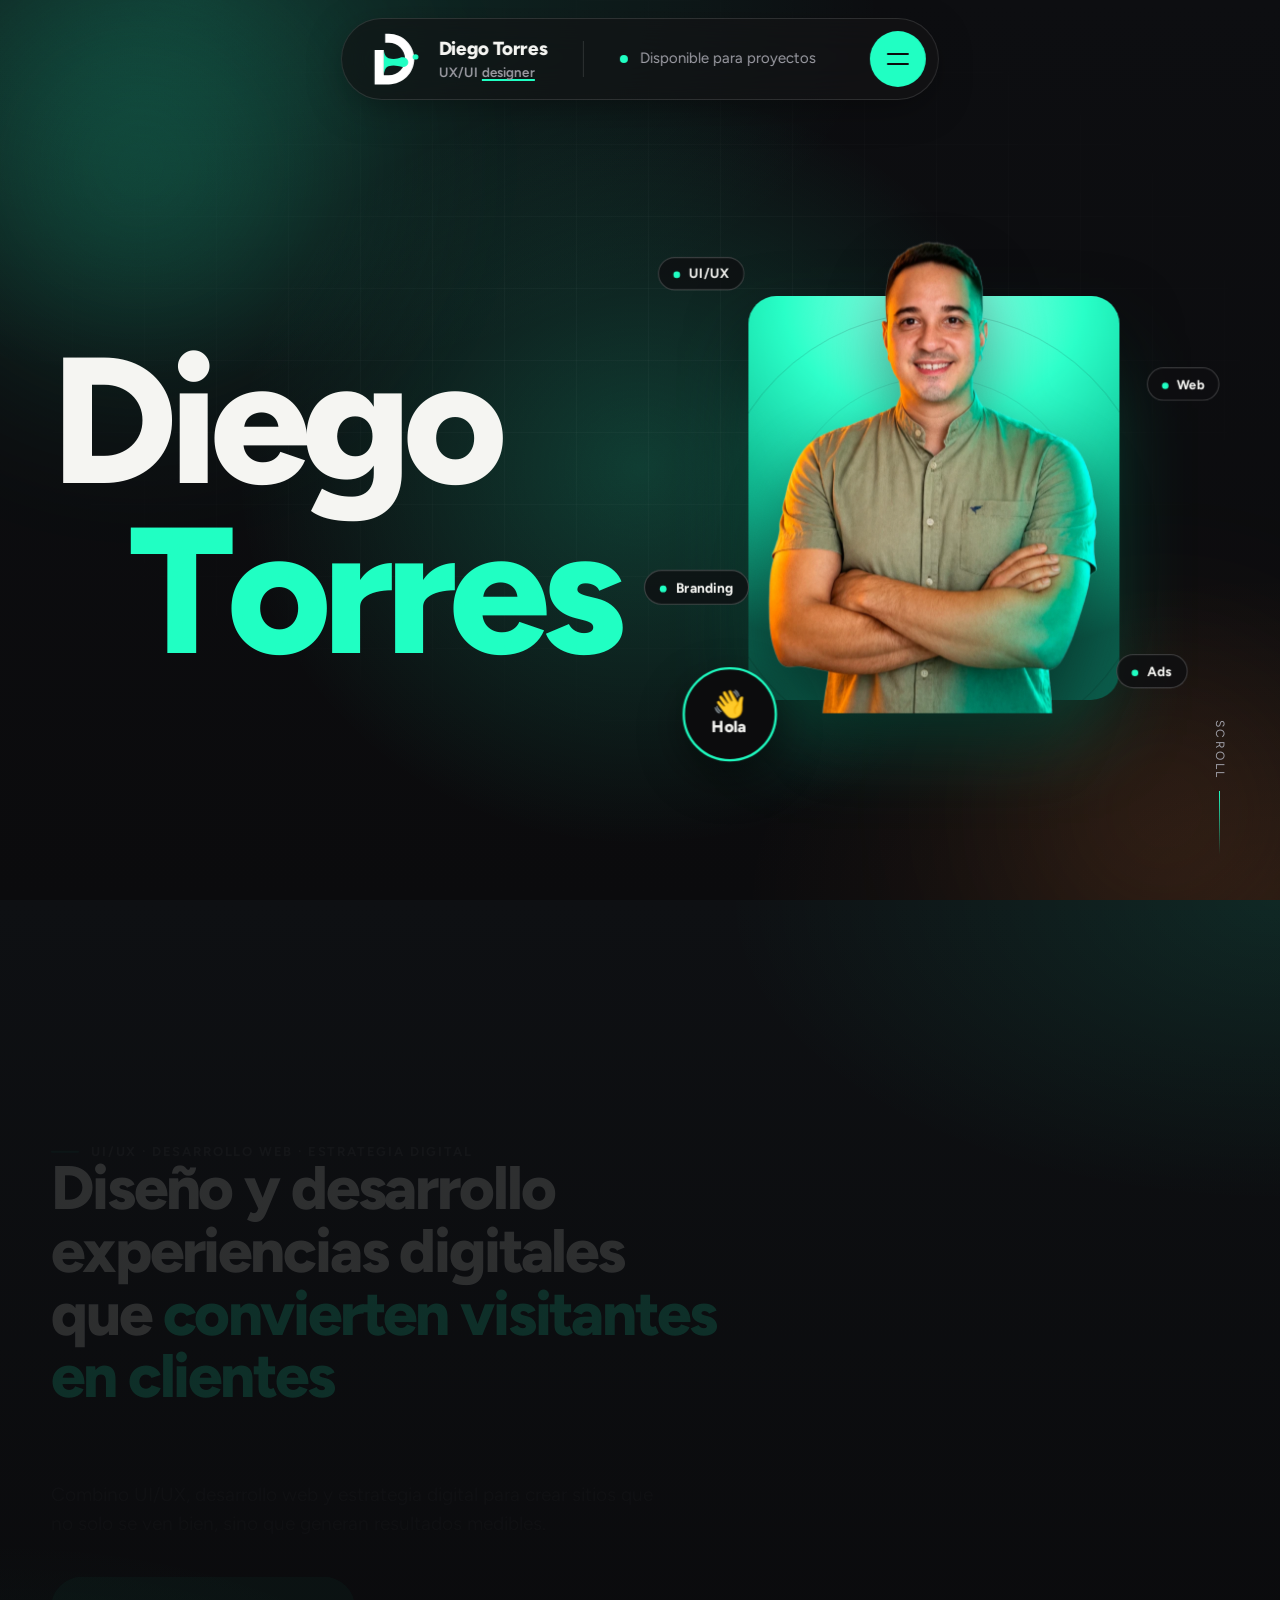
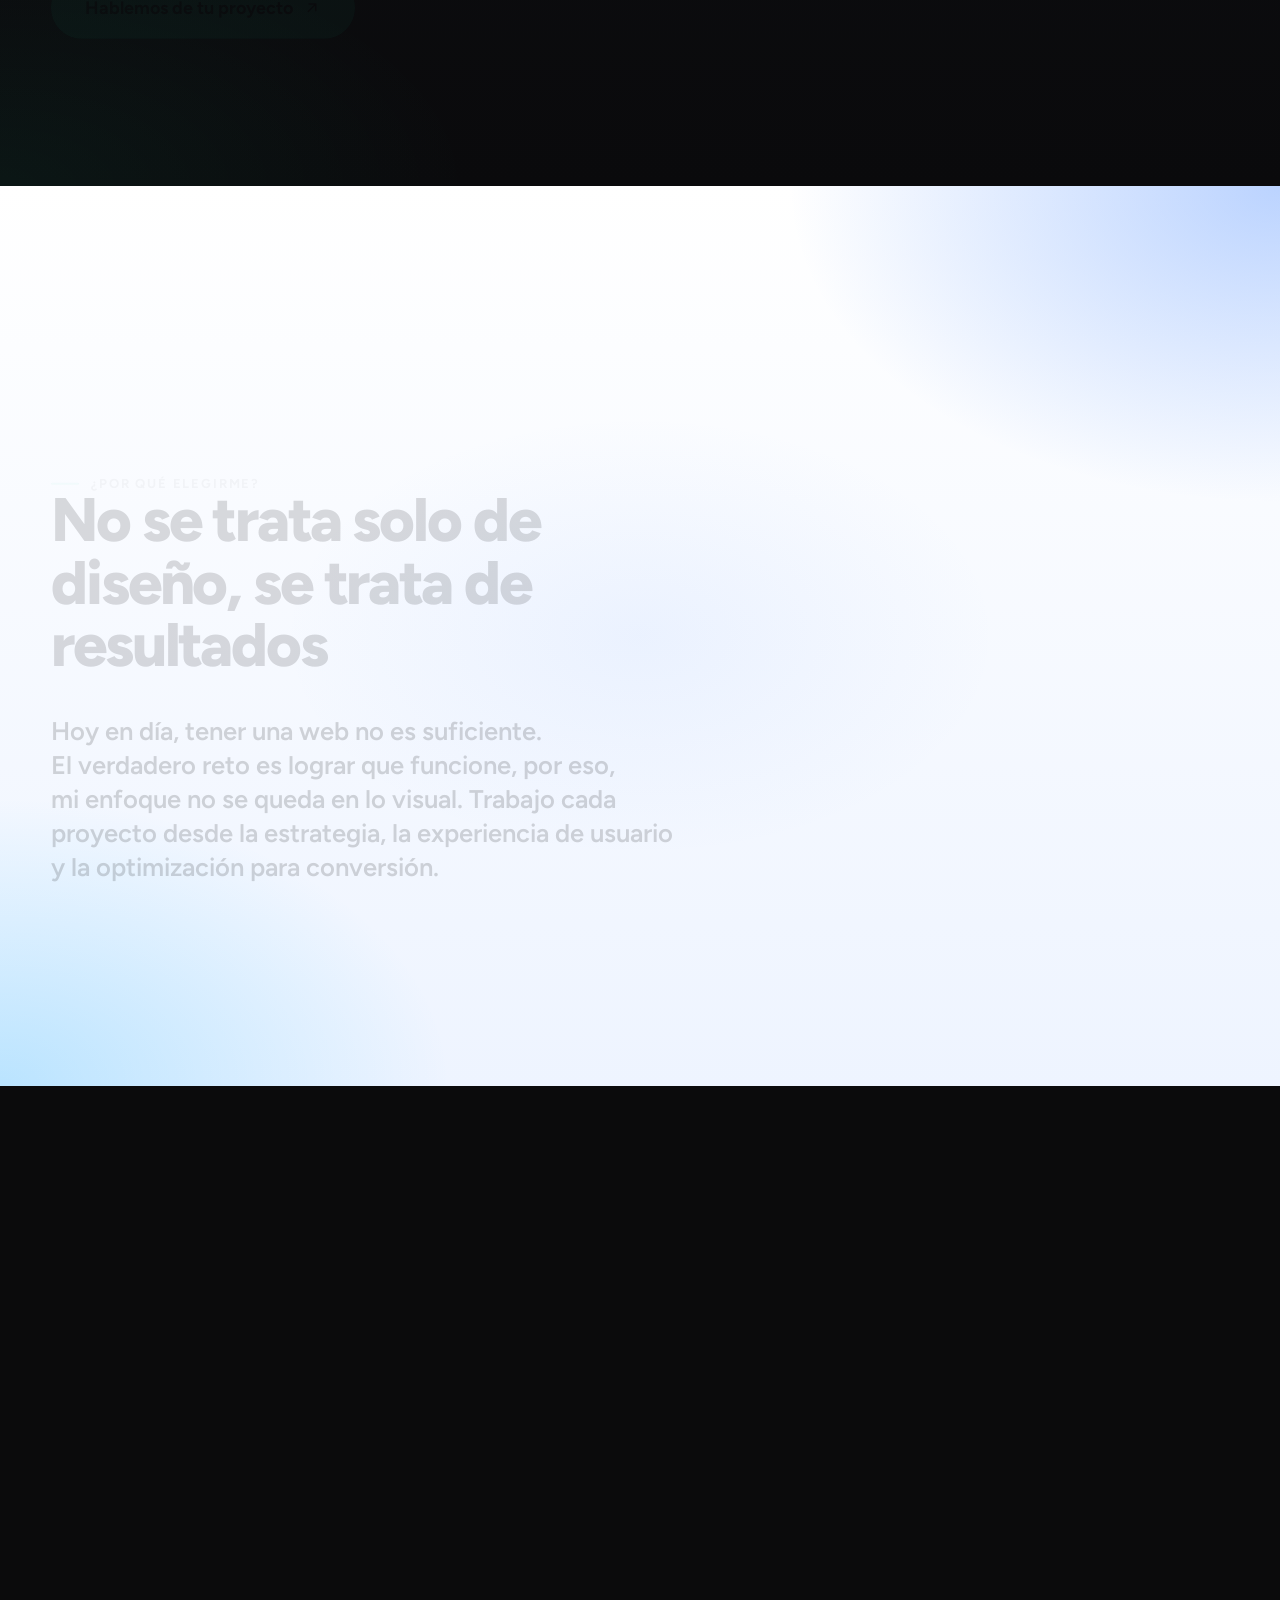
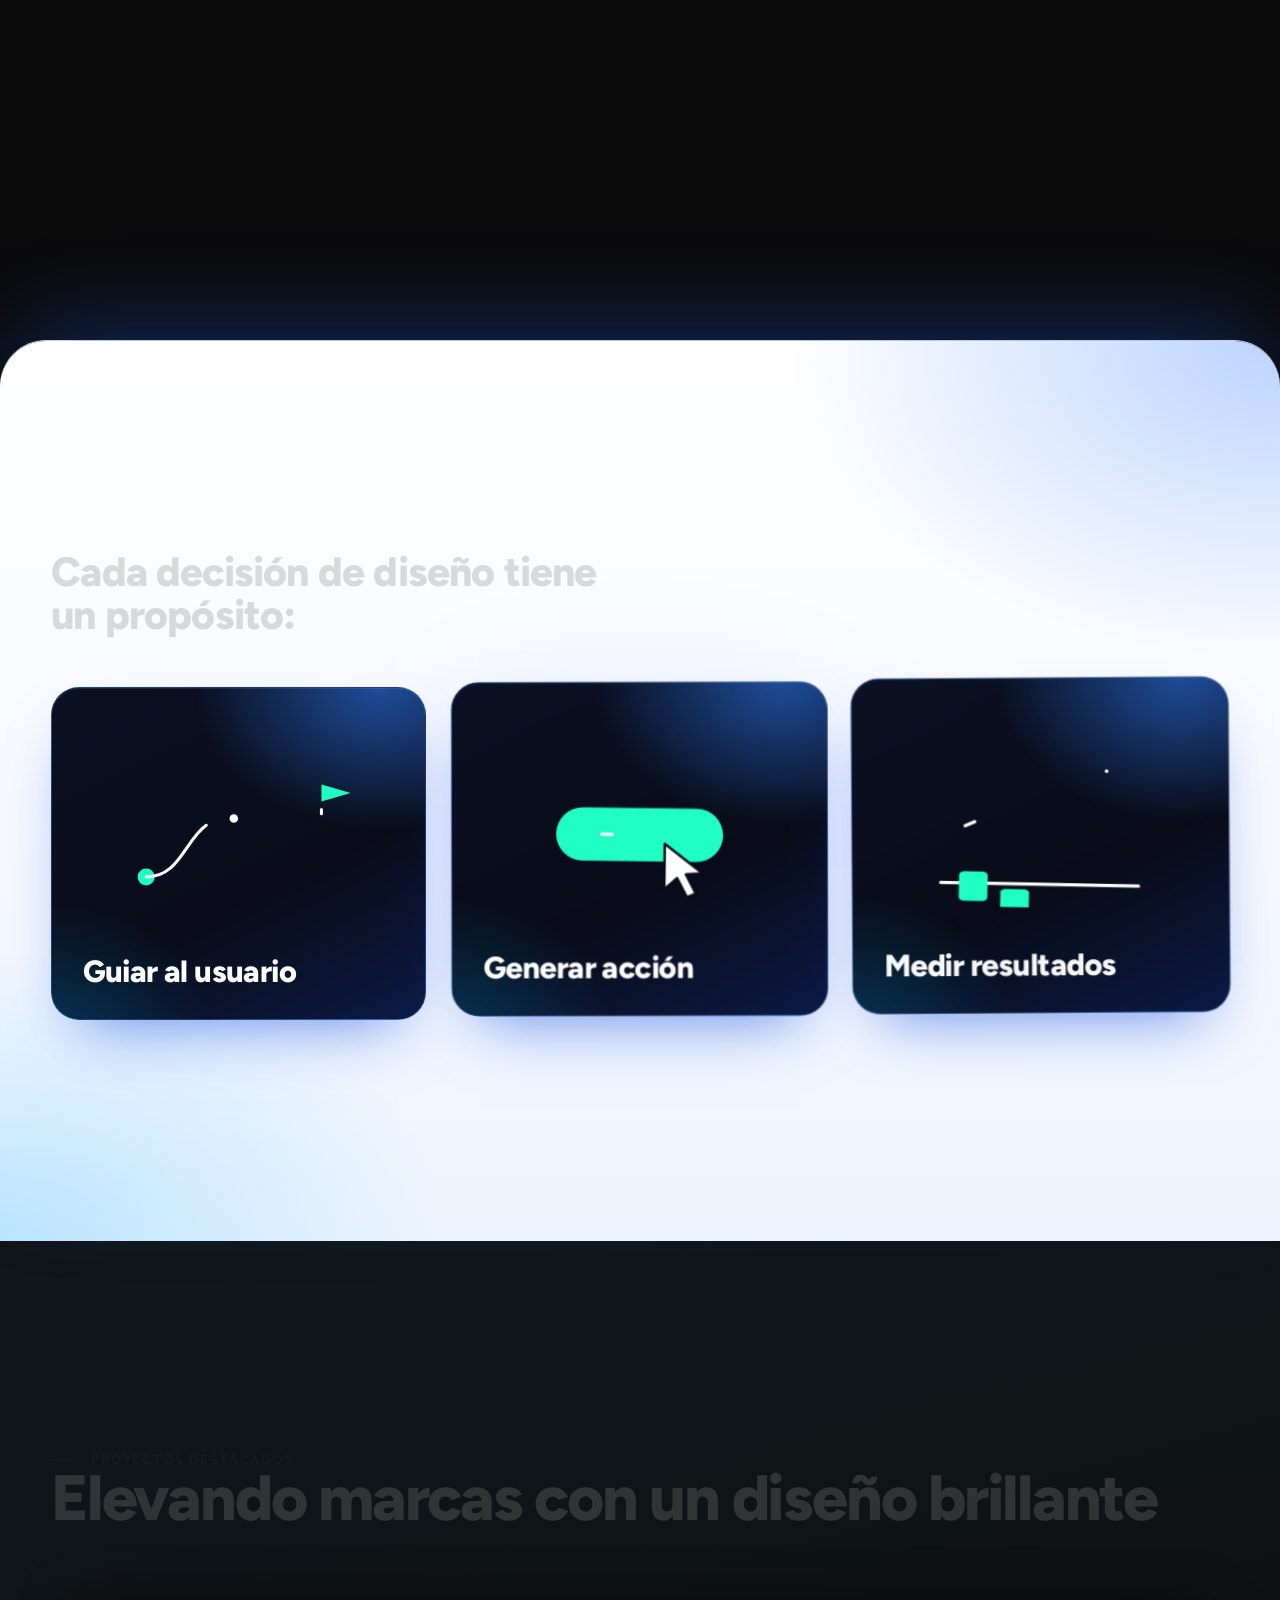
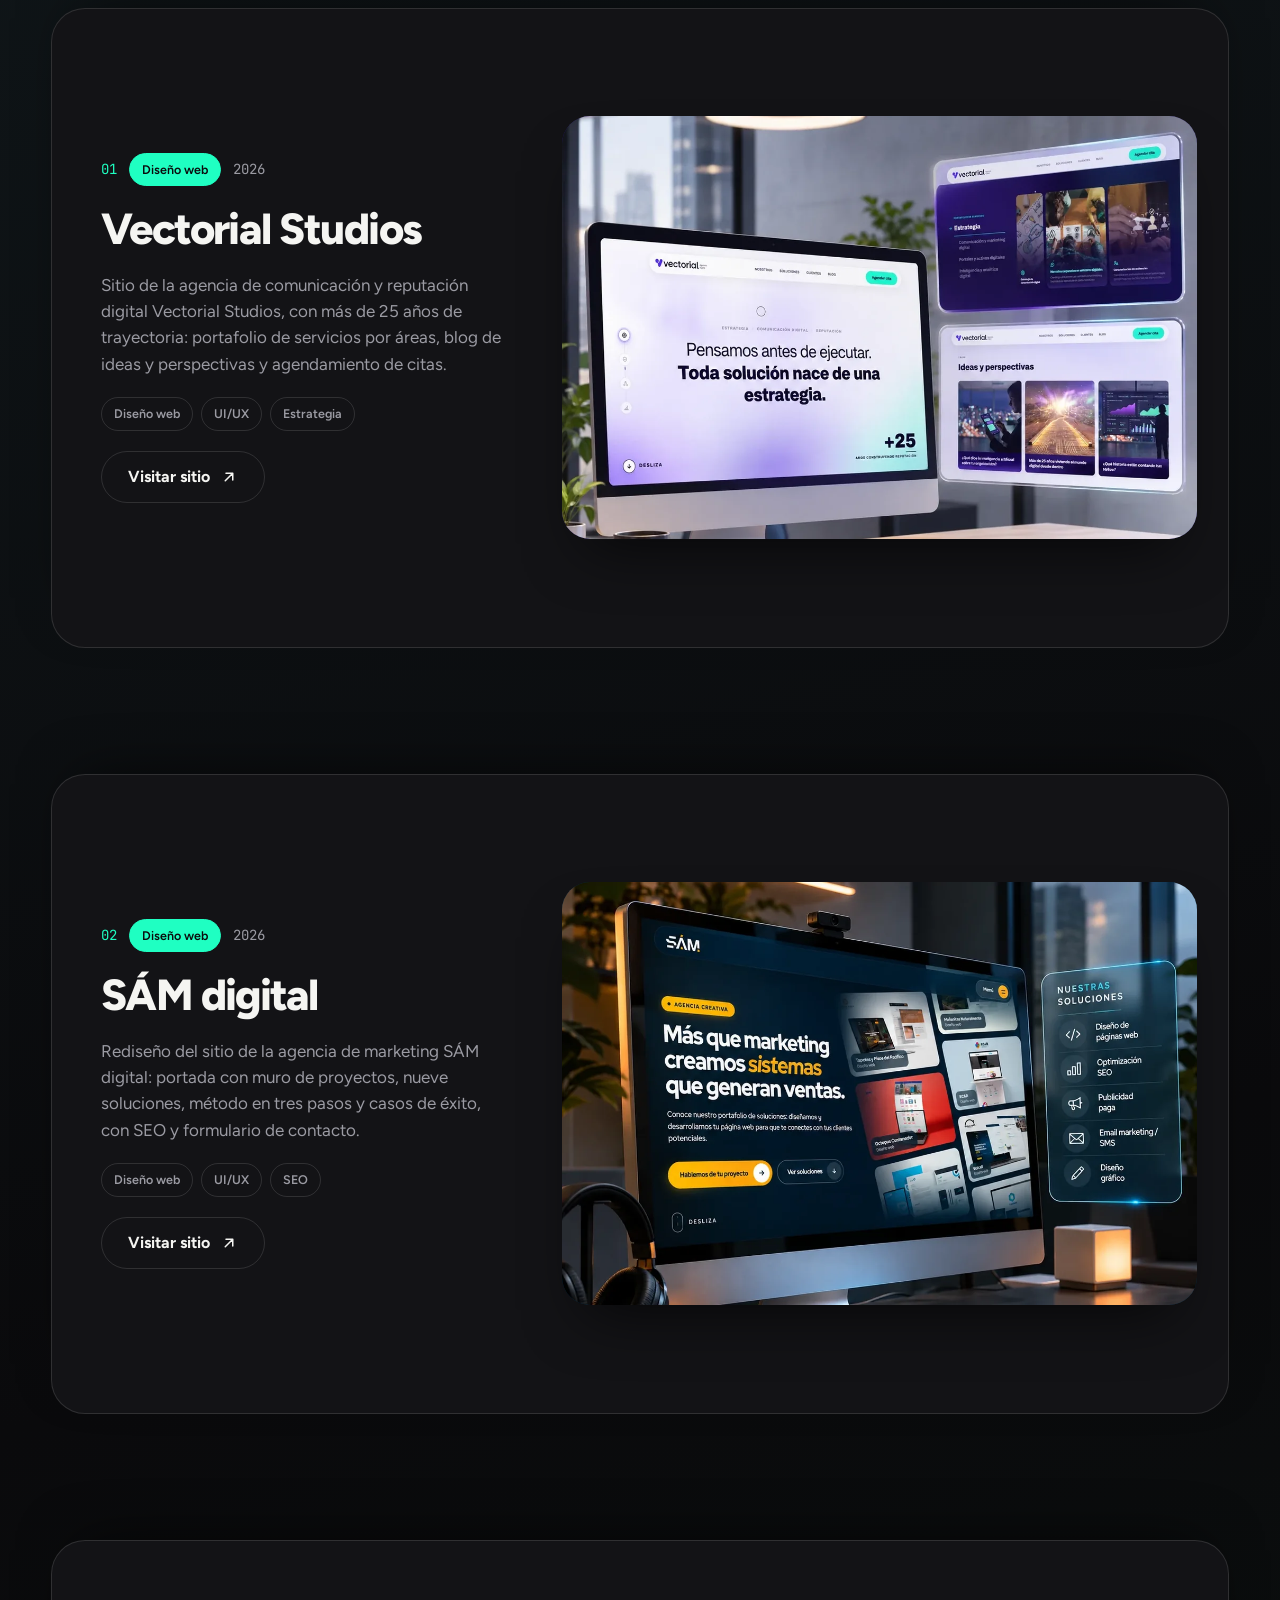
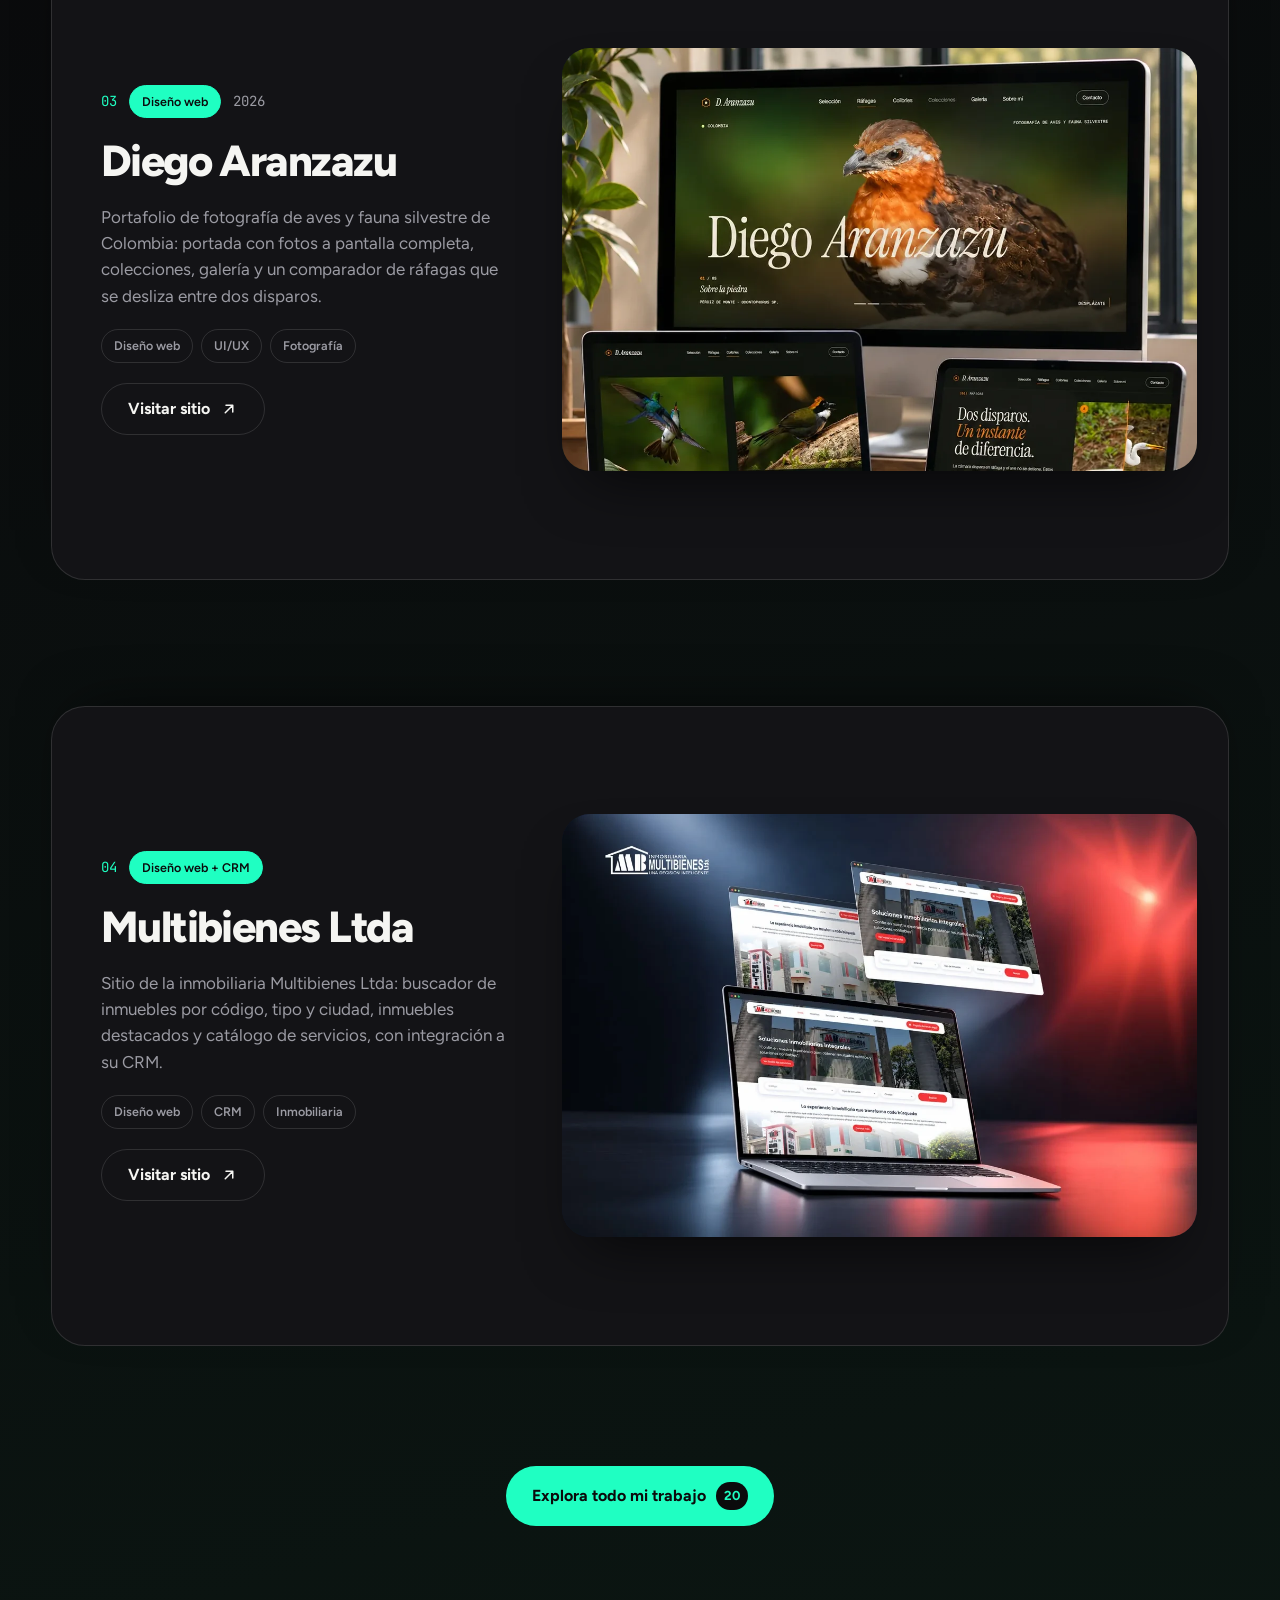
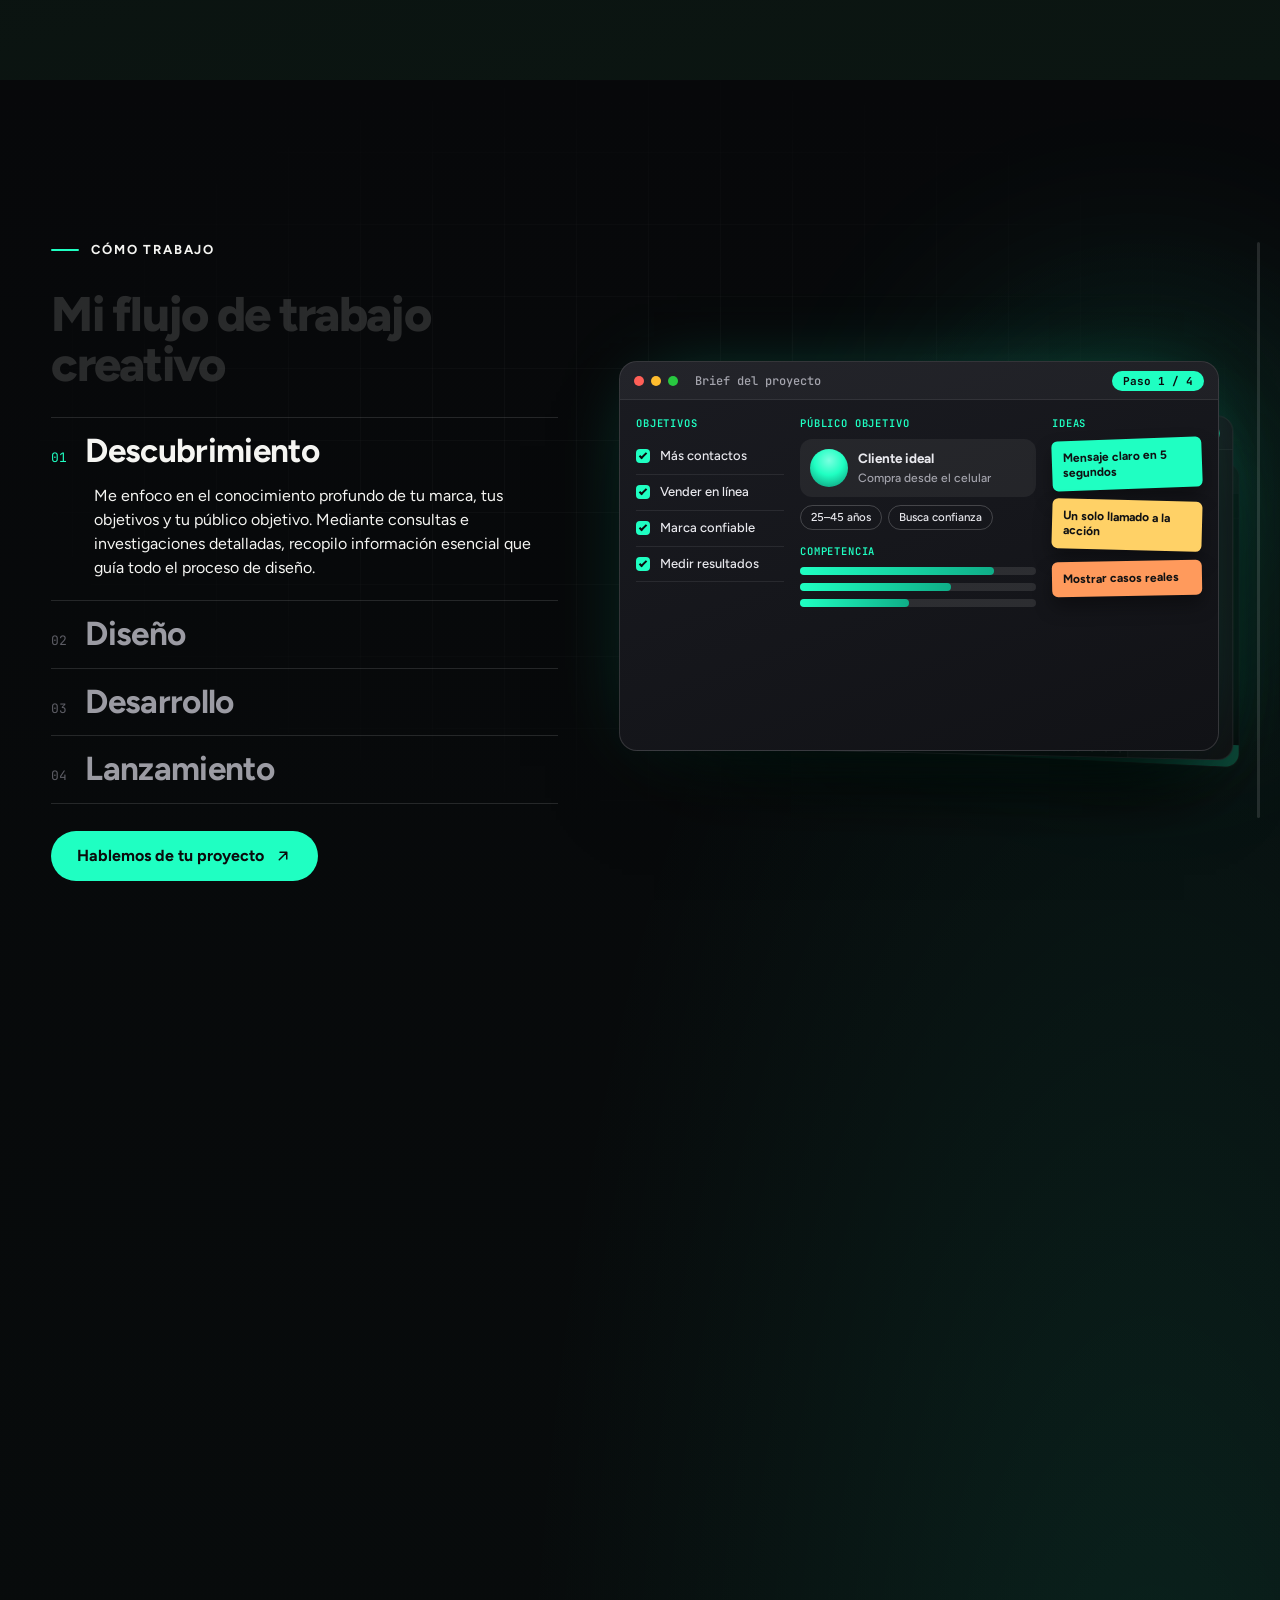
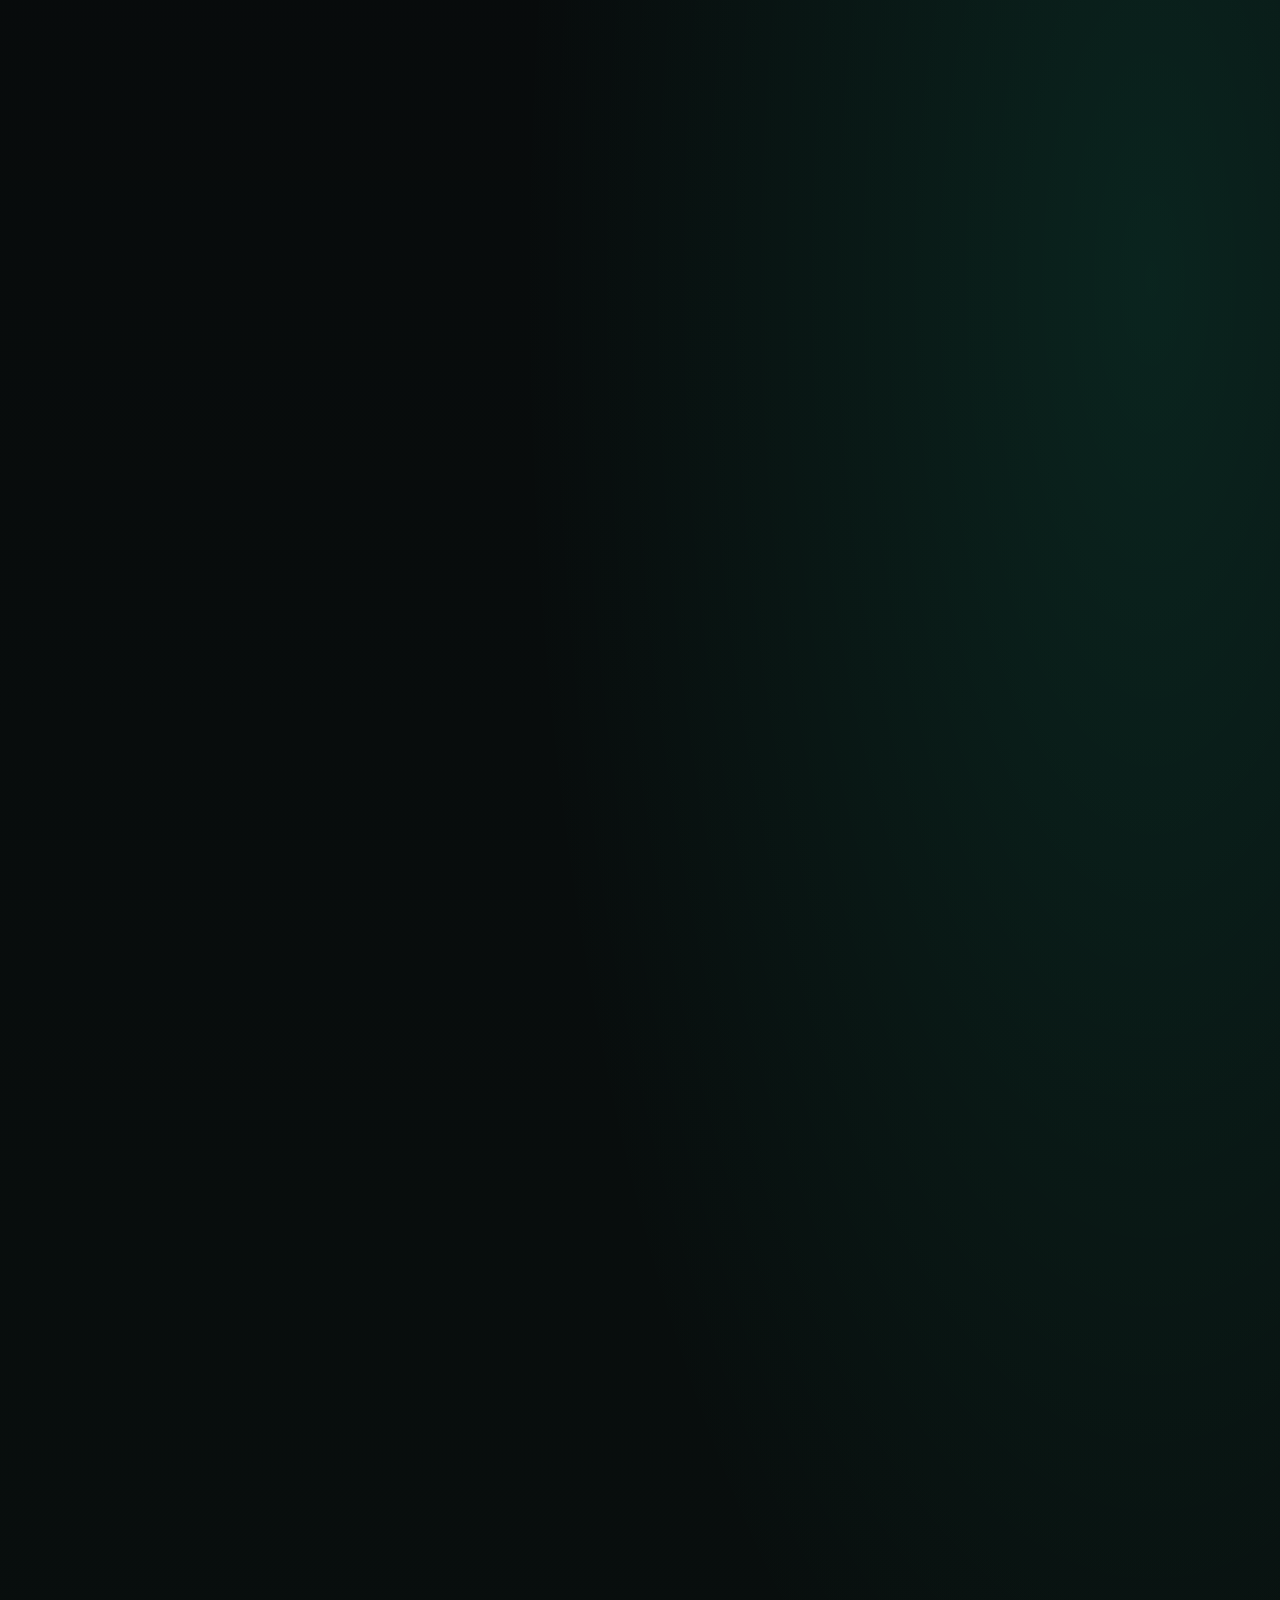
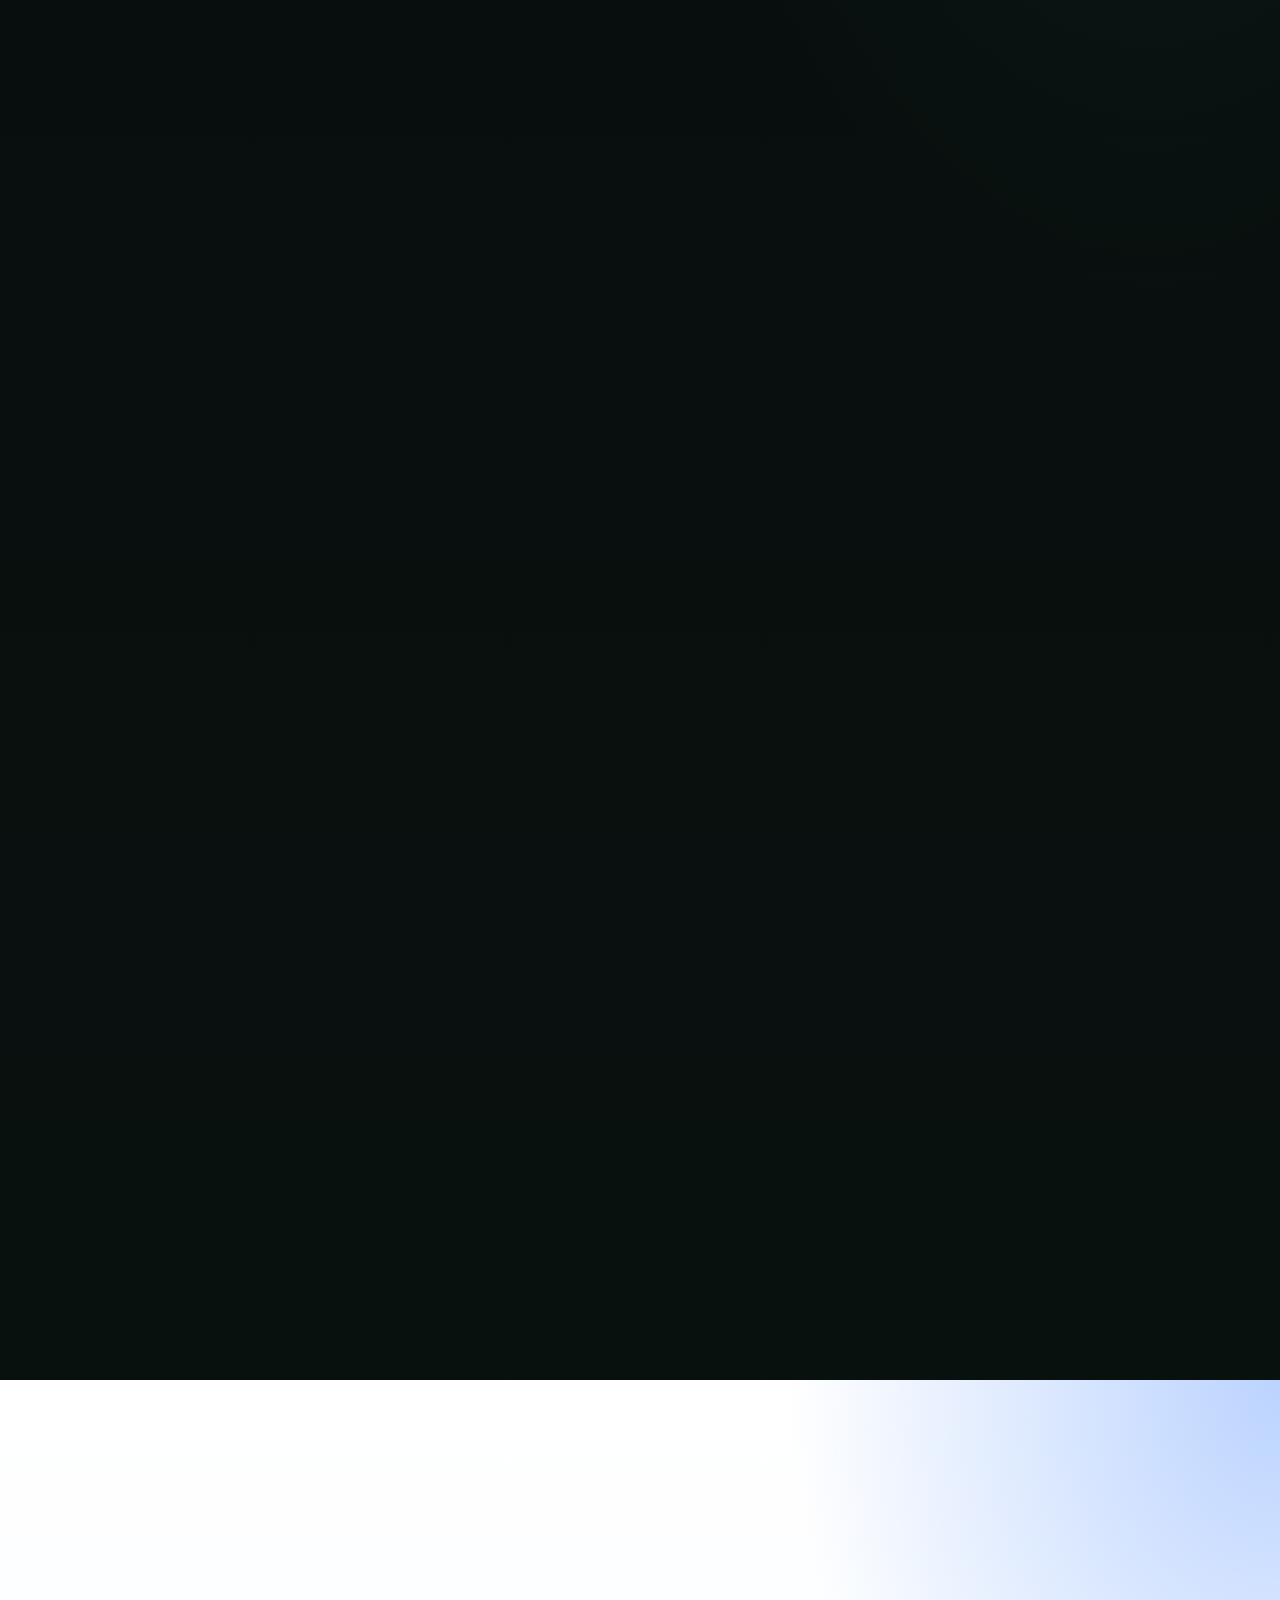
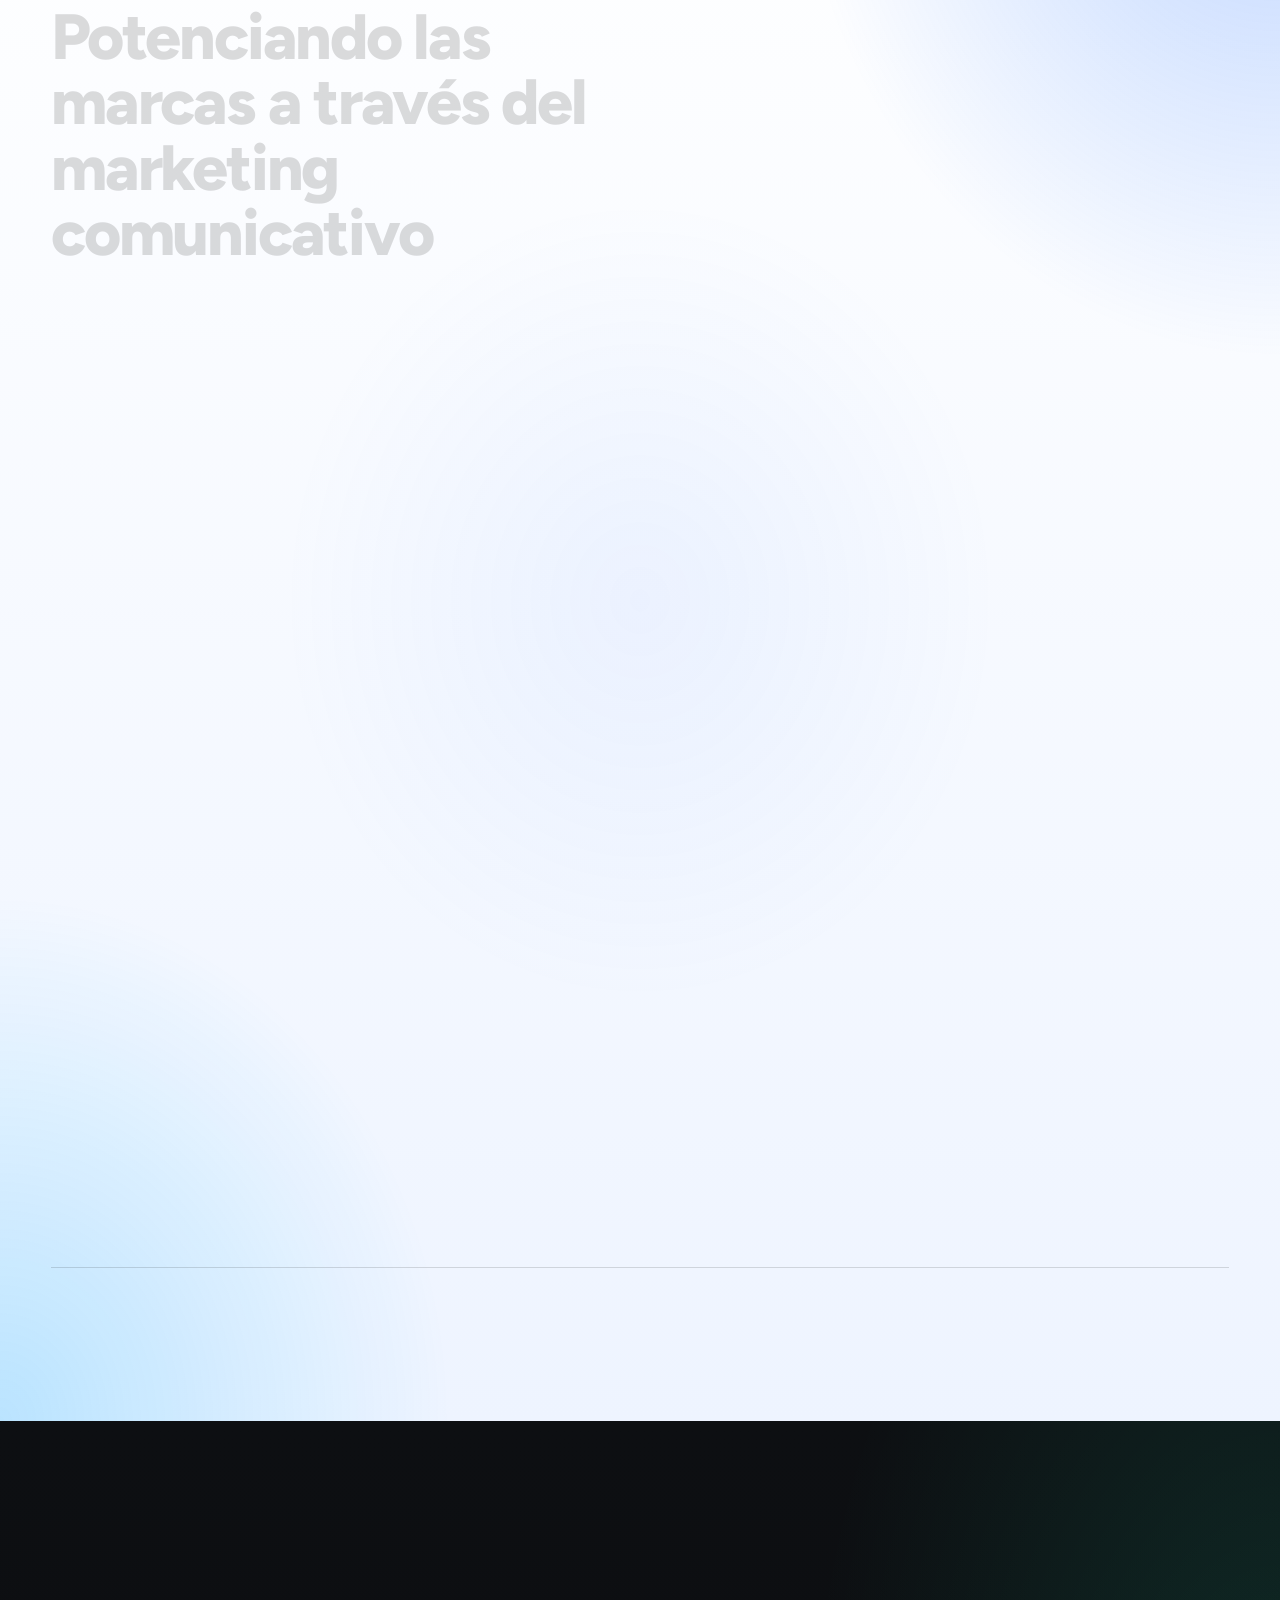
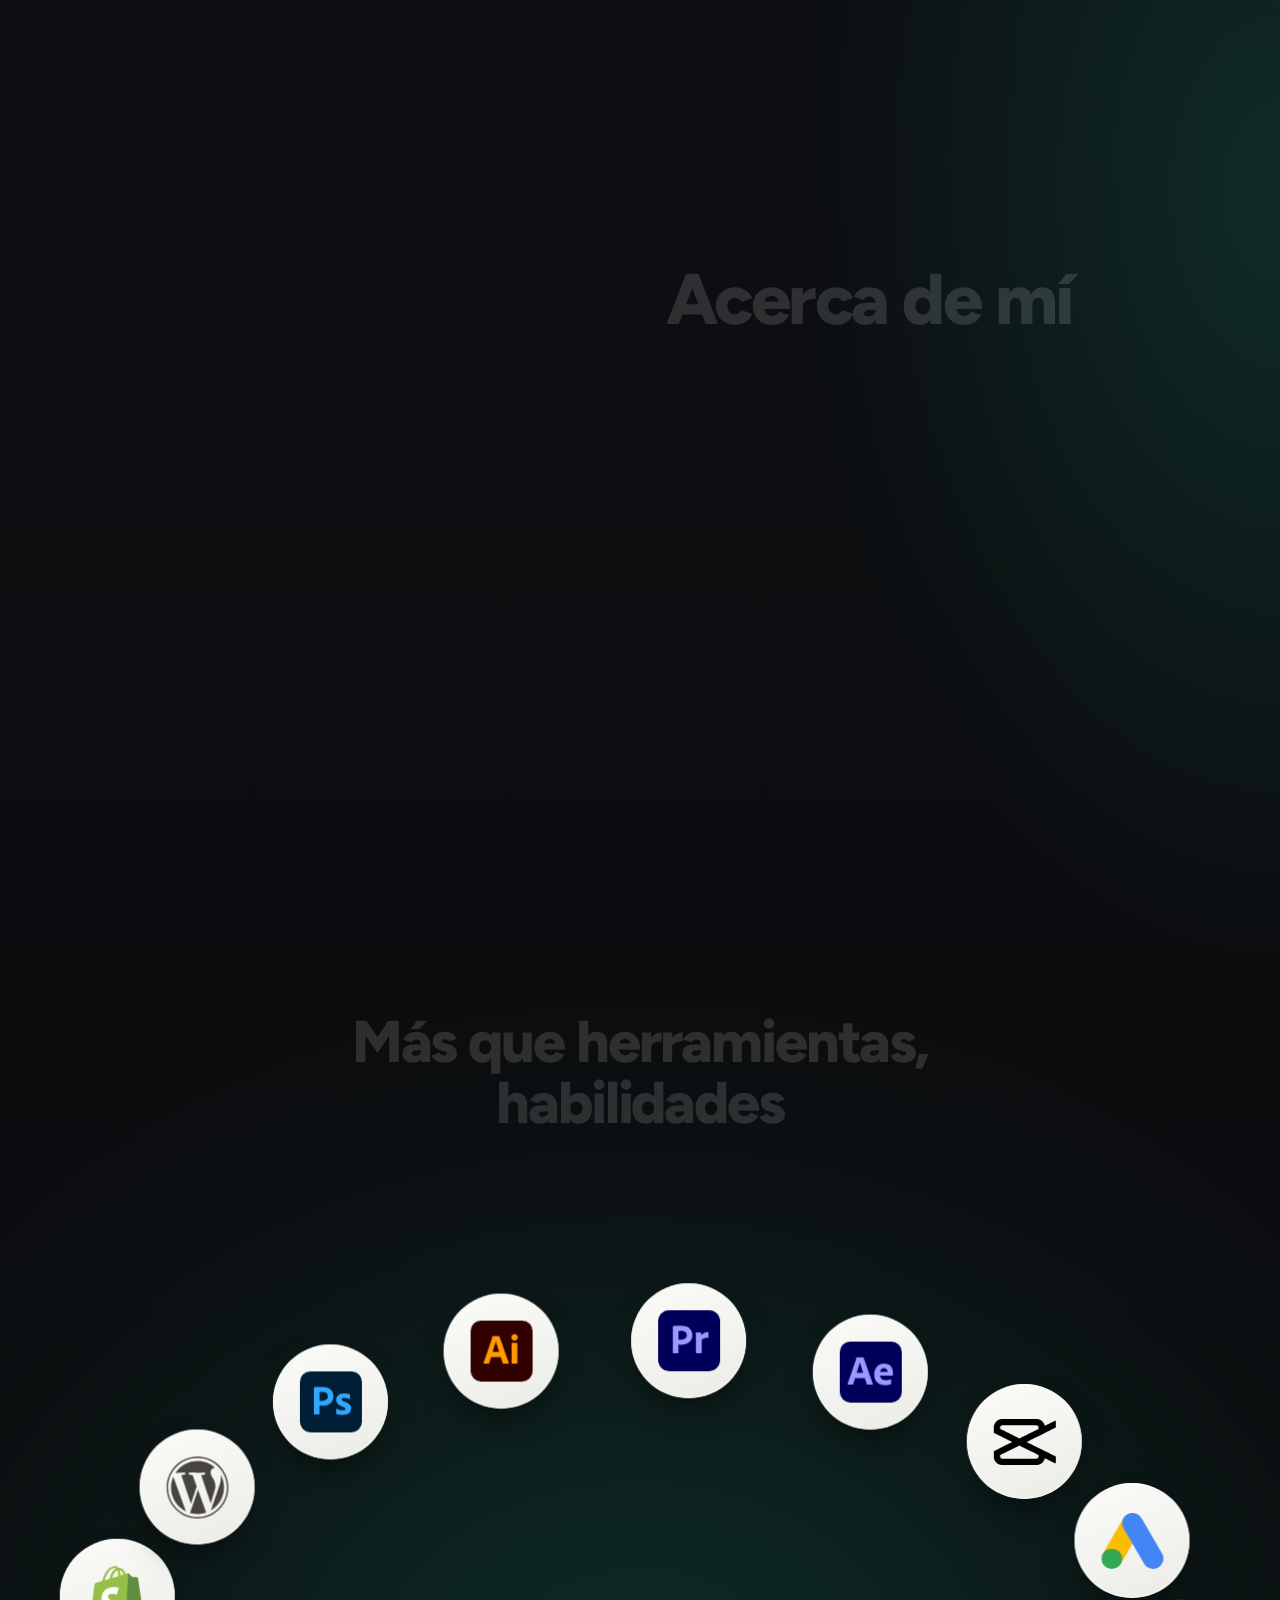
<file: index.html>
<!doctype html>
<html lang="es">
<head>
<meta charset="utf-8">
<meta name="viewport" content="width=device-width,initial-scale=1">
<title>Diego Torres | Diseñador UX/UI y Marketing digital</title>
<meta name="description" content="Diseñador UX/UI y especialista en marketing digital. Creo sitios web, tiendas online y marcas que convierten visitantes en clientes.">
<link rel="canonical" href="https://diegotdesigner.com/">
<link rel="alternate" hreflang="es-CO" href="https://diegotdesigner.com/">
<link rel="alternate" hreflang="x-default" href="https://diegotdesigner.com/">
<meta name="theme-color" content="#0b0b0c">
<meta name="author" content="Diego Torres">
<meta name="robots" content="index,follow,max-image-preview:large">
<meta property="og:type" content="website">
<meta property="og:locale" content="es_CO">
<meta property="og:site_name" content="Diego Torres — UX/UI">
<meta property="og:title" content="Diego Torres | Diseñador UX/UI y Marketing digital">
<meta property="og:description" content="Diseñador UX/UI y especialista en marketing digital. Creo sitios web, tiendas online y marcas que convierten visitantes en clientes.">
<meta property="og:url" content="https://diegotdesigner.com/">
<meta property="og:image" content="https://diegotdesigner.com/assets/img/og-diego-torres.jpg">
<meta property="og:image:width" content="1200">
<meta property="og:image:height" content="630">
<meta property="og:image:type" content="image/jpeg">
<meta property="og:image:alt" content="Diego Torres, diseñador UX/UI y especialista en marketing digital">
<meta name="twitter:card" content="summary_large_image">
<meta name="twitter:title" content="Diego Torres | Diseñador UX/UI y Marketing digital">
<meta name="twitter:description" content="Diseñador UX/UI y especialista en marketing digital. Creo sitios web, tiendas online y marcas que convierten visitantes en clientes.">
<meta name="twitter:image" content="https://diegotdesigner.com/assets/img/og-diego-torres.jpg">
<meta name="twitter:image:alt" content="Diego Torres, diseñador UX/UI y especialista en marketing digital">
<link rel="icon" type="image/png" sizes="32x32" href="assets/img/favicon-32.png?v=2">
<link rel="icon" type="image/png" sizes="48x48" href="assets/img/favicon-48.png?v=2">
<link rel="icon" type="image/png" sizes="192x192" href="assets/img/favicon-192.png?v=2">
<link rel="apple-touch-icon" href="assets/img/apple-touch-icon.png?v=2">
<link rel="preconnect" href="https://fonts.googleapis.com">
<link rel="preconnect" href="https://fonts.gstatic.com" crossorigin>
<link rel="stylesheet" href="https://fonts.googleapis.com/css2?family=Figtree:wght@300..900&family=JetBrains+Mono:wght@400;500&display=swap">
<link rel="stylesheet" href="assets/css/style.css?v=d522aec2">
<script>document.documentElement.classList.add('js','is-loading');setTimeout(function(){document.documentElement.classList.remove('is-loading')},8000)</script>
<script type="application/ld+json">
{"@context":"https://schema.org","@graph":[{"@type":"WebSite","@id":"https://diegotdesigner.com/#website","url":"https://diegotdesigner.com/","name":"Diego Torres — Diseñador UX/UI","inLanguage":"es-CO","publisher":{"@id":"https://diegotdesigner.com/#diego"}},{"@type":"Person","@id":"https://diegotdesigner.com/#diego","name":"Diego Torres","url":"https://diegotdesigner.com/","image":"https://diegotdesigner.com/assets/img/og-diego-torres.jpg","jobTitle":"Diseñador UX/UI y Especialista en Marketing digital","description":"Diseñador UX/UI y especialista en marketing digital en Colombia. Diseño sitios web, tiendas online e identidades de marca que convierten visitantes en clientes.","address":{"@type":"PostalAddress","addressCountry":"CO"},"hasOccupation":[{"@type":"Occupation","name":"Diseñador UX/UI"},{"@type":"Occupation","name":"Especialista en marketing digital"}],"sameAs":["https://www.linkedin.com/in/diegotorres-mktdigital/"],"knowsAbout":["UI/UX","Experiencia de usuario","Diseño de interfaces","Diseño web","Diseño gráfico","Branding","Marketing digital","Estrategia digital","Publicidad digital","Google Ads","Meta Ads","Figma","WordPress","Shopify"]},{"@type":"ProfessionalService","@id":"https://diegotdesigner.com/#servicio","name":"Diego Torres — Diseñador UX/UI y Especialista en Marketing digital","url":"https://diegotdesigner.com/","image":"https://diegotdesigner.com/assets/img/og-diego-torres.jpg","description":"Diseño de experiencias digitales que convierten visitantes en clientes: UI/UX, sitios web, identidad de marca y publicidad digital.","founder":{"@id":"https://diegotdesigner.com/#diego"},"areaServed":"CO","sameAs":["https://www.linkedin.com/in/diegotorres-mktdigital/"],"hasOfferCatalog":{"@type":"OfferCatalog","name":"Servicios de Diego Torres","itemListElement":[{"@type":"Offer","itemOffered":{"@type":"Service","name":"Diseño UX/UI"}},{"@type":"Offer","itemOffered":{"@type":"Service","name":"Diseño web"}},{"@type":"Offer","itemOffered":{"@type":"Service","name":"Identidad de marca"}},{"@type":"Offer","itemOffered":{"@type":"Service","name":"Diseño gráfico"}},{"@type":"Offer","itemOffered":{"@type":"Service","name":"Marketing estratégico"}},{"@type":"Offer","itemOffered":{"@type":"Service","name":"Publicidad digital en Google y Meta"}}]}},{"@type":"ItemList","@id":"https://diegotdesigner.com/proyectos/#lista","name":"Proyectos de diseño web y UX/UI de Diego Torres","numberOfItems":20,"itemListElement":[{"@type":"ListItem","position":1,"item":{"@type":"CreativeWork","name":"Vectorial Studios","url":"https://www.vectorial.co/","image":"https://diegotdesigner.com/assets/img/projects/vectorial.webp","creator":{"@id":"https://diegotdesigner.com/#diego"}}},{"@type":"ListItem","position":2,"item":{"@type":"CreativeWork","name":"SÁM digital","url":"https://samdigital.com.co/","image":"https://diegotdesigner.com/assets/img/projects/sam-digital.webp","creator":{"@id":"https://diegotdesigner.com/#diego"}}},{"@type":"ListItem","position":3,"item":{"@type":"CreativeWork","name":"Diego Aranzazu","url":"https://aranzazuphotos.com/","image":"https://diegotdesigner.com/assets/img/projects/diego-aranzazu.webp","creator":{"@id":"https://diegotdesigner.com/#diego"}}},{"@type":"ListItem","position":4,"item":{"@type":"CreativeWork","name":"Multibienes Ltda","url":"https://multibienesltda.com/","image":"https://diegotdesigner.com/assets/img/projects/multibienes.webp","creator":{"@id":"https://diegotdesigner.com/#diego"}}},{"@type":"ListItem","position":5,"item":{"@type":"CreativeWork","name":"Invest Pacific","url":"https://www.figma.com/proto/sOx7dur0wTKNmjbSGj4dV0/Invest-pacific?node-id=1774-7216&viewport=1929%2C1130%2C0.5&t=XPaAkTiLe54LVL4k-8&scaling=min-zoom&content-scaling=fixed&starting-point-node-id=1%3A2&show-proto-sidebar=1&page-id=0%3A1&hide-ui=1","image":"https://diegotdesigner.com/assets/img/projects/invest-pacific.webp","creator":{"@id":"https://diegotdesigner.com/#diego"}}},{"@type":"ListItem","position":6,"item":{"@type":"CreativeWork","name":"Fundación Valle del Lili","url":"https://www.figma.com/proto/NyMrCUp5XNS313tJBj2rNl/FVL-portal?node-id=793-4711&viewport=-1527%2C283%2C1&t=C5K0bnlIVfkAiIBC-8&scaling=min-zoom&content-scaling=fixed&starting-point-node-id=2%3A91&show-proto-sidebar=1&page-id=2%3A90&hide-ui=1","image":"https://diegotdesigner.com/assets/img/projects/fundacion-valle-del-lili.webp","creator":{"@id":"https://diegotdesigner.com/#diego"}}},{"@type":"ListItem","position":7,"item":{"@type":"CreativeWork","name":"Tapetes y Pisos del Pacífico","url":"https://tapetesypisos.com.co/","image":"https://diegotdesigner.com/assets/img/projects/tapetes-y-pisos.webp","creator":{"@id":"https://diegotdesigner.com/#diego"}}},{"@type":"ListItem","position":8,"item":{"@type":"CreativeWork","name":"Asoclicper","url":"https://asoclicper.com/","image":"https://diegotdesigner.com/assets/img/projects/asoclicper.webp","creator":{"@id":"https://diegotdesigner.com/#diego"}}},{"@type":"ListItem","position":9,"item":{"@type":"CreativeWork","name":"Volcali","url":"https://volcali.com/","image":"https://diegotdesigner.com/assets/img/projects/volcali.webp","creator":{"@id":"https://diegotdesigner.com/#diego"}}},{"@type":"ListItem","position":10,"item":{"@type":"CreativeWork","name":"Innova Systems","url":"https://innova.com.co/wp/","image":"https://diegotdesigner.com/assets/img/projects/innova-systems.webp","creator":{"@id":"https://diegotdesigner.com/#diego"}}},{"@type":"ListItem","position":11,"item":{"@type":"CreativeWork","name":"Docunet Web","url":"https://docunetweb.com.co/","image":"https://diegotdesigner.com/assets/img/projects/docunet-web.webp","creator":{"@id":"https://diegotdesigner.com/#diego"}}},{"@type":"ListItem","position":12,"item":{"@type":"CreativeWork","name":"Especialistas en Recubrimientos","url":"https://especialistascyr.com/","image":"https://diegotdesigner.com/assets/img/projects/especialistas-en-recubrimientos.webp","creator":{"@id":"https://diegotdesigner.com/#diego"}}},{"@type":"ListItem","position":13,"item":{"@type":"CreativeWork","name":"Mañanitas Naturalmente","url":"https://lasmananitasnaturalmente.com/","image":"https://diegotdesigner.com/assets/img/projects/mananitas-naturalmente.webp","creator":{"@id":"https://diegotdesigner.com/#diego"}}},{"@type":"ListItem","position":14,"item":{"@type":"CreativeWork","name":"Masnadal","url":"https://elmasnadal.com/es/","image":"https://diegotdesigner.com/assets/img/projects/masnadal.webp","creator":{"@id":"https://diegotdesigner.com/#diego"}}},{"@type":"ListItem","position":15,"item":{"@type":"CreativeWork","name":"Servipeugeot","url":"http://servipeugeot.com/","image":"https://diegotdesigner.com/assets/img/projects/servipeugeot.webp","creator":{"@id":"https://diegotdesigner.com/#diego"}}},{"@type":"ListItem","position":16,"item":{"@type":"CreativeWork","name":"La Llar de Foccachella","url":"https://lallardefoccalella.com/es/","image":"https://diegotdesigner.com/assets/img/projects/la-llar-de-foccachella.webp","creator":{"@id":"https://diegotdesigner.com/#diego"}}},{"@type":"ListItem","position":17,"item":{"@type":"CreativeWork","name":"Octopus Contenedor","url":"https://octopuscontenedor.com/","image":"https://diegotdesigner.com/assets/img/projects/octopus-contenedor.webp","creator":{"@id":"https://diegotdesigner.com/#diego"}}},{"@type":"ListItem","position":18,"item":{"@type":"CreativeWork","name":"Del Alto Valle Coffee","url":"https://delvallecoffee.com/","image":"https://diegotdesigner.com/assets/img/projects/del-alto-valle-coffee.webp","creator":{"@id":"https://diegotdesigner.com/#diego"}}},{"@type":"ListItem","position":19,"item":{"@type":"CreativeWork","name":"Almore Coffee","url":"https://almorecoffee.com/","image":"https://diegotdesigner.com/assets/img/projects/almore-coffee.webp","creator":{"@id":"https://diegotdesigner.com/#diego"}}},{"@type":"ListItem","position":20,"item":{"@type":"CreativeWork","name":"Tuyo","url":"https://www.tuyoshop.com/","image":"https://diegotdesigner.com/assets/img/projects/tuyo.webp","creator":{"@id":"https://diegotdesigner.com/#diego"}}}]}]}
</script>

</head>
<body data-page="home">
<noscript><style>.loader{display:none}.is-loading{overflow:auto}</style></noscript>

<div class="loader" aria-hidden="true">
  <div class="loader__inner">
    <span class="loader__label">Diego Torres · UX/UI</span>
    <span class="loader__count"><b>0</b><i>%</i></span>
  </div>
  <span class="loader__bar"><i></i></span>
</div>

<a class="skip" href="#main">Saltar al contenido</a>
<div class="noise" aria-hidden="true"></div>
<div class="progress" aria-hidden="true"><i></i></div>
<div class="cursor" aria-hidden="true"><span class="cursor__dot"></span><span class="cursor__ring"><b class="cursor__label"></b></span></div>

<header class="pill" id="top">
  <a class="pill__brand" href="" aria-label="Diego Torres, UX/UI designer: inicio" data-cursor="Inicio">
    <img class="pill__mark" src="assets/img/mark.svg" alt="" width="29" height="34">
    <span class="pill__name"><b>Diego Torres</b><small>UX/UI <u>designer</u></small></span>
  </a>
  <span class="pill__status"><i class="dot dot--pulse"></i><span>Disponible para proyectos</span></span>
  <button class="pill__toggle" type="button" aria-expanded="false" aria-controls="menu" aria-label="Abrir menú">
    <span></span><span></span>
  </button>
</header>

<nav class="menu" id="menu" aria-label="Menú principal" aria-hidden="true">
  <div class="menu__inner">
    <a class="menu__brand" href="" data-menu aria-label="Diego Torres, UX/UI designer: inicio"><img src="assets/img/logo.svg" alt="Diego Torres UX/UI designer" width="210" height="78"></a>
    <ul class="menu__list">
      <li><a href="" data-menu><span class="menu__n">01</span><span class="menu__t">Inicio</span></a></li>
      <li><a href="proyectos/" data-menu><span class="menu__n">02</span><span class="menu__t">Proyectos</span></a></li>
      <li><a href="#servicios" data-menu><span class="menu__n">03</span><span class="menu__t">Servicios</span></a></li>
      <li><a href="#proceso" data-menu><span class="menu__n">04</span><span class="menu__t">Proceso</span></a></li>
      <li><a href="#sobre-mi" data-menu><span class="menu__n">05</span><span class="menu__t">Sobre mí</span></a></li>
      <li><a href="#contacto" data-menu><span class="menu__n">06</span><span class="menu__t">Contacto</span></a></li>
    </ul>
    <div class="menu__foot">
      <a class="btn btn--mint" href="https://wa.link/ydvb9j" target="_blank" rel="noopener noreferrer">Hablemos de tu proyecto <svg class="ico" viewBox="0 0 24 24" aria-hidden="true"><path d="M7 17 17 7M8 7h9v9" fill="none" stroke="currentColor" stroke-width="2" stroke-linecap="round" stroke-linejoin="round"/></svg></a>
      <a class="link-u" href="https://www.linkedin.com/in/diegotorres-mktdigital/" target="_blank" rel="me noopener noreferrer">LinkedIn</a>
    </div>
  </div>
</nav>

<a class="wa" href="https://wa.link/ydvb9j" target="_blank" rel="noopener noreferrer" aria-label="Escríbeme por WhatsApp">
  <span class="wa__label">Escríbeme por WhatsApp</span>
  <span class="wa__ico" aria-hidden="true"><svg viewBox="0 0 24 24" focusable="false"><path d="M17.472 14.382c-.297-.149-1.758-.867-2.03-.967-.273-.099-.471-.148-.67.15-.197.297-.767.966-.94 1.164-.173.199-.347.223-.644.075-.297-.15-1.255-.463-2.39-1.475-.883-.788-1.48-1.761-1.653-2.059-.173-.297-.018-.458.13-.606.134-.133.298-.347.446-.52.149-.174.198-.298.298-.497.099-.198.05-.371-.025-.52-.075-.149-.669-1.612-.916-2.207-.242-.579-.487-.5-.669-.51-.173-.008-.371-.01-.57-.01-.198 0-.52.074-.792.372-.272.297-1.04 1.016-1.04 2.479 0 1.462 1.065 2.875 1.213 3.074.149.198 2.096 3.2 5.077 4.487.709.306 1.262.489 1.694.625.712.227 1.36.195 1.871.118.571-.085 1.758-.719 2.006-1.413.248-.694.248-1.289.173-1.413-.074-.124-.272-.198-.57-.347m-5.421 7.403h-.004a9.87 9.87 0 01-5.031-1.378l-.361-.214-3.741.982.998-3.648-.235-.374a9.86 9.86 0 01-1.51-5.26c.001-5.45 4.436-9.884 9.888-9.884 2.64 0 5.122 1.03 6.988 2.898a9.825 9.825 0 012.893 6.994c-.003 5.45-4.437 9.884-9.885 9.884m8.413-18.297A11.815 11.815 0 0012.05 0C5.495 0 .16 5.335.157 11.892c0 2.096.547 4.142 1.588 5.945L.057 24l6.305-1.654a11.882 11.882 0 005.683 1.448h.005c6.554 0 11.89-5.335 11.893-11.893a11.821 11.821 0 00-3.48-8.413Z"/></svg></span>
</a>


<!-- Tarjeta 3D que acompaña toda la historia (se mueve y gira con el scroll) -->
<div class="stage" aria-hidden="true">
  <div class="scard">
    <div class="scard__tilt">
      <div class="scard__flip">
        <div class="scard__face scard__face--front">
          <div class="scard__plate"><span class="scard__ring scard__ring--a"></span><span class="scard__ring scard__ring--b"></span><span class="scard__shine"></span></div>
          <img class="scard__cutout" src="assets/img/diego-front.webp" alt="" width="800" height="991" fetchpriority="high">
          <span class="scard__chip scard__chip--a">UI/UX</span>
          <span class="scard__chip scard__chip--b">Web</span>
          <span class="scard__chip scard__chip--c">Branding</span>
          <span class="scard__chip scard__chip--d">Ads</span>
        </div>
        <div class="scard__face scard__face--back">
          <div class="scard__plate"><span class="scard__ring scard__ring--a"></span><span class="scard__ring scard__ring--b"></span><span class="scard__shine"></span></div>
          <img class="scard__cutout" src="assets/img/diego-about.webp" alt="" width="800" height="1000">
          <span class="scard__chip scard__chip--e">Diseño</span>
          <span class="scard__chip scard__chip--f">Tecnología</span>
          <span class="scard__chip scard__chip--g">Marketing</span>
          <span class="scard__chip scard__chip--h">Resultados</span>
        </div>
      </div>
      <div class="scard__hi"><span class="scard__wave">👋</span><b>Hola</b></div>
    </div>
  </div>
</div>

<main id="main">

  <!-- ───────────── HERO ───────────── -->
  <section class="hero sec--dark" id="inicio" data-section="hero">
    <div class="hero__bg" aria-hidden="true"><span class="orb orb--a"></span><span class="orb orb--b"></span><span class="hero__grid"></span></div>
    <div class="hero__inner">
      <p class="hero__tag" data-hero-in><i class="dot dot--pulse"></i> Especialista en diseño UX/UI</p>
      <h1 class="hero__title" aria-label="Diego Torres, diseñador UX/UI y especialista en marketing digital en Colombia">
        <span class="hero__word hero__word--a" aria-hidden="true" data-chars>Diego</span>
        <span class="hero__word hero__word--b" aria-hidden="true" data-chars>Torres</span>
        <span class="hero__caret" aria-hidden="true"></span>
        <span class="sr-only">— diseñador UX/UI y especialista en marketing digital en Colombia</span>
      </h1>
      <figure class="hero__photo" aria-hidden="true"><img src="assets/img/diego-front.webp" alt="" width="800" height="991" decoding="async"></figure>
      <div class="hero__scroll" aria-hidden="true" data-hero-in><span>Scroll</span><i></i></div>
    </div>
  </section>

  <!-- ───────────── INTRO (texto que antes estaba en el hero) ───────────── -->
  <section class="intro sec--dark" id="intro" data-section="intro">
    <div class="wrap intro__inner" data-card-stop="manifesto">
      <p class="chip chip--dark" data-reveal><i class="dot"></i> UI/UX · Desarrollo web · Estrategia digital</p>
      <h2 class="intro__lead" data-split>Diseño y desarrollo experiencias digitales que <em>convierten visitantes en clientes</em></h2>
      <p class="intro__sub" data-reveal>Combino UI/UX, desarrollo web y estrategia digital para crear sitios que no solo se ven bien, sino que generan resultados medibles.</p>
      <div class="intro__cta" data-reveal><a class="btn btn--mint btn--lg" href="https://wa.link/ydvb9j" target="_blank" rel="noopener noreferrer" data-magnetic>Hablemos de tu proyecto <svg class="ico" viewBox="0 0 24 24" aria-hidden="true"><path d="M7 17 17 7M8 7h9v9" fill="none" stroke="currentColor" stroke-width="2" stroke-linecap="round" stroke-linejoin="round"/></svg></a></div>
    </div>
  </section>

  <!-- ───────────── ¿POR QUÉ ELEGIRME? ───────────── -->
  <section class="manifesto sec--light" id="por-que" data-section="manifesto">
    <div class="wrap manifesto__lead">
      <p class="chip" data-reveal><i class="dot"></i> ¿Por qué elegirme?</p>
      <h2 class="h2" data-split>No se trata solo de diseño, se trata de resultados</h2>
      <p class="manifesto__text" data-scrub-words>Hoy en día, tener una web no es suficiente. El verdadero reto es lograr que funcione, por eso, mi enfoque no se queda en lo visual. Trabajo cada proyecto desde la estrategia, la experiencia de usuario y la optimización para conversión.</p>
    </div>
  </section>

  <!-- ───────────── PRINCIPIOS (sube y tapa al manifiesto, que queda fijo) ───────────── -->
  <section class="principles-sec sec--light" data-section="principles">
    <div class="wrap principles" data-card-stop="away1">
      <h3 class="principles__title" data-split>Cada decisión de diseño tiene un propósito:</h3>
      <div class="principles__grid">
        <article class="pr" data-tilt>
          <svg class="pr__art" viewBox="0 0 200 120" fill="none" stroke="currentColor" stroke-width="2.5" stroke-linecap="round" stroke-linejoin="round" aria-hidden="true">
            <circle cx="24" cy="92" r="7" fill="var(--mint)" stroke="none"/>
            <path class="draw" d="M24 92C60 92 56 40 96 44S140 88 168 40"/>
            <circle cx="96" cy="44" r="3.5" fill="currentColor" stroke="none"/>
            <path class="draw" d="M168 40V16"/>
            <path d="M168 16l24 7-24 7z" fill="var(--mint)" stroke="none"/>
          </svg>
          <h4 class="pr__t">Guiar al usuario</h4>
          <span class="glare"></span>
        </article>
        <article class="pr" data-tilt>
          <svg class="pr__art" viewBox="0 0 200 120" fill="none" stroke="currentColor" stroke-width="2.5" stroke-linecap="round" stroke-linejoin="round" aria-hidden="true">
            <rect x="34" y="40" width="132" height="42" rx="21" fill="var(--mint)" stroke="none"/>
            <path class="draw" d="M70 61h60"/>
            <circle class="ripple" cx="126" cy="76" r="8"/>
            <circle class="ripple ripple--2" cx="126" cy="76" r="8"/>
            <path d="M120 68v36l10-9 8 15 7-3-8-15 13-1z" fill="currentColor" stroke="var(--paper)" stroke-width="2"/>
          </svg>
          <h4 class="pr__t">Generar acción</h4>
          <span class="glare"></span>
        </article>
        <article class="pr" data-tilt>
          <svg class="pr__art" viewBox="0 0 200 120" fill="none" stroke="currentColor" stroke-width="2.5" stroke-linecap="round" stroke-linejoin="round" aria-hidden="true">
            <path d="M24 102h152"/>
            <rect class="bar" x="38" y="74" width="22" height="28" rx="4" fill="var(--mint)" stroke="none"/>
            <rect class="bar" x="70" y="58" width="22" height="44" rx="4" fill="var(--mint)" stroke="none"/>
            <rect class="bar" x="102" y="42" width="22" height="60" rx="4" fill="var(--mint)" stroke="none"/>
            <rect class="bar" x="134" y="22" width="22" height="80" rx="4" fill="var(--mint)" stroke="none"/>
            <path class="draw" d="M42 58l32-14 32-14 40-20"/>
            <path class="draw" d="M150 14h-14M150 14v14"/>
          </svg>
          <h4 class="pr__t">Medir resultados</h4>
          <span class="glare"></span>
        </article>
      </div>
    </div>
  </section>

  <!-- ───────────── PROYECTOS DESTACADOS ───────────── -->
  <section class="work sec--dark" id="proyectos" data-section="work">
    <div class="wrap work__head">
      <p class="chip chip--dark" data-reveal><i class="dot"></i> Proyectos destacados</p>
      <h2 class="h2" data-split>Elevando marcas con un diseño brillante</h2>
    </div>
    <div class="wrap work__stack">
<article class="pcard" style="--accent:#2a1a6e">
  <div class="pcard__inner">
    <div class="pcard__info">
      <div class="pcard__top"><span class="pcard__num">01</span><span class="badge">Diseño web</span><span class="pcard__year">2026</span></div>
      <h3 class="pcard__title">Vectorial Studios</h3>
      <p class="pcard__desc">Sitio de la agencia de comunicación y reputación digital Vectorial Studios, con más de 25 años de trayectoria: portafolio de servicios por áreas, blog de ideas y perspectivas y agendamiento de citas.</p>
      <ul class="tags"><li>Diseño web</li><li>UI/UX</li><li>Estrategia</li></ul>
      <a class="btn btn--line" href="https://www.vectorial.co/" target="_blank" rel="noopener noreferrer" data-cursor="Abrir">Visitar sitio <svg class="ico" viewBox="0 0 24 24" aria-hidden="true"><path d="M7 17 17 7M8 7h9v9" fill="none" stroke="currentColor" stroke-width="2" stroke-linecap="round" stroke-linejoin="round"/></svg></a>
    </div>
    <a class="pcard__media" href="https://www.vectorial.co/" target="_blank" rel="noopener noreferrer" data-tilt data-cursor="Ver" tabindex="-1" aria-hidden="true">
      <img src="assets/img/projects/vectorial.webp" alt="Sitio web de Vectorial Studios en un monitor y dos pantallas flotantes: portada «Pensamos antes de ejecutar», portafolio de servicios y blog «Ideas y perspectivas»" width="1200" height="800" loading="eager" decoding="async">
      <span class="glare"></span>
    </a>
  </div>
</article>
<article class="pcard" style="--accent:#06304C">
  <div class="pcard__inner">
    <div class="pcard__info">
      <div class="pcard__top"><span class="pcard__num">02</span><span class="badge">Diseño web</span><span class="pcard__year">2026</span></div>
      <h3 class="pcard__title">SÁM digital</h3>
      <p class="pcard__desc">Rediseño del sitio de la agencia de marketing SÁM digital: portada con muro de proyectos, nueve soluciones, método en tres pasos y casos de éxito, con SEO y formulario de contacto.</p>
      <ul class="tags"><li>Diseño web</li><li>UI/UX</li><li>SEO</li></ul>
      <a class="btn btn--line" href="https://samdigital.com.co/" target="_blank" rel="noopener noreferrer" data-cursor="Abrir">Visitar sitio <svg class="ico" viewBox="0 0 24 24" aria-hidden="true"><path d="M7 17 17 7M8 7h9v9" fill="none" stroke="currentColor" stroke-width="2" stroke-linecap="round" stroke-linejoin="round"/></svg></a>
    </div>
    <a class="pcard__media" href="https://samdigital.com.co/" target="_blank" rel="noopener noreferrer" data-tilt data-cursor="Ver" tabindex="-1" aria-hidden="true">
      <img src="assets/img/projects/sam-digital.webp" alt="Sitio web de SÁM digital en un monitor sobre un escritorio, con la portada «Más que marketing creamos sistemas que generan ventas» y el menú de soluciones" width="1200" height="800" loading="eager" decoding="async">
      <span class="glare"></span>
    </a>
  </div>
</article>
<article class="pcard" style="--accent:#16241a">
  <div class="pcard__inner">
    <div class="pcard__info">
      <div class="pcard__top"><span class="pcard__num">03</span><span class="badge">Diseño web</span><span class="pcard__year">2026</span></div>
      <h3 class="pcard__title">Diego Aranzazu</h3>
      <p class="pcard__desc">Portafolio de fotografía de aves y fauna silvestre de Colombia: portada con fotos a pantalla completa, colecciones, galería y un comparador de ráfagas que se desliza entre dos disparos.</p>
      <ul class="tags"><li>Diseño web</li><li>UI/UX</li><li>Fotografía</li></ul>
      <a class="btn btn--line" href="https://aranzazuphotos.com/" target="_blank" rel="noopener noreferrer" data-cursor="Abrir">Visitar sitio <svg class="ico" viewBox="0 0 24 24" aria-hidden="true"><path d="M7 17 17 7M8 7h9v9" fill="none" stroke="currentColor" stroke-width="2" stroke-linecap="round" stroke-linejoin="round"/></svg></a>
    </div>
    <a class="pcard__media" href="https://aranzazuphotos.com/" target="_blank" rel="noopener noreferrer" data-tilt data-cursor="Ver" tabindex="-1" aria-hidden="true">
      <img src="assets/img/projects/diego-aranzazu.webp" alt="Sitio web del fotógrafo Diego Aranzazu en monitor, portátil y tableta, con una perdiz de monte en la portada y el comparador «Dos disparos. Un instante de diferencia»" width="1200" height="800" loading="eager" decoding="async">
      <span class="glare"></span>
    </a>
  </div>
</article>
<article class="pcard" style="--accent:#12182b">
  <div class="pcard__inner">
    <div class="pcard__info">
      <div class="pcard__top"><span class="pcard__num">04</span><span class="badge">Diseño web + CRM</span></div>
      <h3 class="pcard__title">Multibienes Ltda</h3>
      <p class="pcard__desc">Sitio de la inmobiliaria Multibienes Ltda: buscador de inmuebles por código, tipo y ciudad, inmuebles destacados y catálogo de servicios, con integración a su CRM.</p>
      <ul class="tags"><li>Diseño web</li><li>CRM</li><li>Inmobiliaria</li></ul>
      <a class="btn btn--line" href="https://multibienesltda.com/" target="_blank" rel="noopener noreferrer" data-cursor="Abrir">Visitar sitio <svg class="ico" viewBox="0 0 24 24" aria-hidden="true"><path d="M7 17 17 7M8 7h9v9" fill="none" stroke="currentColor" stroke-width="2" stroke-linecap="round" stroke-linejoin="round"/></svg></a>
    </div>
    <a class="pcard__media" href="https://multibienesltda.com/" target="_blank" rel="noopener noreferrer" data-tilt data-cursor="Ver" tabindex="-1" aria-hidden="true">
      <img src="assets/img/projects/multibienes.webp" alt="Sitio web de la Inmobiliaria Multibienes Ltda en laptop y pantallas, con buscador de inmuebles" width="1200" height="800" loading="eager" decoding="async">
      <span class="glare"></span>
    </a>
  </div>
</article>
    </div>
    <div class="wrap work__more">
      <a class="btn btn--mint" href="proyectos/" data-magnetic>Explora todo mi trabajo <span class="btn__count">20</span></a>
    </div>
  </section>

  <!-- ───────────── PROCESO (escena 3D) ───────────── -->
  <section class="process sec--dark" id="proceso" data-section="process">
    <div class="process__pin">
      <div class="process__bg" aria-hidden="true"><span class="orb orb--c"></span><span class="hero__grid"></span></div>
      <div class="wrap process__grid">
        <div class="process__copy">
          <p class="chip chip--dark"><i class="dot"></i> Cómo trabajo</p>
          <h2 class="h2" data-split>Mi flujo de trabajo creativo</h2>
          <ol class="steps">
            <li class="step is-active">
              <div class="step__head"><span class="step__n">01</span><h3 class="step__t">Descubrimiento</h3></div>
              <div class="step__body"><p>Me enfoco en el conocimiento profundo de tu marca, tus objetivos y tu público objetivo. Mediante consultas e investigaciones detalladas, recopilo información esencial que guía todo el proceso de diseño.</p></div>
            </li>
            <li class="step">
              <div class="step__head"><span class="step__n">02</span><h3 class="step__t">Diseño</h3></div>
              <div class="step__body"><p>Comienzo creando diseños visualmente atractivos y estratégicos. Este paso se centra en traducir ideas en conceptos visuales tangibles que se alineen con tu marca.</p></div>
            </li>
            <li class="step">
              <div class="step__head"><span class="step__n">03</span><h3 class="step__t">Desarrollo</h3></div>
              <div class="step__body"><p>Transformo los elementos visuales en un sitio web completamente funcional. Esta fase implica una codificación e integración meticulosas para garantizar que tu sitio sea adaptable y funcione a la perfección en todos los dispositivos.</p></div>
            </li>
            <li class="step">
              <div class="step__head"><span class="step__n">04</span><h3 class="step__t">Lanzamiento</h3></div>
              <div class="step__body"><p>Realizo pruebas exhaustivas del sitio web para garantizar su perfecto funcionamiento antes de su lanzamiento. Tras el lanzamiento, ofrezco asistencia y asesoramiento para ayudarte a maximizar tu presencia online.</p></div>
            </li>
          </ol>
          <a class="btn btn--mint" href="https://wa.link/ydvb9j" target="_blank" rel="noopener noreferrer">Hablemos de tu proyecto <svg class="ico" viewBox="0 0 24 24" aria-hidden="true"><path d="M7 17 17 7M8 7h9v9" fill="none" stroke="currentColor" stroke-width="2" stroke-linecap="round" stroke-linejoin="round"/></svg></a>
        </div>

        <div class="process__scene" aria-hidden="true">
          <div class="pscene">
            <div class="pcar">

              <!-- 01 · Descubrimiento: brief, público y competencia -->
              <div class="sc3d"><div class="sc sc--1">
                <div class="sc__bar"><i></i><i></i><i></i><span class="sc__title">Brief del proyecto</span><b class="sc__step">Paso 1 / 4</b></div>
                <div class="sc__body">
                  <div class="s1__goals">
                    <h6>Objetivos</h6>
                    <ul><li>Más contactos</li><li>Vender en línea</li><li>Marca confiable</li><li>Medir resultados</li></ul>
                  </div>
                  <div class="s1__persona">
                    <h6>Público objetivo</h6>
                    <div class="s1__card"><span class="s1__av"></span><div><b>Cliente ideal</b><em>Compra desde el celular</em></div></div>
                    <div class="s1__tags"><span>25–45 años</span><span>Busca confianza</span></div>
                    <h6>Competencia</h6>
                    <div class="s1__bars"><i style="--w:82%"></i><i style="--w:64%"></i><i style="--w:46%"></i></div>
                  </div>
                  <div class="s1__notes">
                    <h6>Ideas</h6>
                    <div class="s1__sticky s1__sticky--a">Mensaje claro en 5 segundos</div>
                    <div class="s1__sticky s1__sticky--b">Un solo llamado a la acción</div>
                    <div class="s1__sticky s1__sticky--c">Mostrar casos reales</div>
                  </div>
                </div>
              </div></div>

              <!-- 02 · Diseño: lienzo tipo Figma -->
              <div class="sc3d"><div class="sc sc--2">
                <div class="sc__bar"><i></i><i></i><i></i><span class="sc__title">Figma · Home</span><b class="sc__step">Paso 2 / 4</b></div>
                <div class="sc__body">
                  <div class="s2__layers"><h6>Capas</h6><ul><li class="on">Hero</li><li>Navegación</li><li>Servicios</li><li>Proyectos</li><li>Contacto</li></ul></div>
                  <div class="s2__canvas">
                    <span class="s2__label">Home · 1440 × 900</span>
                    <div class="s2__frame">
                      <div class="s2__nav"><i></i><b></b><b></b><b></b></div>
                      <div class="s2__hero">
                        <div class="s2__copy"><h5>Tu marca,<br>en línea.</h5><p></p><p class="short"></p><span class="s2__btn">Hablemos</span></div>
                        <div class="s2__img"></div>
                      </div>
                      <div class="s2__cards"><i></i><i></i><i></i></div>
                      <span class="s2__h s2__h--a"></span><span class="s2__h s2__h--b"></span><span class="s2__h s2__h--c"></span><span class="s2__h s2__h--d"></span>
                    </div>
                    <span class="s2__cursor"><svg viewBox="0 0 24 24" width="22" height="22"><path d="M4 2l16 9-7 2-3 7z" fill="#fff" stroke="#0b0b0c" stroke-width="1.5" stroke-linejoin="round"/></svg><em>Diego</em></span>
                  </div>
                  <div class="s2__props"><h6>Diseño</h6><div class="s2__sw"><i style="--c:#1fffc2"></i><i style="--c:#0b0b0c"></i><i style="--c:#f3f1ec"></i></div><p>Figtree · 32</p><p>Radio · 24</p><p>Grid · 8 pt</p></div>
                </div>
              </div></div>

              <!-- 03 · Desarrollo: editor de código -->
              <div class="sc3d"><div class="sc sc--3">
                <div class="sc__bar"><i></i><i></i><i></i><span class="sc__title">Editor de código</span><b class="sc__step">Paso 3 / 4</b></div>
                <div class="sc__tabs"><span class="on">index.html</span><span>style.css</span><span>main.js</span></div>
                <div class="s3__body">
                  <code class="s3__code"><span class="l"><span class="k">&lt;section</span> <span class="a">class</span>=<span class="s">"hero"</span><span class="k">&gt;</span></span><span class="l">  <span class="k">&lt;h1&gt;</span>Tu marca, en línea.<span class="k">&lt;/h1&gt;</span></span><span class="l">  <span class="k">&lt;a</span> <span class="a">class</span>=<span class="s">"btn"</span> <span class="a">href</span>=<span class="s">"#contacto"</span><span class="k">&gt;</span></span><span class="l">    Hablemos</span><span class="l">  <span class="k">&lt;/a&gt;</span></span><span class="l"><span class="k">&lt;/section&gt;</span></span><span class="l"></span><span class="l"><span class="a">.hero</span> { <span class="p">display</span>: grid; <span class="p">min-height</span>: 100svh; }</span><span class="l"><span class="a">.btn</span>  { <span class="p">background</span>: <span class="s">var(--mint)</span>; }</span><span class="l"><span class="k">@media</span> (max-width: 900px) {</span><span class="l">  <span class="a">.hero</span> { <span class="p">padding</span>: 24px; }</span><span class="l">}<span class="caret"></span></span></code>
                  <div class="s3__devices"><h6>Responsive</h6><div class="s3__row"><span class="dv dv--d"></span><span class="dv dv--t"></span><span class="dv dv--m"></span></div></div>
                </div>
                <div class="s3__status"><span>✓ Responsive</span><span>✓ Accesible</span><span>✓ Rápido</span></div>
              </div></div>

              <!-- 04 · Lanzamiento: sitio publicado -->
              <div class="sc3d"><div class="sc sc--4">
                <div class="sc__bar"><i></i><i></i><i></i><span class="sc__title">tumarca.com</span><b class="sc__step">Paso 4 / 4</b></div>
                <div class="sc__body">
                  <div class="s4__site">
                    <div class="s4__nav"><i></i><b></b><b></b><b></b></div>
                    <div class="s4__hero"><h5>Tu marca,<br>en línea.</h5><span class="s4__btn">Hablemos</span></div>
                    <div class="s4__img"></div>
                  </div>
                  <div class="s4__panel">
                    <span class="s4__live"><i class="dot dot--pulse"></i> En línea</span>
                    <ul><li>Pruebas en todos los dispositivos</li><li>Publicación y dominio</li><li>Asistencia y asesoría</li></ul>
                    <div class="s4__chart"><i style="--h:26%"></i><i style="--h:34%"></i><i style="--h:30%"></i><i style="--h:48%"></i><i style="--h:56%"></i><i style="--h:70%"></i><i style="--h:84%"></i><i style="--h:100%"></i></div>
                  </div>
                </div>
              </div></div>

            </div>
          </div>
        </div>
      </div>
      <div class="process__progress" aria-hidden="true"><i></i></div>
    </div>
  </section>

  <!-- ───────────── SERVICIOS ───────────── -->
  <section class="services sec--light" id="servicios" data-section="services">
    <div class="wrap">
      <p class="chip" data-reveal><i class="dot"></i> Lo que ofrezco</p>
      <h2 class="h2" data-split>Potenciando las marcas a través del marketing comunicativo</h2>

      <ul class="svc-list">
        <li class="svc is-open" data-reveal>
          <h3 class="svc__head"><button class="svc__btn" type="button" aria-expanded="true" aria-controls="svc-1" id="svc-b1" data-cursor="Abrir">
            <span class="svc__n">01</span><span class="svc__t">Diseño web</span><span class="svc__plus" aria-hidden="true"></span>
          </button></h3>
          <div class="svc__panel" id="svc-1" role="region" aria-labelledby="svc-b1"><div class="svc__in">
            <p>Crear sitios web visualmente impactantes y fáciles de usar es la esencia de mi trabajo.</p>
            <ul class="checks"><li>Diseño personalizado a medida</li><li>Diseños adaptables</li></ul>
            <a class="btn btn--mint" href="https://wa.link/ydvb9j" target="_blank" rel="noopener noreferrer">Hablemos de tu proyecto <svg class="ico" viewBox="0 0 24 24" aria-hidden="true"><path d="M7 17 17 7M8 7h9v9" fill="none" stroke="currentColor" stroke-width="2" stroke-linecap="round" stroke-linejoin="round"/></svg></a>
          </div></div>
        </li>
        <li class="svc" data-reveal>
          <h3 class="svc__head"><button class="svc__btn" type="button" aria-expanded="false" aria-controls="svc-2" id="svc-b2" data-cursor="Abrir">
            <span class="svc__n">02</span><span class="svc__t">Desarrollo</span><span class="svc__plus" aria-hidden="true"></span>
          </button></h3>
          <div class="svc__panel" id="svc-2" role="region" aria-labelledby="svc-b2"><div class="svc__in">
            <p>Doy vida a tus diseños con CMS (WordPress - Shopify), eficiente y de alto rendimiento.</p>
            <ul class="checks"><li>HTML, CSS, hosting y dominio</li><li>Compatibilidad con diferentes navegadores</li><li>Tiempos de carga más rápidos</li></ul>
            <a class="btn btn--mint" href="https://wa.link/ydvb9j" target="_blank" rel="noopener noreferrer">Hablemos de tu proyecto <svg class="ico" viewBox="0 0 24 24" aria-hidden="true"><path d="M7 17 17 7M8 7h9v9" fill="none" stroke="currentColor" stroke-width="2" stroke-linecap="round" stroke-linejoin="round"/></svg></a>
          </div></div>
        </li>
        <li class="svc" data-reveal>
          <h3 class="svc__head"><button class="svc__btn" type="button" aria-expanded="false" aria-controls="svc-3" id="svc-b3" data-cursor="Abrir">
            <span class="svc__n">03</span><span class="svc__t">Identidad de marca</span><span class="svc__plus" aria-hidden="true"></span>
          </button></h3>
          <div class="svc__panel" id="svc-3" role="region" aria-labelledby="svc-b3"><div class="svc__in">
            <p>Crear una identidad de marca sólida es esencial para destacar en un mercado saturado.</p>
            <ul class="checks"><li>Diseño de logotipos</li><li>Paletas de colores coherentes</li><li>Directrices de marca</li></ul>
            <a class="btn btn--mint" href="https://wa.link/ydvb9j" target="_blank" rel="noopener noreferrer">Hablemos de tu proyecto <svg class="ico" viewBox="0 0 24 24" aria-hidden="true"><path d="M7 17 17 7M8 7h9v9" fill="none" stroke="currentColor" stroke-width="2" stroke-linecap="round" stroke-linejoin="round"/></svg></a>
          </div></div>
        </li>
        <li class="svc" data-reveal>
          <h3 class="svc__head"><button class="svc__btn" type="button" aria-expanded="false" aria-controls="svc-4" id="svc-b4" data-cursor="Abrir">
            <span class="svc__n">04</span><span class="svc__t">Diseño gráfico</span><span class="svc__plus" aria-hidden="true"></span>
          </button></h3>
          <div class="svc__panel" id="svc-4" role="region" aria-labelledby="svc-b4"><div class="svc__in">
            <p>Creo piezas gráficas pensadas para captar la atención y fortalecer la identidad visual de tu negocio, tanto en digital como en físico.</p>
            <ul class="checks"><li>Diseño de piezas para redes sociales</li><li>Diseño de piezas para páginas web</li><li>Diseño para impresos en gran formato</li></ul>
            <a class="btn btn--mint" href="https://wa.link/ydvb9j" target="_blank" rel="noopener noreferrer">Hablemos de tu proyecto <svg class="ico" viewBox="0 0 24 24" aria-hidden="true"><path d="M7 17 17 7M8 7h9v9" fill="none" stroke="currentColor" stroke-width="2" stroke-linecap="round" stroke-linejoin="round"/></svg></a>
          </div></div>
        </li>
        <li class="svc" data-reveal>
          <h3 class="svc__head"><button class="svc__btn" type="button" aria-expanded="false" aria-controls="svc-5" id="svc-b5" data-cursor="Abrir">
            <span class="svc__n">05</span><span class="svc__t">Marketing estratégico</span><span class="svc__plus" aria-hidden="true"></span>
          </button></h3>
          <div class="svc__panel" id="svc-5" role="region" aria-labelledby="svc-b5"><div class="svc__in">
            <p>Diseñamos la estrategia de marketing que tu negocio necesita para crecer.</p>
            <ul class="checks"><li>Diseño de la estrategia</li><li>Implementación con acompañamiento</li><li>Análisis y ajustes</li></ul>
            <a class="btn btn--mint" href="https://wa.link/ydvb9j" target="_blank" rel="noopener noreferrer">Hablemos de tu proyecto <svg class="ico" viewBox="0 0 24 24" aria-hidden="true"><path d="M7 17 17 7M8 7h9v9" fill="none" stroke="currentColor" stroke-width="2" stroke-linecap="round" stroke-linejoin="round"/></svg></a>
          </div></div>
        </li>
        <li class="svc" data-reveal>
          <h3 class="svc__head"><button class="svc__btn" type="button" aria-expanded="false" aria-controls="svc-6" id="svc-b6" data-cursor="Abrir">
            <span class="svc__n">06</span><span class="svc__t">Publicidad Ads</span><span class="svc__plus" aria-hidden="true"></span>
          </button></h3>
          <div class="svc__panel" id="svc-6" role="region" aria-labelledby="svc-b6"><div class="svc__in">
            <p>Lleva tu negocio al siguiente nivel con campañas de publicidad paga que sí funcionan.</p>
            <ul class="checks"><li>Meta Ads (Facebook e Instagram)</li><li>TikTok Ads</li><li>Google Ads (Búsqueda, Display, YouTube)</li></ul>
            <a class="btn btn--mint" href="https://wa.link/ydvb9j" target="_blank" rel="noopener noreferrer">Hablemos de tu proyecto <svg class="ico" viewBox="0 0 24 24" aria-hidden="true"><path d="M7 17 17 7M8 7h9v9" fill="none" stroke="currentColor" stroke-width="2" stroke-linecap="round" stroke-linejoin="round"/></svg></a>
          </div></div>
        </li>
      </ul>
    </div>
  </section>

  <!-- ───────────── SOBRE MÍ ───────────── -->
  <section class="about sec--dark" id="sobre-mi" data-section="about">
    <div class="wrap about__main" data-card-stop="about">
      <figure class="about__photo">
        <div class="scard__plate"><span class="scard__ring scard__ring--a"></span><span class="scard__ring scard__ring--b"></span><span class="scard__shine"></span></div>
        <img class="about__cut" src="assets/img/diego-about.webp" alt="Retrato de Diego Torres, diseñador UX/UI y especialista en marketing digital" width="800" height="1000" loading="lazy">
      </figure>
      <div class="about__copy">
        <p class="chip chip--dark" data-reveal><i class="dot"></i> ¿Quién soy?</p>
        <h2 class="h2" data-split>Acerca de mí</h2>
        <p class="about__lead" data-reveal>Soy diseñador UI/UX y especialista en marketing digital con enfoque en estrategia.</p>
        <p data-reveal>Trabajo creando experiencias que conectan diseño, tecnología y marketing, con un objetivo claro: generar resultados reales.</p>
        <p data-reveal>He participado en proyectos donde el diseño no solo cumple una función estética, sino que impacta directamente en la forma en que los usuarios interactúan, compran o toman decisiones.</p>
      </div>
    </div>

    <div class="skills" id="skills" data-card-stop="away2">
      <div class="wrap skills__head">
        <p class="chip chip--dark" data-reveal><i class="dot"></i> Skills</p>
        <h3 class="skills__title" data-split>Más que herramientas, habilidades</h3>
        <p class="skills__lead" data-reveal>Son las habilidades que utilizo para diseñar, desarrollar y optimizar experiencias digitales enfocadas en resultados.</p>
      </div>
      <div class="arc" data-arc>
        <ul class="arc__track" aria-label="Herramientas y plataformas que uso">
          <li class="arc__item" data-name="Figma"><img src="assets/img/skills/figma.svg" alt="Figma" width="64" height="64" loading="lazy" decoding="async"></li>
          <li class="arc__item" data-name="Shopify"><img src="assets/img/skills/shopify.svg" alt="Shopify" width="64" height="64" loading="lazy" decoding="async"></li>
          <li class="arc__item" data-name="WordPress"><img src="assets/img/skills/wordpress.svg" alt="WordPress" width="64" height="64" loading="lazy" decoding="async"></li>
          <li class="arc__item" data-name="Adobe Photoshop"><img src="assets/img/skills/photoshop.svg" alt="Adobe Photoshop" width="64" height="64" loading="lazy" decoding="async"></li>
          <li class="arc__item" data-name="Adobe Illustrator"><img src="assets/img/skills/illustrator.svg" alt="Adobe Illustrator" width="64" height="64" loading="lazy" decoding="async"></li>
          <li class="arc__item" data-name="Adobe Premiere"><img src="assets/img/skills/premiere.svg" alt="Adobe Premiere" width="64" height="64" loading="lazy" decoding="async"></li>
          <li class="arc__item" data-name="Adobe After Effects"><img src="assets/img/skills/after-effects.svg" alt="Adobe After Effects" width="64" height="64" loading="lazy" decoding="async"></li>
          <li class="arc__item" data-name="CapCut"><img src="assets/img/skills/capcut.svg?v=2" alt="CapCut" width="64" height="64" loading="lazy" decoding="async"></li>
          <li class="arc__item" data-name="Google Ads"><img src="assets/img/skills/google-ads.svg" alt="Google Ads" width="64" height="64" loading="lazy" decoding="async"></li>
          <li class="arc__item" data-name="Google Tag Manager"><img src="assets/img/skills/google-tag-manager.svg" alt="Google Tag Manager" width="64" height="64" loading="lazy" decoding="async"></li>
          <li class="arc__item" data-name="Meta Ads"><img src="assets/img/skills/meta.svg" alt="Meta Ads" width="64" height="64" loading="lazy" decoding="async"></li>
        </ul>
        <div class="arc__core" aria-hidden="true"><img class="arc__logo" src="assets/img/logo.svg" alt="" width="640" height="239"></div>
        <div class="arc__caption"><b>Todo conectado, de la idea al resultado</b><span>Diseño, desarrollo y estrategia en un mismo flujo.</span></div>
      </div>
    </div>

    <div class="wrap stats">
      <div class="stat" data-reveal><b class="stat__n" data-count="12" data-suffix="+">12+</b><span class="stat__l">Años de experiencia</span><p>En la realización y acompañamiento de proyectos excepcionales.</p></div>
      <div class="stat" data-reveal><b class="stat__n" data-count="30" data-suffix="+">30+</b><span class="stat__l">Proyectos entregados</span><p>Con éxito en diferentes sectores.</p></div>
      <div class="stat" data-reveal><b class="stat__n" data-count="98" data-suffix="%">98%</b><span class="stat__l">Clientes satisfechos</span><p>Un enfoque centrado en resultados.</p></div>
    </div>
  </section>

  <!-- ───────────── CONTACTO ───────────── -->
  <section class="contact sec--contact" id="contacto" data-section="contact">
    <div class="wrap contact__inner" data-card-stop="contact">
      <p class="chip chip--dark" data-reveal><i class="dot"></i> Trabajemos juntos</p>
      <h2 class="contact__title" data-split>¿Tienes un proyecto en mente?</h2>
      <p class="contact__text" data-reveal>Si estás buscando mejorar tu sitio web, lanzar un nuevo proyecto o trabajar en la optimización de tu presencia digital, podemos hablar.</p>
      <div class="contact__actions" data-reveal>
        <a class="btn btn--mint btn--lg" href="https://wa.link/ydvb9j" target="_blank" rel="noopener noreferrer" data-magnetic>Hablemos de tu proyecto <svg class="ico" viewBox="0 0 24 24" aria-hidden="true"><path d="M7 17 17 7M8 7h9v9" fill="none" stroke="currentColor" stroke-width="2" stroke-linecap="round" stroke-linejoin="round"/></svg></a>
        <a class="link-u" href="https://www.linkedin.com/in/diegotorres-mktdigital/" target="_blank" rel="me noopener noreferrer">LinkedIn</a>
      </div>
    </div>
    <div class="contact__marquee" aria-hidden="true">
      <div class="marquee__track" data-dir="-1"><span>¿Hablamos?</span><span>Let’s talk</span><span>¿Hablamos?</span><span>Let’s talk</span></div>
    </div>
  </section>

</main>

<footer class="foot sec--dark" data-card-stop="foot">
  <div class="wrap foot__grid">
    <a class="foot__logo" href="" aria-label="Diego Torres, UX/UI designer"><img src="assets/img/logo.svg" alt="Diego Torres UX/UI designer" width="260" height="97" loading="lazy"></a>
    <nav class="foot__nav" aria-label="Pie de página">
      <a href="proyectos/">Proyectos</a>
      <a href="#servicios">Servicios</a>
      <a href="#proceso">Proceso</a>
      <a href="#sobre-mi">Sobre mí</a>
      <a href="#contacto">Contacto</a>
    </nav>
    <div class="foot__links">
      <a class="link-u" href="https://www.linkedin.com/in/diegotorres-mktdigital/" target="_blank" rel="me noopener noreferrer">LinkedIn</a>
      <a class="link-u" href="https://wa.link/ydvb9j" target="_blank" rel="noopener noreferrer">WhatsApp</a>
    </div>
  </div>
  <div class="wrap foot__bar">
    <p>© 2026 Diego Torres · Diseñador UX/UI y Especialista en Marketing digital</p>
    <a href="#top" class="foot__up" data-scroll-top>Volver arriba <span aria-hidden="true">↑</span></a>
  </div>
</footer>


<script src="assets/vendor/gsap.min.js"></script>
<script src="assets/vendor/ScrollTrigger.min.js"></script>
<script src="assets/vendor/lenis.min.js"></script>
<script src="assets/js/main.js?v=d522aec2"></script>
</body>
</html>
</file>
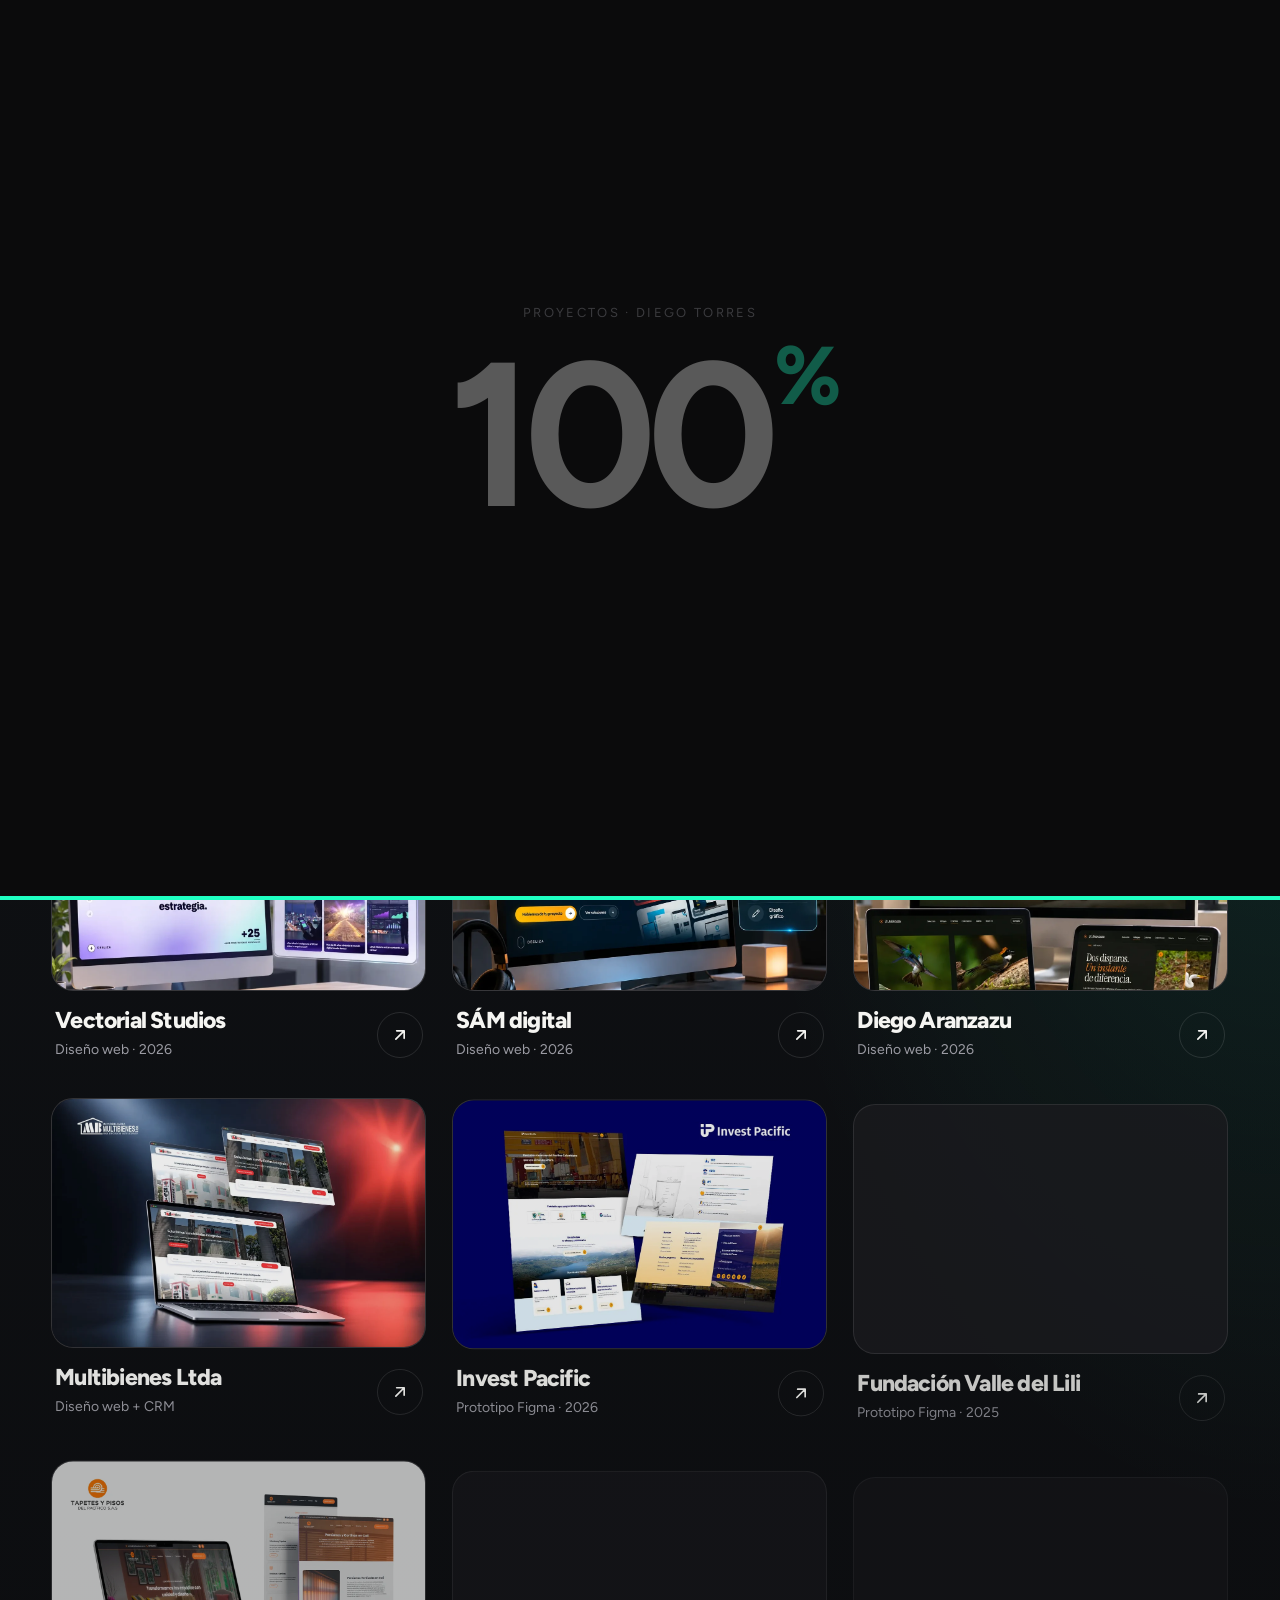
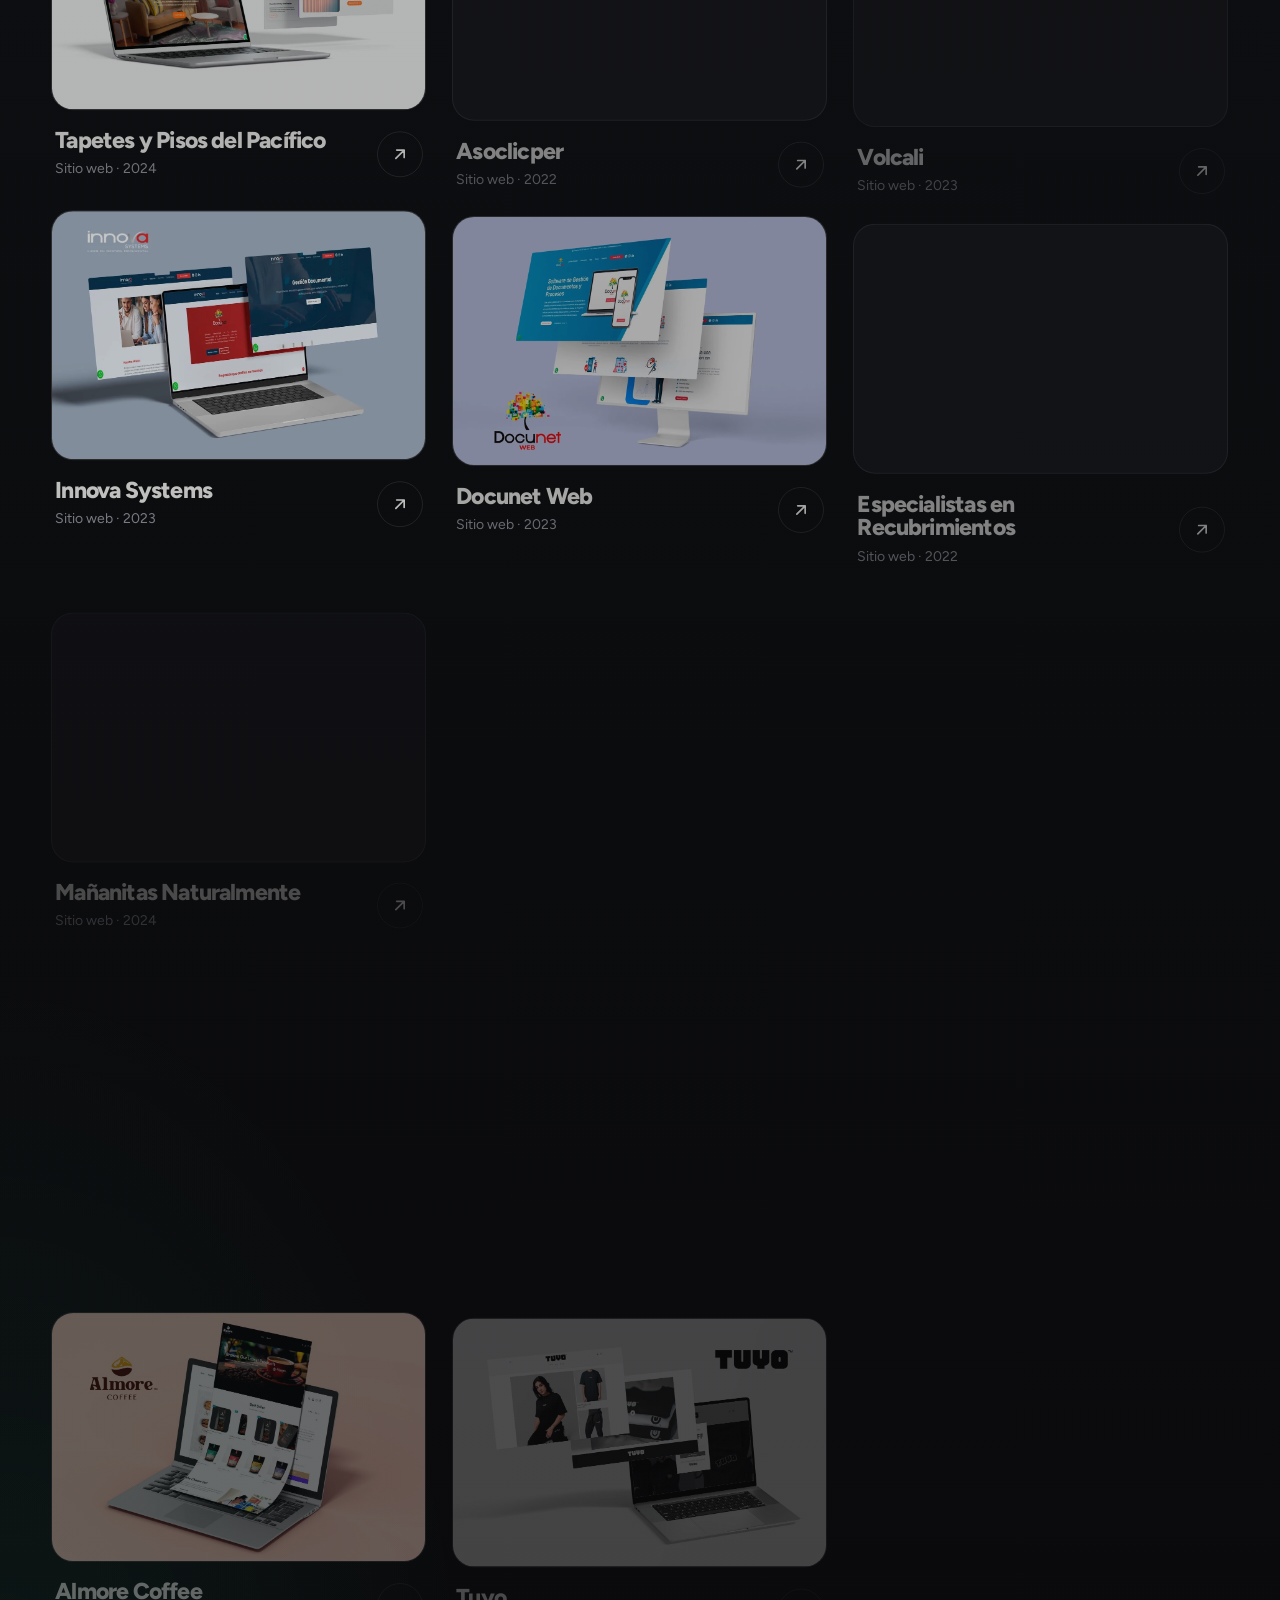
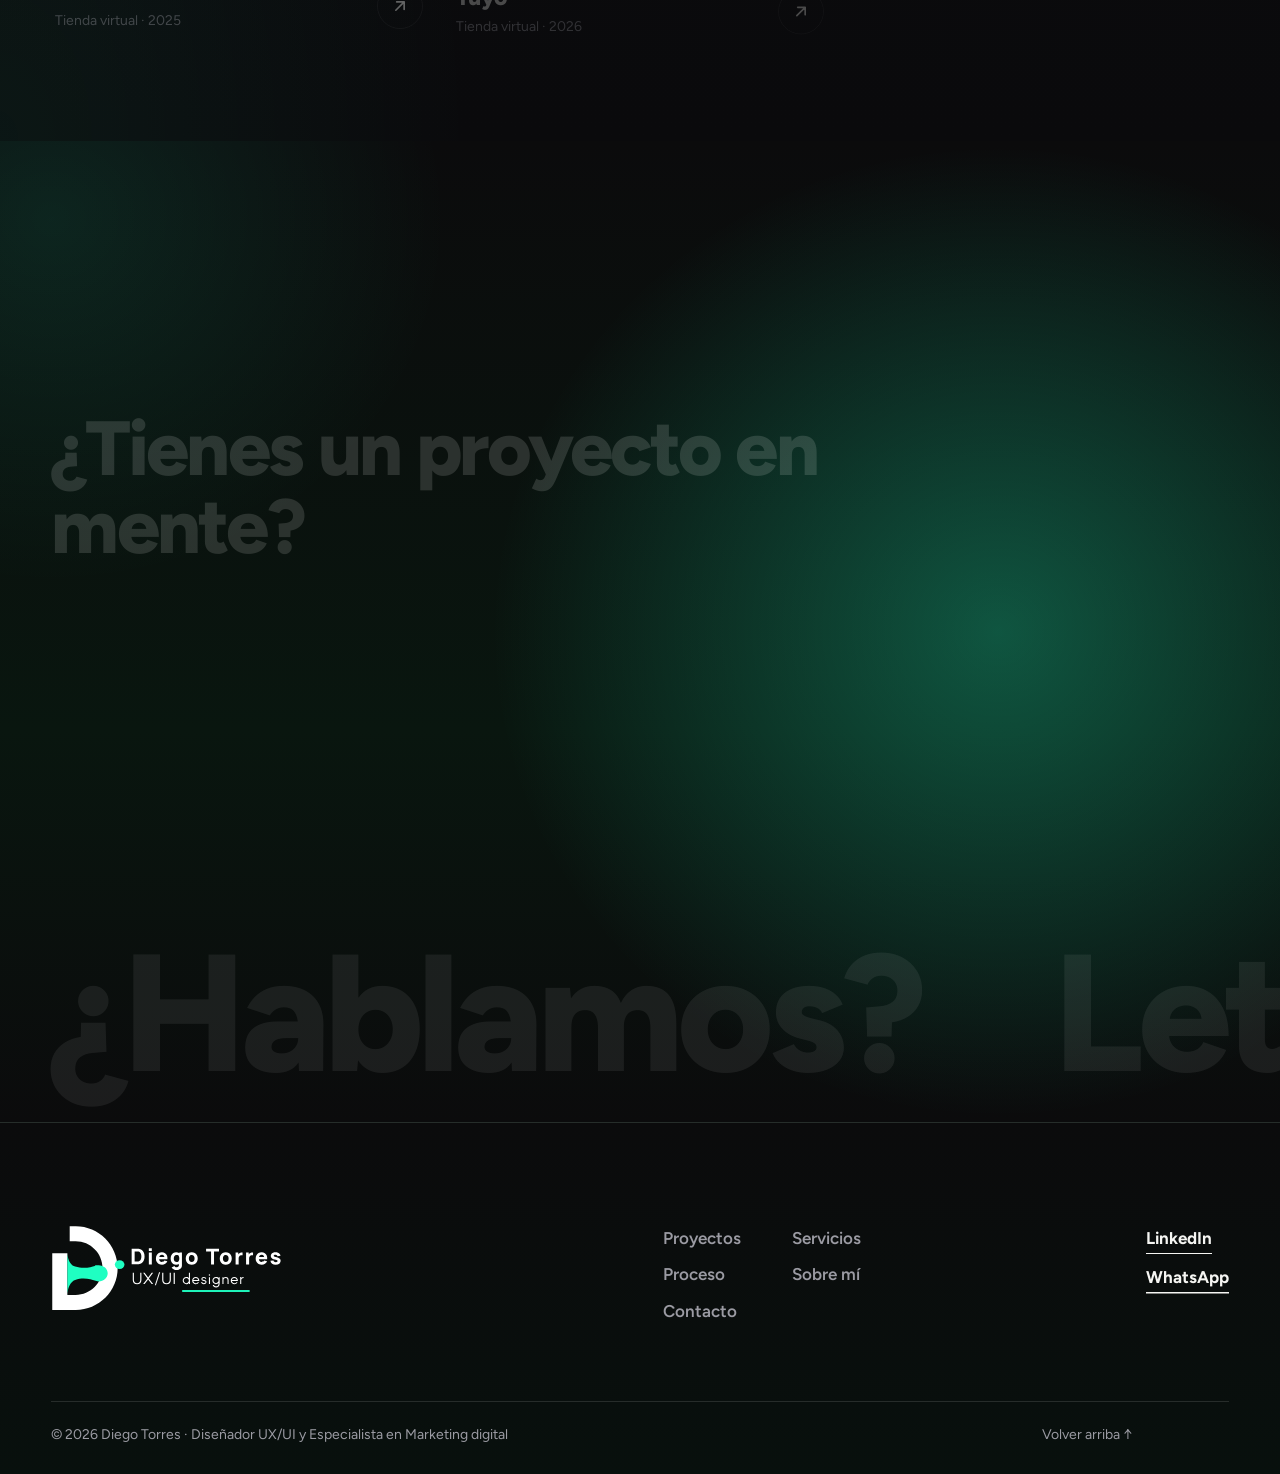
<file: proyectos/index.html>
<!doctype html>
<html lang="es">
<head>
<meta charset="utf-8">
<meta name="viewport" content="width=device-width,initial-scale=1">
<title>Proyectos de diseño web y UX/UI | Diego Torres</title>
<meta name="description" content="Sitios web, tiendas virtuales y prototipos en Figma diseñados por Diego Torres. Explora el portafolio completo.">
<link rel="canonical" href="https://diegotdesigner.com/proyectos/">
<link rel="alternate" hreflang="es-CO" href="https://diegotdesigner.com/proyectos/">
<link rel="alternate" hreflang="x-default" href="https://diegotdesigner.com/proyectos/">
<meta name="theme-color" content="#0b0b0c">
<meta name="author" content="Diego Torres">
<meta name="robots" content="index,follow,max-image-preview:large">
<meta property="og:type" content="website">
<meta property="og:locale" content="es_CO">
<meta property="og:site_name" content="Diego Torres — UX/UI">
<meta property="og:title" content="Proyectos de diseño web y UX/UI | Diego Torres">
<meta property="og:description" content="Sitios web, tiendas virtuales y prototipos en Figma diseñados por Diego Torres. Explora el portafolio completo.">
<meta property="og:url" content="https://diegotdesigner.com/proyectos/">
<meta property="og:image" content="https://diegotdesigner.com/assets/img/og-diego-torres.jpg">
<meta property="og:image:width" content="1200">
<meta property="og:image:height" content="630">
<meta property="og:image:type" content="image/jpeg">
<meta property="og:image:alt" content="Diego Torres, diseñador UX/UI y especialista en marketing digital">
<meta name="twitter:card" content="summary_large_image">
<meta name="twitter:title" content="Proyectos de diseño web y UX/UI | Diego Torres">
<meta name="twitter:description" content="Sitios web, tiendas virtuales y prototipos en Figma diseñados por Diego Torres. Explora el portafolio completo.">
<meta name="twitter:image" content="https://diegotdesigner.com/assets/img/og-diego-torres.jpg">
<meta name="twitter:image:alt" content="Diego Torres, diseñador UX/UI y especialista en marketing digital">
<link rel="icon" type="image/png" sizes="32x32" href="../assets/img/favicon-32.png?v=2">
<link rel="icon" type="image/png" sizes="48x48" href="../assets/img/favicon-48.png?v=2">
<link rel="icon" type="image/png" sizes="192x192" href="../assets/img/favicon-192.png?v=2">
<link rel="apple-touch-icon" href="../assets/img/apple-touch-icon.png?v=2">
<link rel="preconnect" href="https://fonts.googleapis.com">
<link rel="preconnect" href="https://fonts.gstatic.com" crossorigin>
<link rel="stylesheet" href="https://fonts.googleapis.com/css2?family=Figtree:wght@300..900&family=JetBrains+Mono:wght@400;500&display=swap">
<link rel="stylesheet" href="../assets/css/style.css?v=d522aec2">
<script>document.documentElement.classList.add('js','is-loading');setTimeout(function(){document.documentElement.classList.remove('is-loading')},8000)</script>
<script type="application/ld+json">
{"@context":"https://schema.org","@graph":[{"@type":"CollectionPage","@id":"https://diegotdesigner.com/proyectos/#pagina","url":"https://diegotdesigner.com/proyectos/","name":"Proyectos de Diego Torres","inLanguage":"es-CO","isPartOf":{"@id":"https://diegotdesigner.com/#website"},"about":{"@id":"https://diegotdesigner.com/#diego"},"mainEntity":{"@id":"https://diegotdesigner.com/proyectos/#lista"}},{"@type":"ItemList","@id":"https://diegotdesigner.com/proyectos/#lista","name":"Proyectos de diseño web y UX/UI de Diego Torres","numberOfItems":20,"itemListElement":[{"@type":"ListItem","position":1,"item":{"@type":"CreativeWork","name":"Vectorial Studios","url":"https://www.vectorial.co/","image":"https://diegotdesigner.com/assets/img/projects/vectorial.webp","creator":{"@id":"https://diegotdesigner.com/#diego"}}},{"@type":"ListItem","position":2,"item":{"@type":"CreativeWork","name":"SÁM digital","url":"https://samdigital.com.co/","image":"https://diegotdesigner.com/assets/img/projects/sam-digital.webp","creator":{"@id":"https://diegotdesigner.com/#diego"}}},{"@type":"ListItem","position":3,"item":{"@type":"CreativeWork","name":"Diego Aranzazu","url":"https://aranzazuphotos.com/","image":"https://diegotdesigner.com/assets/img/projects/diego-aranzazu.webp","creator":{"@id":"https://diegotdesigner.com/#diego"}}},{"@type":"ListItem","position":4,"item":{"@type":"CreativeWork","name":"Multibienes Ltda","url":"https://multibienesltda.com/","image":"https://diegotdesigner.com/assets/img/projects/multibienes.webp","creator":{"@id":"https://diegotdesigner.com/#diego"}}},{"@type":"ListItem","position":5,"item":{"@type":"CreativeWork","name":"Invest Pacific","url":"https://www.figma.com/proto/sOx7dur0wTKNmjbSGj4dV0/Invest-pacific?node-id=1774-7216&viewport=1929%2C1130%2C0.5&t=XPaAkTiLe54LVL4k-8&scaling=min-zoom&content-scaling=fixed&starting-point-node-id=1%3A2&show-proto-sidebar=1&page-id=0%3A1&hide-ui=1","image":"https://diegotdesigner.com/assets/img/projects/invest-pacific.webp","creator":{"@id":"https://diegotdesigner.com/#diego"}}},{"@type":"ListItem","position":6,"item":{"@type":"CreativeWork","name":"Fundación Valle del Lili","url":"https://www.figma.com/proto/NyMrCUp5XNS313tJBj2rNl/FVL-portal?node-id=793-4711&viewport=-1527%2C283%2C1&t=C5K0bnlIVfkAiIBC-8&scaling=min-zoom&content-scaling=fixed&starting-point-node-id=2%3A91&show-proto-sidebar=1&page-id=2%3A90&hide-ui=1","image":"https://diegotdesigner.com/assets/img/projects/fundacion-valle-del-lili.webp","creator":{"@id":"https://diegotdesigner.com/#diego"}}},{"@type":"ListItem","position":7,"item":{"@type":"CreativeWork","name":"Tapetes y Pisos del Pacífico","url":"https://tapetesypisos.com.co/","image":"https://diegotdesigner.com/assets/img/projects/tapetes-y-pisos.webp","creator":{"@id":"https://diegotdesigner.com/#diego"}}},{"@type":"ListItem","position":8,"item":{"@type":"CreativeWork","name":"Asoclicper","url":"https://asoclicper.com/","image":"https://diegotdesigner.com/assets/img/projects/asoclicper.webp","creator":{"@id":"https://diegotdesigner.com/#diego"}}},{"@type":"ListItem","position":9,"item":{"@type":"CreativeWork","name":"Volcali","url":"https://volcali.com/","image":"https://diegotdesigner.com/assets/img/projects/volcali.webp","creator":{"@id":"https://diegotdesigner.com/#diego"}}},{"@type":"ListItem","position":10,"item":{"@type":"CreativeWork","name":"Innova Systems","url":"https://innova.com.co/wp/","image":"https://diegotdesigner.com/assets/img/projects/innova-systems.webp","creator":{"@id":"https://diegotdesigner.com/#diego"}}},{"@type":"ListItem","position":11,"item":{"@type":"CreativeWork","name":"Docunet Web","url":"https://docunetweb.com.co/","image":"https://diegotdesigner.com/assets/img/projects/docunet-web.webp","creator":{"@id":"https://diegotdesigner.com/#diego"}}},{"@type":"ListItem","position":12,"item":{"@type":"CreativeWork","name":"Especialistas en Recubrimientos","url":"https://especialistascyr.com/","image":"https://diegotdesigner.com/assets/img/projects/especialistas-en-recubrimientos.webp","creator":{"@id":"https://diegotdesigner.com/#diego"}}},{"@type":"ListItem","position":13,"item":{"@type":"CreativeWork","name":"Mañanitas Naturalmente","url":"https://lasmananitasnaturalmente.com/","image":"https://diegotdesigner.com/assets/img/projects/mananitas-naturalmente.webp","creator":{"@id":"https://diegotdesigner.com/#diego"}}},{"@type":"ListItem","position":14,"item":{"@type":"CreativeWork","name":"Masnadal","url":"https://elmasnadal.com/es/","image":"https://diegotdesigner.com/assets/img/projects/masnadal.webp","creator":{"@id":"https://diegotdesigner.com/#diego"}}},{"@type":"ListItem","position":15,"item":{"@type":"CreativeWork","name":"Servipeugeot","url":"http://servipeugeot.com/","image":"https://diegotdesigner.com/assets/img/projects/servipeugeot.webp","creator":{"@id":"https://diegotdesigner.com/#diego"}}},{"@type":"ListItem","position":16,"item":{"@type":"CreativeWork","name":"La Llar de Foccachella","url":"https://lallardefoccalella.com/es/","image":"https://diegotdesigner.com/assets/img/projects/la-llar-de-foccachella.webp","creator":{"@id":"https://diegotdesigner.com/#diego"}}},{"@type":"ListItem","position":17,"item":{"@type":"CreativeWork","name":"Octopus Contenedor","url":"https://octopuscontenedor.com/","image":"https://diegotdesigner.com/assets/img/projects/octopus-contenedor.webp","creator":{"@id":"https://diegotdesigner.com/#diego"}}},{"@type":"ListItem","position":18,"item":{"@type":"CreativeWork","name":"Del Alto Valle Coffee","url":"https://delvallecoffee.com/","image":"https://diegotdesigner.com/assets/img/projects/del-alto-valle-coffee.webp","creator":{"@id":"https://diegotdesigner.com/#diego"}}},{"@type":"ListItem","position":19,"item":{"@type":"CreativeWork","name":"Almore Coffee","url":"https://almorecoffee.com/","image":"https://diegotdesigner.com/assets/img/projects/almore-coffee.webp","creator":{"@id":"https://diegotdesigner.com/#diego"}}},{"@type":"ListItem","position":20,"item":{"@type":"CreativeWork","name":"Tuyo","url":"https://www.tuyoshop.com/","image":"https://diegotdesigner.com/assets/img/projects/tuyo.webp","creator":{"@id":"https://diegotdesigner.com/#diego"}}}]},{"@type":"BreadcrumbList","itemListElement":[{"@type":"ListItem","position":1,"name":"Inicio","item":"https://diegotdesigner.com/"},{"@type":"ListItem","position":2,"name":"Proyectos","item":"https://diegotdesigner.com/proyectos/"}]}]}
</script>

</head>
<body data-page="projects">
<noscript><style>.loader{display:none}.is-loading{overflow:auto}</style></noscript>

<div class="loader" aria-hidden="true">
  <div class="loader__inner">
    <span class="loader__label">Proyectos · Diego Torres</span>
    <span class="loader__count"><b>0</b><i>%</i></span>
  </div>
  <span class="loader__bar"><i></i></span>
</div>

<a class="skip" href="#main">Saltar al contenido</a>
<div class="noise" aria-hidden="true"></div>
<div class="progress" aria-hidden="true"><i></i></div>
<div class="cursor" aria-hidden="true"><span class="cursor__dot"></span><span class="cursor__ring"><b class="cursor__label"></b></span></div>

<header class="pill" id="top">
  <a class="pill__brand" href="../" aria-label="Diego Torres, UX/UI designer: inicio" data-cursor="Inicio">
    <img class="pill__mark" src="../assets/img/mark.svg" alt="" width="29" height="34">
    <span class="pill__name"><b>Diego Torres</b><small>UX/UI <u>designer</u></small></span>
  </a>
  <span class="pill__status"><i class="dot dot--pulse"></i><span>Disponible para proyectos</span></span>
  <button class="pill__toggle" type="button" aria-expanded="false" aria-controls="menu" aria-label="Abrir menú">
    <span></span><span></span>
  </button>
</header>

<nav class="menu" id="menu" aria-label="Menú principal" aria-hidden="true">
  <div class="menu__inner">
    <a class="menu__brand" href="../" data-menu aria-label="Diego Torres, UX/UI designer: inicio"><img src="../assets/img/logo.svg" alt="Diego Torres UX/UI designer" width="210" height="78"></a>
    <ul class="menu__list">
      <li><a href="../" data-menu><span class="menu__n">01</span><span class="menu__t">Inicio</span></a></li>
      <li><a href="../proyectos/" data-menu><span class="menu__n">02</span><span class="menu__t">Proyectos</span></a></li>
      <li><a href="../#servicios" data-menu><span class="menu__n">03</span><span class="menu__t">Servicios</span></a></li>
      <li><a href="../#proceso" data-menu><span class="menu__n">04</span><span class="menu__t">Proceso</span></a></li>
      <li><a href="../#sobre-mi" data-menu><span class="menu__n">05</span><span class="menu__t">Sobre mí</span></a></li>
      <li><a href="../#contacto" data-menu><span class="menu__n">06</span><span class="menu__t">Contacto</span></a></li>
    </ul>
    <div class="menu__foot">
      <a class="btn btn--mint" href="https://wa.link/ydvb9j" target="_blank" rel="noopener noreferrer">Hablemos de tu proyecto <svg class="ico" viewBox="0 0 24 24" aria-hidden="true"><path d="M7 17 17 7M8 7h9v9" fill="none" stroke="currentColor" stroke-width="2" stroke-linecap="round" stroke-linejoin="round"/></svg></a>
      <a class="link-u" href="https://www.linkedin.com/in/diegotorres-mktdigital/" target="_blank" rel="me noopener noreferrer">LinkedIn</a>
    </div>
  </div>
</nav>

<a class="wa" href="https://wa.link/ydvb9j" target="_blank" rel="noopener noreferrer" aria-label="Escríbeme por WhatsApp">
  <span class="wa__label">Escríbeme por WhatsApp</span>
  <span class="wa__ico" aria-hidden="true"><svg viewBox="0 0 24 24" focusable="false"><path d="M17.472 14.382c-.297-.149-1.758-.867-2.03-.967-.273-.099-.471-.148-.67.15-.197.297-.767.966-.94 1.164-.173.199-.347.223-.644.075-.297-.15-1.255-.463-2.39-1.475-.883-.788-1.48-1.761-1.653-2.059-.173-.297-.018-.458.13-.606.134-.133.298-.347.446-.52.149-.174.198-.298.298-.497.099-.198.05-.371-.025-.52-.075-.149-.669-1.612-.916-2.207-.242-.579-.487-.5-.669-.51-.173-.008-.371-.01-.57-.01-.198 0-.52.074-.792.372-.272.297-1.04 1.016-1.04 2.479 0 1.462 1.065 2.875 1.213 3.074.149.198 2.096 3.2 5.077 4.487.709.306 1.262.489 1.694.625.712.227 1.36.195 1.871.118.571-.085 1.758-.719 2.006-1.413.248-.694.248-1.289.173-1.413-.074-.124-.272-.198-.57-.347m-5.421 7.403h-.004a9.87 9.87 0 01-5.031-1.378l-.361-.214-3.741.982.998-3.648-.235-.374a9.86 9.86 0 01-1.51-5.26c.001-5.45 4.436-9.884 9.888-9.884 2.64 0 5.122 1.03 6.988 2.898a9.825 9.825 0 012.893 6.994c-.003 5.45-4.437 9.884-9.885 9.884m8.413-18.297A11.815 11.815 0 0012.05 0C5.495 0 .16 5.335.157 11.892c0 2.096.547 4.142 1.588 5.945L.057 24l6.305-1.654a11.882 11.882 0 005.683 1.448h.005c6.554 0 11.89-5.335 11.893-11.893a11.821 11.821 0 00-3.48-8.413Z"/></svg></span>
</a>


<main id="main">
  <section class="phead sec--dark">
    <div class="hero__bg" aria-hidden="true"><span class="orb orb--a"></span><span class="hero__grid"></span></div>
    <div class="wrap phead__inner">
      <p class="chip chip--dark" data-hero-in><i class="dot"></i> Portafolio</p>
      <h1 class="phead__title" aria-label="Proyectos de diseño web y UX/UI de Diego Torres"><span data-chars aria-hidden="true">Proyectos</span><span class="sr-only"> de diseño web y UX/UI de Diego Torres</span><sup class="phead__count" data-hero-in>20</sup></h1>
      <p class="phead__lead" data-hero-in>Sitios web, tiendas virtuales y prototipos pensados para guiar al usuario, generar acción y medir resultados.</p>
    </div>
  </section>

  <section class="pgrid sec--dark">
    <div class="wrap">
      <div class="filters" role="group" aria-label="Filtrar proyectos">
        <button class="filter is-active" type="button" data-filter="all" aria-pressed="true">Todos</button>
        <button class="filter" type="button" data-filter="figma" aria-pressed="false">Prototipos Figma</button>
        <button class="filter" type="button" data-filter="web" aria-pressed="false">Sitios web informativos</button>
        <button class="filter" type="button" data-filter="shop" aria-pressed="false">E-commerce</button>
        <span class="filters__count" aria-live="polite"><b data-visible-count>20</b> proyectos</span>
      </div>
      <div class="gcards">
<article class="gcard" data-kind="web">
  <a class="gcard__link" href="https://www.vectorial.co/" target="_blank" rel="noopener noreferrer" data-cursor="Ver">
    <div class="gcard__media" data-tilt><img src="../assets/img/projects/vectorial.webp" alt="Sitio web de Vectorial Studios en un monitor y dos pantallas flotantes: portada «Pensamos antes de ejecutar», portafolio de servicios y blog «Ideas y perspectivas»" width="1200" height="800" loading="lazy" decoding="async"><span class="glare"></span></div>
    <div class="gcard__meta">
      <div><h3 class="gcard__title">Vectorial Studios</h3><p class="gcard__kind">Diseño web · 2026</p></div>
      <span class="gcard__go"><svg class="ico" viewBox="0 0 24 24" aria-hidden="true"><path d="M7 17 17 7M8 7h9v9" fill="none" stroke="currentColor" stroke-width="2" stroke-linecap="round" stroke-linejoin="round"/></svg></span>
    </div>
  </a>
</article>
<article class="gcard" data-kind="web">
  <a class="gcard__link" href="https://samdigital.com.co/" target="_blank" rel="noopener noreferrer" data-cursor="Ver">
    <div class="gcard__media" data-tilt><img src="../assets/img/projects/sam-digital.webp" alt="Sitio web de SÁM digital en un monitor sobre un escritorio, con la portada «Más que marketing creamos sistemas que generan ventas» y el menú de soluciones" width="1200" height="800" loading="lazy" decoding="async"><span class="glare"></span></div>
    <div class="gcard__meta">
      <div><h3 class="gcard__title">SÁM digital</h3><p class="gcard__kind">Diseño web · 2026</p></div>
      <span class="gcard__go"><svg class="ico" viewBox="0 0 24 24" aria-hidden="true"><path d="M7 17 17 7M8 7h9v9" fill="none" stroke="currentColor" stroke-width="2" stroke-linecap="round" stroke-linejoin="round"/></svg></span>
    </div>
  </a>
</article>
<article class="gcard" data-kind="web">
  <a class="gcard__link" href="https://aranzazuphotos.com/" target="_blank" rel="noopener noreferrer" data-cursor="Ver">
    <div class="gcard__media" data-tilt><img src="../assets/img/projects/diego-aranzazu.webp" alt="Sitio web del fotógrafo Diego Aranzazu en monitor, portátil y tableta, con una perdiz de monte en la portada y el comparador «Dos disparos. Un instante de diferencia»" width="1200" height="800" loading="lazy" decoding="async"><span class="glare"></span></div>
    <div class="gcard__meta">
      <div><h3 class="gcard__title">Diego Aranzazu</h3><p class="gcard__kind">Diseño web · 2026</p></div>
      <span class="gcard__go"><svg class="ico" viewBox="0 0 24 24" aria-hidden="true"><path d="M7 17 17 7M8 7h9v9" fill="none" stroke="currentColor" stroke-width="2" stroke-linecap="round" stroke-linejoin="round"/></svg></span>
    </div>
  </a>
</article>
<article class="gcard" data-kind="web">
  <a class="gcard__link" href="https://multibienesltda.com/" target="_blank" rel="noopener noreferrer" data-cursor="Ver">
    <div class="gcard__media" data-tilt><img src="../assets/img/projects/multibienes.webp" alt="Sitio web de la Inmobiliaria Multibienes Ltda en laptop y pantallas, con buscador de inmuebles" width="1200" height="800" loading="lazy" decoding="async"><span class="glare"></span></div>
    <div class="gcard__meta">
      <div><h3 class="gcard__title">Multibienes Ltda</h3><p class="gcard__kind">Diseño web + CRM</p></div>
      <span class="gcard__go"><svg class="ico" viewBox="0 0 24 24" aria-hidden="true"><path d="M7 17 17 7M8 7h9v9" fill="none" stroke="currentColor" stroke-width="2" stroke-linecap="round" stroke-linejoin="round"/></svg></span>
    </div>
  </a>
</article>
<article class="gcard" data-kind="figma">
  <a class="gcard__link" href="https://www.figma.com/proto/sOx7dur0wTKNmjbSGj4dV0/Invest-pacific?node-id=1774-7216&amp;viewport=1929%2C1130%2C0.5&amp;t=XPaAkTiLe54LVL4k-8&amp;scaling=min-zoom&amp;content-scaling=fixed&amp;starting-point-node-id=1%3A2&amp;show-proto-sidebar=1&amp;page-id=0%3A1&amp;hide-ui=1" target="_blank" rel="noopener noreferrer" data-cursor="Ver">
    <div class="gcard__media" data-tilt><img src="../assets/img/projects/invest-pacific.webp" alt="Prototipo en Figma del portal de Invest Pacific: home, indicadores y megamenú" width="1200" height="800" loading="lazy" decoding="async"><span class="glare"></span></div>
    <div class="gcard__meta">
      <div><h3 class="gcard__title">Invest Pacific</h3><p class="gcard__kind">Prototipo Figma · 2026</p></div>
      <span class="gcard__go"><svg class="ico" viewBox="0 0 24 24" aria-hidden="true"><path d="M7 17 17 7M8 7h9v9" fill="none" stroke="currentColor" stroke-width="2" stroke-linecap="round" stroke-linejoin="round"/></svg></span>
    </div>
  </a>
</article>
<article class="gcard" data-kind="figma">
  <a class="gcard__link" href="https://www.figma.com/proto/NyMrCUp5XNS313tJBj2rNl/FVL-portal?node-id=793-4711&amp;viewport=-1527%2C283%2C1&amp;t=C5K0bnlIVfkAiIBC-8&amp;scaling=min-zoom&amp;content-scaling=fixed&amp;starting-point-node-id=2%3A91&amp;show-proto-sidebar=1&amp;page-id=2%3A90&amp;hide-ui=1" target="_blank" rel="noopener noreferrer" data-cursor="Ver">
    <div class="gcard__media" data-tilt><img src="../assets/img/projects/fundacion-valle-del-lili.webp" alt="Prototipo en Figma del portal de la Fundación Valle del Lili" width="1200" height="800" loading="lazy" decoding="async"><span class="glare"></span></div>
    <div class="gcard__meta">
      <div><h3 class="gcard__title">Fundación Valle del Lili</h3><p class="gcard__kind">Prototipo Figma · 2025</p></div>
      <span class="gcard__go"><svg class="ico" viewBox="0 0 24 24" aria-hidden="true"><path d="M7 17 17 7M8 7h9v9" fill="none" stroke="currentColor" stroke-width="2" stroke-linecap="round" stroke-linejoin="round"/></svg></span>
    </div>
  </a>
</article>
<article class="gcard" data-kind="web">
  <a class="gcard__link" href="https://tapetesypisos.com.co/" target="_blank" rel="noopener noreferrer" data-cursor="Ver">
    <div class="gcard__media" data-tilt><img src="../assets/img/projects/tapetes-y-pisos.webp" alt="Sitio web de Tapetes y Pisos del Pacífico en computador y pantallas" width="1200" height="800" loading="lazy" decoding="async"><span class="glare"></span></div>
    <div class="gcard__meta">
      <div><h3 class="gcard__title">Tapetes y Pisos del Pacífico</h3><p class="gcard__kind">Sitio web · 2024</p></div>
      <span class="gcard__go"><svg class="ico" viewBox="0 0 24 24" aria-hidden="true"><path d="M7 17 17 7M8 7h9v9" fill="none" stroke="currentColor" stroke-width="2" stroke-linecap="round" stroke-linejoin="round"/></svg></span>
    </div>
  </a>
</article>
<article class="gcard" data-kind="web">
  <a class="gcard__link" href="https://asoclicper.com/" target="_blank" rel="noopener noreferrer" data-cursor="Ver">
    <div class="gcard__media" data-tilt><img src="../assets/img/projects/asoclicper.webp" alt="Sitio web de Asoclicper en monitor, portátil, tableta y celular" width="1200" height="800" loading="lazy" decoding="async"><span class="glare"></span></div>
    <div class="gcard__meta">
      <div><h3 class="gcard__title">Asoclicper</h3><p class="gcard__kind">Sitio web · 2022</p></div>
      <span class="gcard__go"><svg class="ico" viewBox="0 0 24 24" aria-hidden="true"><path d="M7 17 17 7M8 7h9v9" fill="none" stroke="currentColor" stroke-width="2" stroke-linecap="round" stroke-linejoin="round"/></svg></span>
    </div>
  </a>
</article>
<article class="gcard" data-kind="web">
  <a class="gcard__link" href="https://volcali.com/" target="_blank" rel="noopener noreferrer" data-cursor="Ver">
    <div class="gcard__media" data-tilt><img src="../assets/img/projects/volcali.webp" alt="Sitio web de Volcali" width="1200" height="800" loading="lazy" decoding="async"><span class="glare"></span></div>
    <div class="gcard__meta">
      <div><h3 class="gcard__title">Volcali</h3><p class="gcard__kind">Sitio web · 2023</p></div>
      <span class="gcard__go"><svg class="ico" viewBox="0 0 24 24" aria-hidden="true"><path d="M7 17 17 7M8 7h9v9" fill="none" stroke="currentColor" stroke-width="2" stroke-linecap="round" stroke-linejoin="round"/></svg></span>
    </div>
  </a>
</article>
<article class="gcard" data-kind="web">
  <a class="gcard__link" href="https://innova.com.co/wp/" target="_blank" rel="noopener noreferrer" data-cursor="Ver">
    <div class="gcard__media" data-tilt><img src="../assets/img/projects/innova-systems.webp" alt="Sitio web de Innova Systems" width="1200" height="800" loading="lazy" decoding="async"><span class="glare"></span></div>
    <div class="gcard__meta">
      <div><h3 class="gcard__title">Innova Systems</h3><p class="gcard__kind">Sitio web · 2023</p></div>
      <span class="gcard__go"><svg class="ico" viewBox="0 0 24 24" aria-hidden="true"><path d="M7 17 17 7M8 7h9v9" fill="none" stroke="currentColor" stroke-width="2" stroke-linecap="round" stroke-linejoin="round"/></svg></span>
    </div>
  </a>
</article>
<article class="gcard" data-kind="web">
  <a class="gcard__link" href="https://docunetweb.com.co/" target="_blank" rel="noopener noreferrer" data-cursor="Ver">
    <div class="gcard__media" data-tilt><img src="../assets/img/projects/docunet-web.webp" alt="Sitio web de Docunet Web" width="1200" height="800" loading="lazy" decoding="async"><span class="glare"></span></div>
    <div class="gcard__meta">
      <div><h3 class="gcard__title">Docunet Web</h3><p class="gcard__kind">Sitio web · 2023</p></div>
      <span class="gcard__go"><svg class="ico" viewBox="0 0 24 24" aria-hidden="true"><path d="M7 17 17 7M8 7h9v9" fill="none" stroke="currentColor" stroke-width="2" stroke-linecap="round" stroke-linejoin="round"/></svg></span>
    </div>
  </a>
</article>
<article class="gcard" data-kind="web">
  <a class="gcard__link" href="https://especialistascyr.com/" target="_blank" rel="noopener noreferrer" data-cursor="Ver">
    <div class="gcard__media" data-tilt><img src="../assets/img/projects/especialistas-en-recubrimientos.webp" alt="Sitio web de Especialistas en Recubrimientos" width="1200" height="800" loading="lazy" decoding="async"><span class="glare"></span></div>
    <div class="gcard__meta">
      <div><h3 class="gcard__title">Especialistas en Recubrimientos</h3><p class="gcard__kind">Sitio web · 2022</p></div>
      <span class="gcard__go"><svg class="ico" viewBox="0 0 24 24" aria-hidden="true"><path d="M7 17 17 7M8 7h9v9" fill="none" stroke="currentColor" stroke-width="2" stroke-linecap="round" stroke-linejoin="round"/></svg></span>
    </div>
  </a>
</article>
<article class="gcard" data-kind="web">
  <a class="gcard__link" href="https://lasmananitasnaturalmente.com/" target="_blank" rel="noopener noreferrer" data-cursor="Ver">
    <div class="gcard__media" data-tilt><img src="../assets/img/projects/mananitas-naturalmente.webp" alt="Sitio web de Mañanitas Naturalmente" width="1200" height="800" loading="lazy" decoding="async"><span class="glare"></span></div>
    <div class="gcard__meta">
      <div><h3 class="gcard__title">Mañanitas Naturalmente</h3><p class="gcard__kind">Sitio web · 2024</p></div>
      <span class="gcard__go"><svg class="ico" viewBox="0 0 24 24" aria-hidden="true"><path d="M7 17 17 7M8 7h9v9" fill="none" stroke="currentColor" stroke-width="2" stroke-linecap="round" stroke-linejoin="round"/></svg></span>
    </div>
  </a>
</article>
<article class="gcard" data-kind="web">
  <a class="gcard__link" href="https://elmasnadal.com/es/" target="_blank" rel="noopener noreferrer" data-cursor="Ver">
    <div class="gcard__media" data-tilt><img src="../assets/img/projects/masnadal.webp" alt="Sitio web de Masnadal" width="1200" height="800" loading="lazy" decoding="async"><span class="glare"></span></div>
    <div class="gcard__meta">
      <div><h3 class="gcard__title">Masnadal</h3><p class="gcard__kind">Sitio web · 2025</p></div>
      <span class="gcard__go"><svg class="ico" viewBox="0 0 24 24" aria-hidden="true"><path d="M7 17 17 7M8 7h9v9" fill="none" stroke="currentColor" stroke-width="2" stroke-linecap="round" stroke-linejoin="round"/></svg></span>
    </div>
  </a>
</article>
<article class="gcard" data-kind="web">
  <a class="gcard__link" href="http://servipeugeot.com/" target="_blank" rel="noopener noreferrer" data-cursor="Ver">
    <div class="gcard__media" data-tilt><img src="../assets/img/projects/servipeugeot.webp" alt="Sitio web de Servipeugeot" width="1200" height="800" loading="lazy" decoding="async"><span class="glare"></span></div>
    <div class="gcard__meta">
      <div><h3 class="gcard__title">Servipeugeot</h3><p class="gcard__kind">Sitio web · 2024</p></div>
      <span class="gcard__go"><svg class="ico" viewBox="0 0 24 24" aria-hidden="true"><path d="M7 17 17 7M8 7h9v9" fill="none" stroke="currentColor" stroke-width="2" stroke-linecap="round" stroke-linejoin="round"/></svg></span>
    </div>
  </a>
</article>
<article class="gcard" data-kind="web">
  <a class="gcard__link" href="https://lallardefoccalella.com/es/" target="_blank" rel="noopener noreferrer" data-cursor="Ver">
    <div class="gcard__media" data-tilt><img src="../assets/img/projects/la-llar-de-foccachella.webp" alt="Sitio web de La Llar de Foccachella" width="1200" height="800" loading="lazy" decoding="async"><span class="glare"></span></div>
    <div class="gcard__meta">
      <div><h3 class="gcard__title">La Llar de Foccachella</h3><p class="gcard__kind">Sitio web · 2024</p></div>
      <span class="gcard__go"><svg class="ico" viewBox="0 0 24 24" aria-hidden="true"><path d="M7 17 17 7M8 7h9v9" fill="none" stroke="currentColor" stroke-width="2" stroke-linecap="round" stroke-linejoin="round"/></svg></span>
    </div>
  </a>
</article>
<article class="gcard" data-kind="shop">
  <a class="gcard__link" href="https://octopuscontenedor.com/" target="_blank" rel="noopener noreferrer" data-cursor="Ver">
    <div class="gcard__media" data-tilt><img src="../assets/img/projects/octopus-contenedor.webp" alt="Tienda virtual de Octopus Contenedor" width="1200" height="800" loading="lazy" decoding="async"><span class="glare"></span></div>
    <div class="gcard__meta">
      <div><h3 class="gcard__title">Octopus Contenedor</h3><p class="gcard__kind">Tienda virtual · 2024</p></div>
      <span class="gcard__go"><svg class="ico" viewBox="0 0 24 24" aria-hidden="true"><path d="M7 17 17 7M8 7h9v9" fill="none" stroke="currentColor" stroke-width="2" stroke-linecap="round" stroke-linejoin="round"/></svg></span>
    </div>
  </a>
</article>
<article class="gcard" data-kind="shop">
  <a class="gcard__link" href="https://delvallecoffee.com/" target="_blank" rel="noopener noreferrer" data-cursor="Ver">
    <div class="gcard__media" data-tilt><img src="../assets/img/projects/del-alto-valle-coffee.webp" alt="Tienda virtual de Del Alto Valle Coffee" width="1200" height="800" loading="lazy" decoding="async"><span class="glare"></span></div>
    <div class="gcard__meta">
      <div><h3 class="gcard__title">Del Alto Valle Coffee</h3><p class="gcard__kind">Tienda virtual · 2023</p></div>
      <span class="gcard__go"><svg class="ico" viewBox="0 0 24 24" aria-hidden="true"><path d="M7 17 17 7M8 7h9v9" fill="none" stroke="currentColor" stroke-width="2" stroke-linecap="round" stroke-linejoin="round"/></svg></span>
    </div>
  </a>
</article>
<article class="gcard" data-kind="shop">
  <a class="gcard__link" href="https://almorecoffee.com/" target="_blank" rel="noopener noreferrer" data-cursor="Ver">
    <div class="gcard__media" data-tilt><img src="../assets/img/projects/almore-coffee.webp" alt="Tienda virtual de Almore Coffee" width="1200" height="800" loading="lazy" decoding="async"><span class="glare"></span></div>
    <div class="gcard__meta">
      <div><h3 class="gcard__title">Almore Coffee</h3><p class="gcard__kind">Tienda virtual · 2025</p></div>
      <span class="gcard__go"><svg class="ico" viewBox="0 0 24 24" aria-hidden="true"><path d="M7 17 17 7M8 7h9v9" fill="none" stroke="currentColor" stroke-width="2" stroke-linecap="round" stroke-linejoin="round"/></svg></span>
    </div>
  </a>
</article>
<article class="gcard" data-kind="shop">
  <a class="gcard__link" href="https://www.tuyoshop.com/" target="_blank" rel="noopener noreferrer" data-cursor="Ver">
    <div class="gcard__media" data-tilt><img src="../assets/img/projects/tuyo.webp" alt="Tienda virtual de Tuyo" width="1200" height="800" loading="lazy" decoding="async"><span class="glare"></span></div>
    <div class="gcard__meta">
      <div><h3 class="gcard__title">Tuyo</h3><p class="gcard__kind">Tienda virtual · 2026</p></div>
      <span class="gcard__go"><svg class="ico" viewBox="0 0 24 24" aria-hidden="true"><path d="M7 17 17 7M8 7h9v9" fill="none" stroke="currentColor" stroke-width="2" stroke-linecap="round" stroke-linejoin="round"/></svg></span>
    </div>
  </a>
</article>
      </div>
    </div>
  </section>

  <section class="contact contact--page sec--contact" id="contacto">
    <div class="wrap contact__inner">
      <p class="chip chip--dark" data-reveal><i class="dot"></i> Trabajemos juntos</p>
      <h2 class="contact__title" data-split>¿Tienes un proyecto en mente?</h2>
      <p class="contact__text" data-reveal>Si estás buscando mejorar tu sitio web, lanzar un nuevo proyecto o trabajar en la optimización de tu presencia digital, podemos hablar.</p>
      <div class="contact__actions" data-reveal>
        <a class="btn btn--mint btn--lg" href="https://wa.link/ydvb9j" target="_blank" rel="noopener noreferrer" data-magnetic>Hablemos de tu proyecto <svg class="ico" viewBox="0 0 24 24" aria-hidden="true"><path d="M7 17 17 7M8 7h9v9" fill="none" stroke="currentColor" stroke-width="2" stroke-linecap="round" stroke-linejoin="round"/></svg></a>
        <a class="link-u" href="https://www.linkedin.com/in/diegotorres-mktdigital/" target="_blank" rel="me noopener noreferrer">LinkedIn</a>
      </div>
    </div>
    <div class="contact__marquee" aria-hidden="true">
      <div class="marquee__track" data-dir="-1"><span>¿Hablamos?</span><span>Let’s talk</span><span>¿Hablamos?</span><span>Let’s talk</span></div>
    </div>
  </section>
</main>

<footer class="foot sec--dark" data-card-stop="foot">
  <div class="wrap foot__grid">
    <a class="foot__logo" href="../" aria-label="Diego Torres, UX/UI designer"><img src="../assets/img/logo.svg" alt="Diego Torres UX/UI designer" width="260" height="97" loading="lazy"></a>
    <nav class="foot__nav" aria-label="Pie de página">
      <a href="../proyectos/">Proyectos</a>
      <a href="../#servicios">Servicios</a>
      <a href="../#proceso">Proceso</a>
      <a href="../#sobre-mi">Sobre mí</a>
      <a href="../#contacto">Contacto</a>
    </nav>
    <div class="foot__links">
      <a class="link-u" href="https://www.linkedin.com/in/diegotorres-mktdigital/" target="_blank" rel="me noopener noreferrer">LinkedIn</a>
      <a class="link-u" href="https://wa.link/ydvb9j" target="_blank" rel="noopener noreferrer">WhatsApp</a>
    </div>
  </div>
  <div class="wrap foot__bar">
    <p>© 2026 Diego Torres · Diseñador UX/UI y Especialista en Marketing digital</p>
    <a href="#top" class="foot__up" data-scroll-top>Volver arriba <span aria-hidden="true">↑</span></a>
  </div>
</footer>


<script src="../assets/vendor/gsap.min.js"></script>
<script src="../assets/vendor/ScrollTrigger.min.js"></script>
<script src="../assets/vendor/lenis.min.js"></script>
<script src="../assets/js/main.js?v=d522aec2"></script>
</body>
</html>
</file>
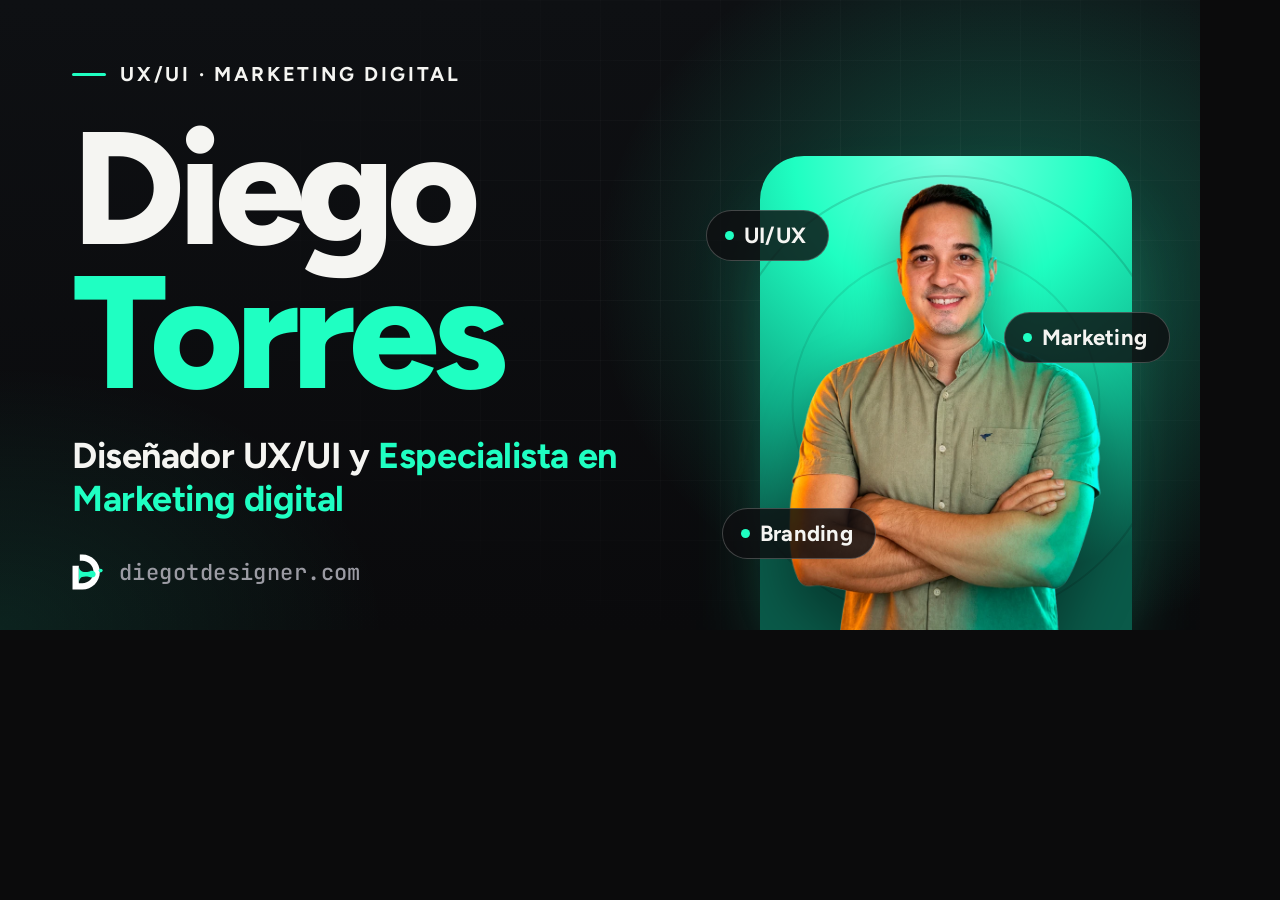
<file: tools/og/og.html>
<!doctype html>
<html lang="es">
<head>
<meta charset="utf-8">
<title>Imagen para compartir (Open Graph) · 1200 × 630</title>
<!--
  Fuente de la imagen assets/img/og-diego-torres.jpg.
  Usa Figtree, la misma tipografía del sitio. Para regenerarla:
    1. Abre este archivo en Edge/Chrome sin cabecera (ver README, sección "Imagen para compartir").
    2. Convierte el PNG resultante a JPG (calidad ~88).
-->
<link rel="preconnect" href="https://fonts.googleapis.com">
<link rel="preconnect" href="https://fonts.gstatic.com" crossorigin>
<link rel="stylesheet" href="https://fonts.googleapis.com/css2?family=Figtree:wght@300..900&family=JetBrains+Mono:wght@500&display=swap">
<style>
  * { box-sizing: border-box; margin: 0; padding: 0; }
  html, body { width: 1200px; height: 630px; overflow: hidden; background: #0b0b0c; }
  body { font-family: 'Figtree', system-ui, sans-serif; color: #f5f5f2; -webkit-font-smoothing: antialiased; }

  .og {
    position: relative; width: 1200px; height: 630px; overflow: hidden;
    background:
      radial-gradient(52% 88% at 84% 44%, rgba(31, 255, 194, 0.30), transparent 66%),
      radial-gradient(46% 60% at 0% 100%, rgba(31, 255, 194, 0.10), transparent 70%),
      linear-gradient(180deg, #0e1013 0%, #0a0a0c 100%);
  }
  .grid {
    position: absolute; inset: 0;
    background-image: linear-gradient(rgba(255, 255, 255, 0.045) 1px, transparent 1px), linear-gradient(90deg, rgba(255, 255, 255, 0.045) 1px, transparent 1px);
    background-size: 60px 60px;
    -webkit-mask-image: radial-gradient(70% 85% at 72% 42%, #000, transparent 82%);
            mask-image: radial-gradient(70% 85% at 72% 42%, #000, transparent 82%);
  }

  .copy { position: absolute; left: 72px; top: 62px; width: 660px; }
  .chip { display: flex; align-items: center; gap: 14px; font-weight: 700; font-size: 20px; letter-spacing: 0.14em; text-transform: uppercase; }
  .chip i { width: 34px; height: 3px; border-radius: 2px; background: #1fffc2; }
  h1 { margin-top: 30px; font-weight: 800; font-size: 160px; line-height: 0.9; letter-spacing: -0.045em; }
  h1 span { display: block; }
  h1 .m { color: #1fffc2; }
  .role { margin-top: 30px; font-weight: 700; font-size: 36px; line-height: 1.2; letter-spacing: -0.012em; max-width: 600px; }
  .role em { font-style: normal; color: #1fffc2; }

  .brand { position: absolute; left: 72px; bottom: 40px; display: flex; align-items: center; gap: 16px; }
  .brand img { height: 36px; width: auto; }
  .brand span { font: 500 22px 'JetBrains Mono', monospace; color: #9b9ba3; letter-spacing: 0.02em; }

  .plate {
    position: absolute; left: 760px; top: 156px; width: 372px; height: 474px;
    border-radius: 44px 44px 0 0; overflow: hidden;
    background: radial-gradient(120% 90% at 50% 0%, #7bffe0 0%, #1fffc2 34%, #0fae88 70%, #0a5a49 100%);
    box-shadow: 0 50px 90px -30px rgba(31, 255, 194, 0.45);
  }
  .plate::before, .plate::after { content: ""; position: absolute; left: 50%; border: 2px solid rgba(11, 11, 12, 0.14); border-radius: 50%; aspect-ratio: 1; transform: translateX(-50%); }
  .plate::before { width: 120%; top: 4%; }
  .plate::after { width: 82%; top: 20%; border-color: rgba(11, 11, 12, 0.09); }
  .cut { position: absolute; left: 760px; width: 372px; bottom: 0; display: block; filter: drop-shadow(0 26px 26px rgba(0, 0, 0, 0.35)); }

  .tag { position: absolute; padding: 11px 22px 11px 18px; border-radius: 999px; background: rgba(14, 14, 16, 0.82); border: 1.5px solid rgba(255, 255, 255, 0.22); font-weight: 700; font-size: 22px; letter-spacing: 0.01em; display: flex; align-items: center; gap: 10px; }
  .tag::before { content: ""; width: 9px; height: 9px; border-radius: 50%; background: #1fffc2; }
  .tag--a { left: 706px; top: 210px; }
  .tag--b { left: 1004px; top: 312px; }
  .tag--c { left: 722px; top: 508px; }
</style>
</head>
<body>
  <div class="og">
    <div class="grid"></div>

    <div class="copy">
      <div class="chip"><i></i> UX/UI · Marketing digital</div>
      <h1><span>Diego</span><span class="m">Torres</span></h1>
      <p class="role">Diseñador UX/UI y <em>Especialista en Marketing digital</em></p>
    </div>

    <div class="plate"></div>
    <img class="cut" src="../../assets/img/diego-front.webp" alt="" width="372" height="461">
    <span class="tag tag--a">UI/UX</span>
    <span class="tag tag--b">Marketing</span>
    <span class="tag tag--c">Branding</span>

    <div class="brand">
      <img src="../../assets/img/mark.svg" alt="">
      <span>diegotdesigner.com</span>
    </div>
  </div>
</body>
</html>
</file>
<file: assets/css/style.css>
/* ==========================================================================
   Diego Torres · Portafolio v2
   Dirección: negro + verde menta (marca), tipografía condensada gigante,
   una tarjeta 3D que recorre la historia, escenas con scroll.
   ========================================================================== */

:root {
  --ink: #0b0b0c;
  --ink-2: #131316;
  --ink-3: #1b1b1f;
  --paper: #f3f1ec;
  --paper-2: #e9e6df;
  --mint: #1fffc2;
  --mint-d: #00c896;
  --txt: #f5f5f2;
  --muted: #9b9ba3;
  --muted-d: #5d5d65;
  --line: rgba(255, 255, 255, 0.12);
  --line-d: rgba(11, 11, 12, 0.14);
  --f-display: "Figtree", system-ui, -apple-system, "Segoe UI", sans-serif;
  --f-body: "Figtree", system-ui, -apple-system, "Segoe UI", sans-serif;
  --f-mono: "JetBrains Mono", ui-monospace, Consolas, monospace;
  --ease: cubic-bezier(0.22, 1, 0.36, 1);
  --gut: clamp(20px, 4vw, 56px);
  --r: 28px;
}

*, *::before, *::after { box-sizing: border-box; }
html { -webkit-text-size-adjust: 100%; scroll-behavior: auto; }
html.js.is-loading { overflow: hidden; }
body { margin: 0; background: var(--ink); color: var(--txt); font-family: var(--f-body); font-size: 17px; line-height: 1.55; -webkit-font-smoothing: antialiased; overflow-x: clip; }
img, svg { display: block; max-width: 100%; height: auto; }
a { color: inherit; text-decoration: none; }
button { font: inherit; color: inherit; background: none; border: 0; padding: 0; cursor: pointer; }
ul, ol { margin: 0; padding: 0; list-style: none; }
h1, h2, h3, h4, h5, p { margin: 0; }
::selection { background: var(--mint); color: var(--ink); }
:focus-visible { outline: 2px solid var(--mint); outline-offset: 3px; border-radius: 6px; }
.sec--light :focus-visible { outline-color: var(--ink); }

.lenis.lenis-stopped { overflow: hidden; }

.skip { position: fixed; left: 16px; top: -60px; z-index: 400; background: var(--mint); color: var(--ink); padding: 10px 16px; border-radius: 999px; font-weight: 700; transition: top 0.2s; }
.skip:focus { top: 16px; }

/* ───────── Utilidades ───────── */
.wrap { width: min(1320px, calc(100% - var(--gut) * 2)); margin-inline: auto; }
.sec--dark { background: var(--ink); color: var(--txt); }
.sec--light { background: var(--paper); color: var(--ink); }
.sec--contact { color: var(--txt); background: var(--ink); }

.h2, .h3, .contact__title, .phead__title, .hero__word, .svc__t, .pcard__title, .menu__t, .gcard__title {
  font-family: var(--f-body);
  font-weight: 800;
  letter-spacing: -0.035em;
  line-height: 1.02;
}
.h2 { font-size: clamp(36px, 5vw, 84px); }
.h3 { font-size: clamp(30px, 3.6vw, 56px); }

.w { display: inline-block; overflow: clip; vertical-align: top; padding: 0.06em 0.04em 0.16em; margin: -0.06em -0.04em -0.16em; }
.wi { display: inline-block; will-change: transform; }
.cm { display: inline-block; vertical-align: top; }
.ci { display: inline-block; will-change: transform; }
.sw { display: inline-block; }
.sr-only { position: absolute; width: 1px; height: 1px; margin: -1px; padding: 0; overflow: hidden; clip: rect(0, 0, 0, 0); clip-path: inset(50%); white-space: nowrap; border: 0; }
.nw { white-space: nowrap; }

.dot { display: inline-block; width: 8px; height: 8px; border-radius: 50%; background: var(--mint); }
.dot--pulse { box-shadow: 0 0 0 0 rgba(31, 255, 194, 0.6); animation: pulse 2s infinite; }
@keyframes pulse { 70% { box-shadow: 0 0 0 9px rgba(31, 255, 194, 0); } 100% { box-shadow: 0 0 0 0 rgba(31, 255, 194, 0); } }

.chip { display: inline-flex; align-items: center; gap: 12px; width: fit-content; max-width: 100%; align-self: flex-start; padding: 0; border: 0; border-radius: 0; background: none; font-size: 13px; font-weight: 700; letter-spacing: 0.14em; text-transform: uppercase; margin-bottom: clamp(18px, 2.4vw, 30px); }
.chip .dot { flex: none; width: 28px; height: 2px; border-radius: 2px; background: var(--mint-d); box-shadow: none; animation: none; }
.chip--dark { color: var(--txt); }
.chip--dark .dot { background: var(--mint); }
.chip--ink { color: var(--ink); }
.chip--ink .dot { background: var(--ink); }

.btn { position: relative; display: inline-flex; align-items: center; gap: 10px; padding: 16px 26px; border-radius: 999px; font-weight: 700; font-size: 16px; line-height: 1; white-space: nowrap; overflow: hidden; isolation: isolate; transition: color 0.35s var(--ease), background-color 0.35s, border-color 0.35s; }
.btn .ico { width: 18px; height: 18px; flex: none; transition: transform 0.4s var(--ease); }
.btn:hover .ico { transform: translate(3px, -3px); }
.btn--mint { background: var(--mint); color: var(--ink); }
.btn--mint::before, .btn--ink::before, .btn--line::before { content: ""; position: absolute; inset: 0; z-index: -1; border-radius: inherit; transform: translateY(101%); transition: transform 0.5s var(--ease); }
.btn--mint::before { background: var(--txt); }
.btn--mint:hover::before, .btn--ink:hover::before, .btn--line:hover::before { transform: none; }
.btn--ink { background: var(--ink); color: var(--txt); }
.btn--ink::before { background: var(--txt); }
.btn--ink:hover { color: var(--ink); }
.btn--line { border: 1.5px solid var(--line); color: var(--txt); }
.btn--line::before { background: var(--mint); }
.btn--line:hover { color: var(--ink); border-color: var(--mint); }
.btn--lg { padding: 22px 34px; font-size: 18px; }
.btn__count { display: inline-grid; place-items: center; min-width: 28px; height: 28px; padding: 0 8px; border-radius: 999px; background: var(--ink); color: var(--mint); font-size: 13px; }

.link-u { position: relative; font-weight: 700; padding-bottom: 3px; background: linear-gradient(currentColor, currentColor) 0 100% / 100% 1.5px no-repeat; transition: background-size 0.4s var(--ease); }
.link-u:hover { background-size: 0 1.5px; background-position: 100% 100%; }

.tags { display: flex; flex-wrap: wrap; gap: 8px; }
.tags li, .badge { padding: 6px 12px; border-radius: 999px; border: 1px solid var(--line); font-size: 12.5px; font-weight: 600; color: var(--muted); }
.badge { background: var(--mint); border-color: var(--mint); color: var(--ink); }

.glare { position: absolute; inset: 0; pointer-events: none; border-radius: inherit; background: radial-gradient(circle at var(--gx, 50%) var(--gy, 0%), rgba(255, 255, 255, 0.28), transparent 55%); opacity: 0; transition: opacity 0.4s; mix-blend-mode: soft-light; }
[data-tilt]:hover .glare { opacity: 1; }

/* ───────── Capas globales ───────── */
.noise { position: fixed; inset: 0; z-index: 90; pointer-events: none; opacity: 0.07; background-image: url("data:image/svg+xml;utf8,<svg xmlns='http://www.w3.org/2000/svg' width='180' height='180'><filter id='n'><feTurbulence type='fractalNoise' baseFrequency='.85' numOctaves='2' stitchTiles='stitch'/><feColorMatrix values='0 0 0 0 1  0 0 0 0 1  0 0 0 0 1  0 0 0 .55 0'/></filter><rect width='100%' height='100%' filter='url(%23n)'/></svg>"); mix-blend-mode: overlay; }
.progress { position: fixed; left: 0; top: 0; right: 0; height: 3px; z-index: 95; pointer-events: none; }
.progress i { display: block; height: 100%; background: var(--mint); transform-origin: 0 50%; transform: scaleX(0); }

.cursor { position: fixed; left: 0; top: 0; z-index: 300; pointer-events: none; opacity: 0; transition: opacity 0.3s; display: none; }
@media (hover: hover) and (pointer: fine) { .cursor { display: block; } }
.cursor.is-on { opacity: 1; }
.cursor__dot { position: absolute; left: -4px; top: -4px; width: 8px; height: 8px; border-radius: 50%; background: var(--mint); mix-blend-mode: difference; transition: opacity 0.2s; }
.cursor__ring { position: absolute; left: -20px; top: -20px; width: 40px; height: 40px; border-radius: 50%; border: 1.5px solid rgba(31, 255, 194, 0.7); display: grid; place-items: center; transition: width 0.35s var(--ease), height 0.35s var(--ease), left 0.35s var(--ease), top 0.35s var(--ease), background-color 0.3s, border-color 0.3s; }
.cursor.is-link .cursor__ring { width: 64px; height: 64px; left: -32px; top: -32px; background: rgba(31, 255, 194, 0.12); }
.cursor.has-label .cursor__ring { width: 88px; height: 88px; left: -44px; top: -44px; background: var(--mint); border-color: var(--mint); }
.cursor.has-label .cursor__dot { opacity: 0; }
.cursor__label { font: 700 12px var(--f-body); letter-spacing: 0.06em; text-transform: uppercase; color: var(--ink); }

/* ───────── Loader ───────── */
.loader { position: fixed; inset: 0; z-index: 200; background: var(--ink); display: none; place-items: center; }
html.js.is-loading .loader { display: grid; }
.loader__inner { text-align: center; display: grid; gap: 14px; }
.loader__label { font-size: 13px; letter-spacing: 0.18em; text-transform: uppercase; color: var(--muted); }
.loader__count { font: 800 clamp(80px, 16vw, 220px) / 0.95 var(--f-body); color: var(--txt); letter-spacing: -0.05em; }
.loader__count i { font-style: normal; color: var(--mint); font-size: 0.4em; vertical-align: top; margin-left: 4px; }
.loader__bar { position: absolute; left: 0; right: 0; bottom: 0; height: 4px; background: rgba(255, 255, 255, 0.08); }
.loader__bar i { display: block; height: 100%; background: var(--mint); transform-origin: 0 50%; transform: scaleX(0); }

/* ───────── Píldora de navegación + menú ───────── */
.pill { position: fixed; top: 18px; left: 50%; transform: translateX(-50%); z-index: 80; display: flex; align-items: center; gap: 36px; padding: 12px 12px 12px 32px; border-radius: 999px; background: rgba(18, 18, 20, 0.72); border: 1px solid var(--line); backdrop-filter: blur(18px) saturate(1.4); -webkit-backdrop-filter: blur(18px) saturate(1.4); color: var(--txt); box-shadow: 0 10px 40px -10px rgba(0, 0, 0, 0.5); }
.pill__brand { display: flex; align-items: center; gap: 20px; }
.pill__mark { display: block; height: 52px; width: auto; max-width: none; flex: none; }
.pill__name { display: grid; gap: 6px; line-height: 1.05; }
.pill__name b { font-weight: 800; font-size: 19px; letter-spacing: -0.02em; }
.pill__name small { font-size: 13.5px; font-weight: 600; color: var(--muted); letter-spacing: 0.01em; }
.pill__name u { text-decoration: none; box-shadow: inset 0 -2px 0 var(--mint); padding-bottom: 1px; }
.pill__status { display: flex; align-items: center; gap: 12px; font-size: 15px; color: var(--muted); padding: 0 18px 0 36px; border-left: 1px solid var(--line); min-height: 36px; }
.pill__toggle { width: 56px; height: 56px; border-radius: 50%; background: var(--mint); display: grid; place-content: center; gap: 8px; transition: transform 0.4s var(--ease); }
.pill__toggle:hover { transform: scale(1.08); }
.pill__toggle span { display: block; width: 22px; height: 2px; background: var(--ink); border-radius: 2px; transition: transform 0.5s var(--ease); }
.menu-open .pill__toggle span:first-child { transform: translateY(5px) rotate(45deg); }
.menu-open .pill__toggle span:last-child { transform: translateY(-5px) rotate(-45deg); }

.menu { position: fixed; inset: 0; z-index: 70; background: var(--ink); visibility: hidden; clip-path: circle(0 at 50% 36px); transition: clip-path 0.7s var(--ease), visibility 0s 0.7s; overflow-y: auto; }
.menu-open .menu { visibility: visible; clip-path: circle(150vmax at 50% 36px); transition: clip-path 0.9s var(--ease), visibility 0s; }
.menu__inner { min-height: 100%; width: min(1320px, calc(100% - var(--gut) * 2)); margin: 0 auto; padding: 20px 0 40px; display: flex; flex-direction: column; justify-content: space-between; gap: 40px; }
.menu__brand { display: block; width: clamp(180px, 17vw, 250px); flex: none; }
.menu__brand img { width: 100%; height: auto; }
.menu__list a { display: flex; align-items: baseline; gap: clamp(14px, 2vw, 28px); padding: clamp(4px, 0.6vw, 10px) 0; border-bottom: 1px solid var(--line); overflow: hidden; }
.menu__n { font-family: var(--f-mono); font-size: 13px; color: var(--mint); }
.menu__t { font-size: clamp(36px, 7vw, 104px); transition: transform 0.5s var(--ease), color 0.3s; }
.menu__list a:hover .menu__t { transform: translateX(18px); color: var(--mint); }
.menu__foot { display: flex; align-items: center; gap: 28px; flex-wrap: wrap; }

/* ───────── Tarjeta 3D (recorre la historia) ───────── */
.stage { position: fixed; inset: 0; z-index: 40; pointer-events: none; }
.scard { --cw: clamp(250px, 29vw, 460px); position: absolute; left: 50%; top: 50%; width: var(--cw); height: calc(var(--cw) * 1.25); margin-left: calc(var(--cw) * -0.5); margin-top: calc(var(--cw) * -0.625); perspective: 1300px; will-change: transform, opacity; }
.scard__tilt, .scard__flip { position: absolute; inset: 0; transform-style: preserve-3d; }
.scard__face { position: absolute; inset: 0; backface-visibility: hidden; -webkit-backface-visibility: hidden; transform-style: preserve-3d; }
.scard__plate { position: absolute; left: 0; right: 0; top: 13%; bottom: 0; border-radius: var(--r); overflow: hidden; background: radial-gradient(120% 90% at 50% 0%, #7bffe0 0%, var(--mint) 34%, #0fae88 70%, #0a5a49 100%); box-shadow: 0 50px 90px -30px rgba(31, 255, 194, 0.4), 0 25px 60px rgba(0, 0, 0, 0.5); }
.scard__ring { position: absolute; border: 1.5px solid rgba(11, 11, 12, 0.16); border-radius: 50%; aspect-ratio: 1; left: 50%; transform: translateX(-50%); }
.scard__ring--a { width: 120%; top: 4%; }
.scard__ring--b { width: 82%; top: 20%; border-color: rgba(11, 11, 12, 0.1); }
.scard__shine { position: absolute; inset: 0; background: radial-gradient(circle at var(--sx, 50%) var(--sy, 15%), rgba(255, 255, 255, 0.6), transparent 55%); mix-blend-mode: soft-light; }
.scard__cutout { position: absolute; inset: 0; width: 100%; height: 100%; object-fit: contain; object-position: 50% 100%; transform: translateZ(70px); filter: drop-shadow(0 28px 28px rgba(0, 0, 0, 0.38)); }
.scard__face > * { backface-visibility: hidden; -webkit-backface-visibility: hidden; }
.scard__face--back { transform: rotateY(180deg); }
.scard__face--back .scard__chip { opacity: 0; }
.scard__chip--e { top: 12%; left: -14%; --z: 130px; }
.scard__chip--f { bottom: 26%; left: -18%; --z: 150px; animation-delay: -1.8s; }
.scard__chip--g { top: 22%; right: -17%; --z: 100px; animation-delay: -3.1s; }
.scard__chip--h { bottom: 8%; right: -14%; --z: 120px; animation-delay: -4.2s; }
.scard__chip { position: absolute; z-index: 3; padding: 0.55em 1.05em; border-radius: 999px; background: rgba(14, 14, 16, 0.78); border: 1px solid rgba(255, 255, 255, 0.2); color: var(--txt); font: 700 clamp(11px, 0.95vw, 14px) var(--f-body); letter-spacing: 0.02em; transform: translateZ(var(--z, 110px)); animation: bob 5.5s ease-in-out infinite; white-space: nowrap; }
.scard__chip::before { content: ""; display: inline-block; width: 6px; height: 6px; margin-right: 8px; border-radius: 50%; background: var(--mint); }
.scard__chip--a { top: 9%; left: -17%; --z: 130px; }
.scard__chip--b { top: 30%; right: -21%; --z: 100px; animation-delay: -1.4s; }
.scard__chip--c { bottom: 24%; left: -19%; --z: 150px; animation-delay: -2.6s; }
.scard__chip--d { bottom: 7%; right: -12%; --z: 120px; animation-delay: -3.8s; }
@keyframes bob { 0%, 100% { translate: 0 0; } 50% { translate: 0 -12px; } }
.scard__hi { position: absolute; left: -9%; bottom: -5%; width: clamp(64px, 6.4vw, 96px); aspect-ratio: 1; border-radius: 50%; background: var(--ink); border: 2px solid var(--mint); color: var(--txt); display: grid; place-content: center; text-align: center; transform: translateZ(170px); box-shadow: 0 14px 40px rgba(0, 0, 0, 0.45); }
.scard__hi b { font: 800 clamp(13px, 1.1vw, 17px) var(--f-body); }
.scard__wave { font-size: clamp(18px, 1.8vw, 28px); line-height: 1; transform-origin: 70% 80%; animation: wave 2.4s ease-in-out infinite; display: inline-block; }
@keyframes wave { 0%, 60%, 100% { rotate: 0deg; } 10% { rotate: 16deg; } 20% { rotate: -10deg; } 30% { rotate: 16deg; } 40% { rotate: -6deg; } 50% { rotate: 10deg; } }

/* ───────── Hero ───────── */
.hero { position: relative; min-height: 100svh; display: flex; overflow: clip; padding: clamp(96px, 13vh, 130px) 0 clamp(28px, 5vh, 56px); }
.hero__bg { position: absolute; inset: 0; pointer-events: none; overflow: clip; }
.orb { position: absolute; border-radius: 50%; filter: blur(90px); opacity: 0.5; }
.orb--a { width: 46vw; height: 46vw; left: -12vw; top: -10vw; background: radial-gradient(circle, rgba(31, 255, 194, 0.55), transparent 65%); }
.orb--b { width: 38vw; height: 38vw; right: -10vw; bottom: -12vw; background: radial-gradient(circle, rgba(255, 138, 61, 0.28), transparent 65%); }
.orb--c { width: 50vw; height: 50vw; right: -14vw; top: 10vh; background: radial-gradient(circle, rgba(31, 255, 194, 0.28), transparent 65%); }
.hero__grid { position: absolute; inset: 0; background-image: linear-gradient(var(--line) 1px, transparent 1px), linear-gradient(90deg, var(--line) 1px, transparent 1px); background-size: 72px 72px; opacity: 0.22; mask-image: radial-gradient(ellipse 70% 60% at 50% 40%, #000 20%, transparent 75%); -webkit-mask-image: radial-gradient(ellipse 70% 60% at 50% 40%, #000 20%, transparent 75%); }
.hero__inner { position: relative; z-index: 2; width: min(1500px, calc(100% - var(--gut) * 2)); margin: 0 auto; align-self: stretch; display: flex; flex-direction: column; justify-content: space-between; flex: 0 1 auto; gap: 20px; }
.hero__tag { display: inline-flex; align-items: center; gap: 12px; align-self: flex-start; padding: 0; border: 0; font-size: 13px; font-weight: 700; letter-spacing: 0.14em; text-transform: uppercase; }
.hero__tag .dot { flex: none; width: 28px; height: 2px; border-radius: 2px; box-shadow: none; animation: none; }
.hero__title { position: relative; display: flex; flex-direction: column; flex: 1; justify-content: center; padding-block: clamp(4px, 1.5vh, 20px); }
.hero__word { display: block; font-size: clamp(64px, 14vw, 240px); line-height: 0.95; letter-spacing: -0.045em; }
.hero__word--a { align-self: flex-start; }
.hero__word--b { align-self: flex-start; margin-left: clamp(0px, 6vw, 120px); color: var(--mint); }
.hero__photo { display: none; position: relative; width: min(74vw, 340px); aspect-ratio: 4 / 5; margin: 6px auto 10px; }
.hero__photo::before { content: ""; position: absolute; left: 0; right: 0; top: 13%; bottom: 0; border-radius: var(--r); background: radial-gradient(120% 90% at 50% 0%, #7bffe0 0%, var(--mint) 34%, #0fae88 70%, #0a5a49 100%); box-shadow: 0 40px 70px -30px rgba(31, 255, 194, 0.45); }
.hero__photo img { position: absolute; inset: 0; width: 100%; height: 100%; object-fit: contain; object-position: 50% 100%; filter: drop-shadow(0 22px 22px rgba(0, 0, 0, 0.35)); }
.hero__foot { position: absolute; left: 0; bottom: 0; z-index: 3; width: min(480px, 34vw); min-width: 280px; display: grid; gap: 14px; align-items: start; justify-items: start; }
.hero__lead { font-size: clamp(19px, 1.8vw, 26px); font-weight: 700; line-height: 1.22; max-width: 24ch; }
.hero__sub { color: var(--muted); max-width: 46ch; font-size: 16px; }
.hero__caret { position: absolute; left: 0; top: 0; background: var(--mint); opacity: 0; pointer-events: none; animation: blink 0.9s steps(1) infinite; }
@keyframes blink { 50% { background-color: transparent; } }
.hero__scroll { position: absolute; right: 0; bottom: 0; display: flex; align-items: center; gap: 12px; font-size: 12px; letter-spacing: 0.2em; text-transform: uppercase; color: var(--muted); writing-mode: vertical-rl; }
.hero__scroll i { width: 1px; height: 64px; background: linear-gradient(var(--mint), transparent); animation: drip 2s ease-in-out infinite; transform-origin: 0 0; }
@keyframes drip { 0% { transform: scaleY(0); } 50% { transform: scaleY(1); } 100% { transform: scaleY(1); opacity: 0; } }

/* ───────── Intro (texto bajo el hero) ───────── */
.intro { position: relative; z-index: 1; padding: clamp(80px, 11vw, 170px) 0 clamp(70px, 9vw, 140px); }
.intro__inner { min-height: 70vh; display: flex; flex-direction: column; justify-content: center; align-items: flex-start; }
.intro__inner > * { max-width: min(780px, 54%); }
.intro__lead { font: 800 clamp(34px, 4.8vw, 80px) / 1.02 var(--f-body); letter-spacing: -0.035em; margin-bottom: clamp(22px, 3vw, 40px); max-width: min(920px, 58%); }
.intro__lead em { font-style: normal; color: var(--mint); }
.intro__sub { color: var(--muted); font-size: clamp(17px, 1.5vw, 21px); line-height: 1.5; max-width: 52ch; margin-bottom: clamp(26px, 3vw, 42px); }

/* ───────── ¿Por qué elegirme? ───────── */
.manifesto { padding: clamp(110px, 16vw, 220px) 0 clamp(80px, 11vw, 160px); position: relative; z-index: 1; }
.manifesto__lead { min-height: 78vh; max-width: min(1320px, calc(100% - var(--gut) * 2)); display: flex; flex-direction: column; justify-content: center; }
.manifesto__lead > * { max-width: min(760px, 54%); }
.manifesto__lead .h2 { font-size: clamp(34px, 4.8vw, 80px); margin-bottom: clamp(24px, 3vw, 44px); max-width: min(900px, 58%); }
.manifesto__text { font-size: clamp(20px, 2vw, 30px); line-height: 1.32; font-weight: 600; }
.principles-sec { position: relative; z-index: 2; margin-top: calc(clamp(28px, 3.6vw, 60px) * -1); border-radius: clamp(28px, 3.6vw, 60px) clamp(28px, 3.6vw, 60px) 0 0; box-shadow: 0 -34px 90px -26px rgba(30, 90, 220, 0.4), 0 -1px 0 rgba(255, 255, 255, 0.9); padding-bottom: clamp(80px, 11vw, 160px); min-height: 100vh; min-height: 100svh; display: flex; flex-direction: column; justify-content: center; }
.principles { padding-top: clamp(70px, 10vw, 150px); }
/* Escritorio: el manifiesto queda fijo y la sección siguiente sube y lo tapa (la clase la pone main.js) */
.manifesto-pinned .manifesto { min-height: 100vh; min-height: 100svh; padding: clamp(100px, 11vw, 150px) 0 clamp(60px, 7vw, 100px); display: flex; align-items: center; }
.manifesto-pinned .manifesto__lead { min-height: 0; width: min(1320px, calc(100% - var(--gut) * 2)); transform-origin: 30% 50%; }
.manifesto-pinned .principles-sec { margin-top: var(--hold, 95vh); }
.principles__title { font-size: clamp(26px, 3.2vw, 46px); font-weight: 800; letter-spacing: -0.02em; line-height: 1.05; max-width: 22ch; margin-bottom: clamp(28px, 4vw, 56px); }
.principles__grid { display: grid; grid-template-columns: repeat(3, minmax(0, 1fr)); gap: clamp(14px, 2vw, 28px); }
.pr { position: relative; background: radial-gradient(75% 65% at 88% 0%, rgba(47, 128, 255, 0.55), transparent 66%), radial-gradient(60% 50% at 0% 100%, rgba(0, 170, 255, 0.22), transparent 70%), linear-gradient(155deg, #0b1124 0%, #090c18 60%, #0c1a45 100%); color: #fff; --paper: #090c18; border-radius: var(--r); padding: clamp(22px, 2.4vw, 36px); min-height: clamp(260px, 26vw, 400px); display: flex; flex-direction: column; justify-content: space-between; border: 1px solid rgba(80, 140, 255, 0.32); box-shadow: 0 30px 60px -28px rgba(20, 80, 220, 0.65), inset 0 1px 0 rgba(255, 255, 255, 0.07); transform-style: preserve-3d; overflow: hidden; transition: border-color 0.4s, box-shadow 0.5s var(--ease); }
.pr:hover { border-color: rgba(31, 255, 194, 0.55); box-shadow: 0 44px 80px -28px rgba(20, 90, 240, 0.85), 0 0 0 1px rgba(31, 255, 194, 0.2), inset 0 1px 0 rgba(255, 255, 255, 0.1); }
.pr__art { width: 78%; height: auto; color: #fff; margin: auto; }
.pr__t { font-size: clamp(24px, 2.4vw, 38px); font-weight: 800; letter-spacing: -0.02em; line-height: 1; }
.ripple { transform-box: fill-box; transform-origin: center; animation: ripple 2.4s ease-out infinite; stroke: var(--mint); opacity: 0; }
.ripple--2 { animation-delay: 1.2s; }
@keyframes ripple { 0% { transform: scale(1); opacity: 0.9; } 100% { transform: scale(3.4); opacity: 0; } }

/* ───────── Proyectos destacados (tarjetas apiladas) ───────── */
.work { padding: clamp(100px, 13vw, 190px) 0 clamp(90px, 12vw, 170px); position: relative; z-index: 1; }
.work__head { margin-bottom: clamp(40px, 6vw, 90px); }
.work__stack { padding-bottom: 2vh; }
.pcard { position: sticky; top: calc(11vh + var(--i, 0) * 14px); margin-bottom: clamp(60px, 14vh, 150px); perspective: 1400px; }
.pcard:nth-child(1) { --i: 0; } .pcard:nth-child(2) { --i: 1; } .pcard:nth-child(3) { --i: 2; } .pcard:nth-child(4) { --i: 3; } .pcard:nth-child(5) { --i: 4; }
.pcard:last-child { margin-bottom: 0; }
.pcard__inner { display: grid; grid-template-columns: minmax(0, 0.82fr) minmax(0, 1.18fr); gap: clamp(20px, 3vw, 48px); align-items: center; background: var(--ink-2); border: 1px solid var(--line); border-radius: calc(var(--r) + 6px); padding: clamp(18px, 2.4vw, 34px); min-height: min(74vh, 640px); transform-origin: 50% 0; will-change: transform, filter; box-shadow: 0 -20px 60px -30px rgba(0, 0, 0, 0.8); }
.pcard__info { display: flex; flex-direction: column; align-items: flex-start; gap: clamp(14px, 1.6vw, 22px); padding: clamp(6px, 1.4vw, 24px); }
.pcard__top { display: flex; align-items: center; gap: 12px; flex-wrap: wrap; }
.pcard__num { font-family: var(--f-mono); color: var(--mint); font-size: 14px; }
.pcard__year { font-family: var(--f-mono); color: var(--muted); font-size: 14px; margin-left: auto; }
.pcard__title { font-size: clamp(30px, 3.4vw, 58px); }
.pcard__desc { color: var(--muted); max-width: 42ch; }
.pcard__media { position: relative; display: block; border-radius: var(--r); overflow: hidden; background: var(--accent, #222); aspect-ratio: 3 / 2; box-shadow: 0 30px 60px -25px rgba(0, 0, 0, 0.7); transform-style: preserve-3d; }
.pcard__media img { width: 100%; height: 100%; object-fit: cover; transition: transform 1s var(--ease); }
.pcard__media:hover img { transform: scale(1.05); }
.work__more { display: flex; justify-content: center; padding-top: clamp(60px, 8vw, 110px); }

/* ───────── Proceso (escena 3D) ───────── */
.process { position: relative; background: #08080a; z-index: 1; }
.process__pin { position: relative; min-height: 100svh; display: flex; align-items: center; overflow: clip; padding: clamp(90px, 12vh, 120px) 0 clamp(40px, 6vh, 70px); }
.process__bg { position: absolute; inset: 0; pointer-events: none; }
.process__grid { position: relative; z-index: 2; display: grid; grid-template-columns: minmax(0, 0.9fr) minmax(0, 1.1fr); gap: clamp(24px, 4vw, 70px); align-items: center; }
.process__copy .h2 { font-size: clamp(32px, 3.8vw, 60px); margin-bottom: clamp(20px, 3vh, 36px); }
.steps { margin-bottom: clamp(22px, 3vh, 36px); border-top: 1px solid var(--line); }
.step { border-bottom: 1px solid var(--line); color: var(--muted); transition: color 0.4s; }
.step__head { display: flex; align-items: baseline; gap: 18px; padding: clamp(12px, 1.8vh, 18px) 0; }
.step__n { font-family: var(--f-mono); font-size: 13px; color: var(--muted-d); transition: color 0.4s; }
.step__t { font: 700 clamp(22px, 2.6vw, 38px) / 1 var(--f-body); letter-spacing: -0.02em; }
.step__body { display: grid; grid-template-rows: 0fr; transition: grid-template-rows 0.6s var(--ease); }
.step__body > p { overflow: hidden; min-height: 0; padding-left: 43px; max-width: 54ch; font-size: 16px; line-height: 1.5; }
.step.is-active { color: var(--txt); }
.step.is-active .step__n { color: var(--mint); }
.step.is-active .step__body { grid-template-rows: 1fr; }
.step.is-active .step__body > p { padding-bottom: 20px; }
.process__progress { position: absolute; right: clamp(10px, 1.6vw, 26px); top: 18%; bottom: 18%; width: 3px; background: var(--line); border-radius: 3px; z-index: 3; }
.process__progress i { display: block; width: 100%; height: 100%; background: var(--mint); border-radius: 3px; transform-origin: 50% 0; transform: scaleY(0); }
.process--static .process__progress { display: none; }

.process__scene { position: relative; }
.pscene { --k: 1; perspective: 1700px; perspective-origin: 50% 40%; height: calc(390px * var(--k) + 110px); display: grid; place-items: center; }
.pcar { position: relative; width: 600px; height: 390px; transform-style: preserve-3d; transform: scale(var(--k)); }
.sc3d { position: absolute; inset: 0; transform-style: preserve-3d; will-change: transform, filter, opacity; }
.sc { position: absolute; inset: 0; border-radius: 18px; overflow: hidden; background: linear-gradient(160deg, #1a1b21, #111216); border: 1px solid rgba(255, 255, 255, 0.14); box-shadow: 0 50px 90px -35px rgba(0, 0, 0, 0.9), 0 0 80px -30px rgba(31, 255, 194, 0.35); color: #e9e9ee; font: 500 12.5px / 1.45 var(--f-body); display: flex; flex-direction: column; }
.sc__bar { flex: none; height: 38px; display: flex; align-items: center; gap: 7px; padding: 0 14px; background: rgba(255, 255, 255, 0.04); border-bottom: 1px solid rgba(255, 255, 255, 0.08); }
.sc__bar i { width: 10px; height: 10px; border-radius: 50%; background: #3a3b42; }
.sc__bar i:nth-child(1) { background: #ff5f57; } .sc__bar i:nth-child(2) { background: #febc2e; } .sc__bar i:nth-child(3) { background: #28c840; }
.sc__title { margin-left: 10px; font: 500 12px var(--f-mono); color: #a4a4ad; }
.sc__step { margin-left: auto; font: 700 11px var(--f-mono); color: var(--ink); background: var(--mint); padding: 3px 11px; border-radius: 99px; }
.sc__body { position: relative; flex: 1; min-height: 0; padding: 16px; display: grid; gap: 16px; }
.sc h6 { margin: 0 0 9px; font: 600 10.5px var(--f-mono); letter-spacing: 0.08em; text-transform: uppercase; color: var(--mint); }
.sc ul { margin: 0; padding: 0; list-style: none; }

/* 1 · descubrimiento */
.sc--1 .sc__body { grid-template-columns: 148px minmax(0, 1fr) 150px; }
.s1__goals li { position: relative; padding: 8px 0 8px 24px; border-bottom: 1px solid rgba(255, 255, 255, 0.08); font-size: 13px; }
.s1__goals li::before { content: ""; position: absolute; left: 0; top: 10px; width: 14px; height: 14px; border-radius: 4px; background: var(--mint); }
.s1__goals li::after { content: ""; position: absolute; left: 4.5px; top: 12px; width: 4px; height: 8px; border: solid var(--ink); border-width: 0 2px 2px 0; transform: rotate(45deg); }
.s1__card { display: flex; align-items: center; gap: 10px; padding: 10px; border-radius: 12px; background: rgba(255, 255, 255, 0.06); margin-bottom: 8px; }
.s1__av { width: 38px; height: 38px; border-radius: 50%; flex: none; background: radial-gradient(circle at 50% 30%, #7bffe0, var(--mint) 45%, #0b8f72); }
.s1__card b { display: block; font-size: 13.5px; } .s1__card em { font-style: normal; color: #a4a4ad; font-size: 12px; }
.s1__tags { display: flex; flex-wrap: wrap; gap: 6px; margin-bottom: 14px; }
.s1__tags span { padding: 3px 10px; border-radius: 99px; border: 1px solid rgba(255, 255, 255, 0.2); font-size: 11.5px; }
.s1__bars i { display: block; position: relative; height: 8px; border-radius: 4px; background: rgba(255, 255, 255, 0.1); margin: 8px 0; }
.s1__bars i::after { content: ""; position: absolute; left: 0; top: 0; bottom: 0; width: var(--w); border-radius: inherit; background: linear-gradient(90deg, var(--mint), #0fae88); }
.s1__sticky { padding: 10px 11px; border-radius: 6px; color: #101113; font: 700 12px / 1.25 var(--f-body); margin-bottom: 11px; box-shadow: 0 10px 18px rgba(0, 0, 0, 0.35); }
.s1__sticky--a { background: var(--mint); transform: rotate(-2deg); } .s1__sticky--b { background: #ffd166; transform: rotate(1.5deg); } .s1__sticky--c { background: #ff9a5c; transform: rotate(-1deg); }

/* 2 · diseño (lienzo tipo Figma) */
.sc--2 .sc__body { grid-template-columns: 112px minmax(0, 1fr) 118px; padding: 0; gap: 0; }
.s2__layers, .s2__props { padding: 14px 12px; background: rgba(255, 255, 255, 0.03); }
.s2__layers { border-right: 1px solid rgba(255, 255, 255, 0.08); } .s2__props { border-left: 1px solid rgba(255, 255, 255, 0.08); }
.s2__layers li { padding: 5px 8px; border-radius: 6px; font-size: 12px; color: #b4b4bc; } .s2__layers li.on { background: rgba(31, 255, 194, 0.16); color: var(--mint); }
.s2__props p { margin: 0 0 6px; font: 500 11.5px var(--f-mono); color: #b4b4bc; }
.s2__sw { display: flex; gap: 6px; margin-bottom: 12px; } .s2__sw i { width: 20px; height: 20px; border-radius: 50%; background: var(--c); border: 1.5px solid rgba(255, 255, 255, 0.3); }
.s2__canvas { position: relative; display: grid; place-items: center; background-image: radial-gradient(rgba(255, 255, 255, 0.13) 1px, transparent 1px); background-size: 16px 16px; }
.s2__label { position: absolute; left: 50%; top: 14px; transform: translateX(-50%); font: 500 10.5px var(--f-mono); color: var(--mint); white-space: nowrap; }
.s2__frame { position: relative; width: 262px; height: 258px; margin-top: 18px; border-radius: 8px; background: #f3f1ec; color: #0b0b0c; padding: 12px; display: grid; grid-template-rows: auto 1fr auto; gap: 10px; outline: 1.5px solid var(--mint); box-shadow: 0 20px 40px rgba(0, 0, 0, 0.4); }
.s2__nav { display: flex; align-items: center; gap: 8px; } .s2__nav i { width: 14px; height: 14px; border-radius: 4px; background: var(--ink); margin-right: auto; } .s2__nav b { width: 26px; height: 5px; border-radius: 3px; background: rgba(11, 11, 12, 0.3); }
.s2__hero { display: grid; grid-template-columns: 1.1fr 0.9fr; gap: 10px; align-items: center; }
.s2__copy h5 { margin: 0 0 8px; font: 800 17px / 1 var(--f-body); letter-spacing: -0.03em; }
.s2__copy p { margin: 0 0 5px; height: 5px; border-radius: 3px; background: rgba(11, 11, 12, 0.22); } .s2__copy p.short { width: 62%; }
.s2__btn { display: inline-block; margin-top: 6px; padding: 5px 12px; border-radius: 99px; background: var(--mint); font: 700 10.5px var(--f-body); }
.s2__img { align-self: stretch; border-radius: 10px; background: radial-gradient(circle at 70% 25%, var(--mint) 0 18%, transparent 19%), linear-gradient(160deg, #1f2a28, #0b0b0c); }
.s2__cards { display: grid; grid-template-columns: repeat(3, 1fr); gap: 7px; height: 44px; } .s2__cards i { border-radius: 7px; background: rgba(11, 11, 12, 0.08); border: 1px solid rgba(11, 11, 12, 0.12); }
.s2__h { position: absolute; width: 8px; height: 8px; background: #fff; border: 1.5px solid var(--mint); border-radius: 2px; }
.s2__h--a { left: -5px; top: -5px; } .s2__h--b { right: -5px; top: -5px; } .s2__h--c { left: -5px; bottom: -5px; } .s2__h--d { right: -5px; bottom: -5px; }
.s2__cursor { position: absolute; right: 38px; bottom: 34px; display: flex; align-items: flex-start; }
.s2__cursor em { margin: 16px 0 0 -4px; font: 700 10.5px var(--f-body); font-style: normal; background: var(--mint); color: var(--ink); padding: 2px 8px; border-radius: 99px; }

/* 3 · desarrollo (editor) */
.sc__tabs { flex: none; display: flex; background: #0d0e11; border-bottom: 1px solid rgba(255, 255, 255, 0.08); }
.sc__tabs span { padding: 8px 16px; font: 500 11.5px var(--f-mono); color: #8a8b93; } .sc__tabs .on { color: #fff; background: #17181d; box-shadow: inset 0 -2px 0 var(--mint); }
.s3__body { position: relative; flex: 1; min-height: 0; display: grid; grid-template-columns: minmax(0, 1fr) 128px; padding-bottom: 28px; background: #0d0e11; }
.s3__code { display: block; padding: 12px 14px; font: 400 12.5px / 1.75 var(--f-mono); color: #d7d9e0; counter-reset: ln; white-space: pre; overflow: hidden; }
.s3__code .l { display: block; counter-increment: ln; min-height: 1.75em; }
.s3__code .l::before { content: counter(ln); display: inline-block; width: 24px; margin-right: 12px; text-align: right; color: #565965; }
.s3__code .k { color: #7aa2ff; } .s3__code .a { color: #ffb86b; } .s3__code .s { color: var(--mint); } .s3__code .p { color: #d28bff; }
.caret { display: inline-block; width: 7px; height: 14px; margin-left: 3px; vertical-align: -2px; background: var(--mint); animation: caret 1s steps(1) infinite; }
@keyframes caret { 50% { opacity: 0; } }
.s3__devices { border-left: 1px solid rgba(255, 255, 255, 0.08); padding: 14px 12px; display: flex; flex-direction: column; }
.s3__row { flex: 1; display: grid; justify-items: center; align-content: center; gap: 12px; }
.dv { display: block; border: 1.5px solid rgba(255, 255, 255, 0.4); border-radius: 5px; position: relative; }
.dv::before { content: ""; position: absolute; left: 4px; right: 4px; top: 4px; height: 4px; border-radius: 2px; background: var(--mint); }
.dv--d { width: 74px; height: 48px; } .dv--t { width: 48px; height: 62px; } .dv--m { width: 30px; height: 54px; }
.s3__status { position: absolute; left: 0; right: 0; bottom: 0; height: 28px; display: flex; align-items: center; gap: 18px; padding: 0 14px; background: var(--mint); color: var(--ink); font: 700 11px var(--f-mono); }

/* 4 · lanzamiento (sitio publicado) */
.sc--4 .sc__body { grid-template-columns: minmax(0, 1fr) 176px; padding: 0; gap: 0; }
.s4__site { background: #f3f1ec; color: var(--ink); padding: 14px 18px; display: grid; grid-template-rows: auto 1fr auto; gap: 12px; }
.s4__nav { display: flex; align-items: center; gap: 10px; } .s4__nav i { width: 18px; height: 18px; border-radius: 5px; background: var(--ink); margin-right: auto; } .s4__nav b { width: 32px; height: 6px; border-radius: 3px; background: rgba(11, 11, 12, 0.28); }
.s4__hero { align-self: center; } .s4__hero h5 { margin: 0 0 12px; font: 800 30px / 1 var(--f-body); letter-spacing: -0.035em; }
.s4__btn { display: inline-block; padding: 8px 18px; border-radius: 99px; background: var(--mint); font: 700 12.5px var(--f-body); }
.s4__img { height: 74px; border-radius: 12px; background: radial-gradient(circle at 80% 30%, var(--mint) 0 14%, transparent 15%), linear-gradient(160deg, #1f2a28, #0b0b0c); }
.s4__panel { padding: 14px; display: flex; flex-direction: column; gap: 12px; background: rgba(255, 255, 255, 0.03); border-left: 1px solid rgba(255, 255, 255, 0.08); }
.s4__live { display: inline-flex; align-items: center; gap: 8px; align-self: flex-start; padding: 4px 12px; border-radius: 99px; background: rgba(31, 255, 194, 0.14); color: var(--mint); font: 700 11.5px var(--f-body); }
.s4__panel li { position: relative; padding: 5px 0 5px 20px; font-size: 12.5px; }
.s4__panel li::before { content: ""; position: absolute; left: 2px; top: 9px; width: 10px; height: 5px; border-left: 2px solid var(--mint); border-bottom: 2px solid var(--mint); transform: rotate(-45deg); }
.s4__chart { margin-top: auto; height: 78px; display: flex; align-items: flex-end; gap: 5px; }
.s4__chart i { flex: 1; height: var(--h); border-radius: 3px 3px 0 0; background: linear-gradient(180deg, var(--mint), rgba(31, 255, 194, 0.25)); }

/* modo estático (móvil / sin movimiento): las 4 pantallas una debajo de otra */
/* Versión sin escena fija (móvil / movimiento reducido): cada paso es una pestaña que se despliega con su escena y su texto */
.process--static .process__pin { min-height: 0; }
.process--static .process__scene { display: none; }
.process--static .process__grid { grid-template-columns: minmax(0, 1fr); }
@media (min-width: 900px) { .process--static .process__grid { grid-template-columns: minmax(0, 760px); justify-content: center; } }
.process--static .steps { display: grid; gap: 12px; border-top: 0; }
.process--static .step { position: relative; overflow: hidden; color: var(--txt); border: 1px solid var(--line); border-radius: 22px; background: rgba(255, 255, 255, 0.03); scroll-margin-top: 96px; transition: border-color 0.4s, background-color 0.4s, box-shadow 0.5s var(--ease); }
.process--static .step.is-active { border-color: rgba(31, 255, 194, 0.5); background: linear-gradient(160deg, rgba(31, 255, 194, 0.10), rgba(255, 255, 255, 0.03) 62%); box-shadow: 0 24px 54px -30px rgba(31, 255, 194, 0.55); }
.process--static .step__head { align-items: center; gap: 14px; padding: 16px 18px; cursor: pointer; -webkit-tap-highlight-color: transparent; }
.process--static .step__head::after { content: ""; flex: none; width: 9px; height: 9px; margin: -3px 4px 0 auto; border-right: 2px solid var(--muted); border-bottom: 2px solid var(--muted); transform: rotate(45deg); transition: transform 0.5s var(--ease), border-color 0.4s, margin 0.5s var(--ease); }
.process--static .step.is-active .step__head::after { margin-top: 5px; border-color: var(--mint); transform: rotate(-135deg); }
.process--static .step__n { flex: none; display: grid; place-items: center; width: 36px; height: 36px; border-radius: 50%; border: 1px solid var(--line); color: var(--mint); font-size: 12px; transition: background-color 0.4s, color 0.4s, border-color 0.4s; }
.process--static .step.is-active .step__n { background: var(--mint); border-color: var(--mint); color: var(--ink); }
.process--static .step__t { flex: 1; min-width: 0; font-size: clamp(22px, 6.2vw, 30px); }
.process--static .step__btn { display: block; width: 100%; padding: 0; border: 0; background: none; color: inherit; font: inherit; letter-spacing: inherit; text-align: left; cursor: pointer; }
.process--static .step__btn:focus-visible { outline: 2px solid var(--mint); outline-offset: 6px; border-radius: 6px; }
.process--static .step__body { grid-template-rows: 0fr; }
.process--static .step.is-active .step__body { grid-template-rows: 1fr; }
.step__inner { min-height: 0; overflow: hidden; padding: 0 18px; }
.step__scene { position: relative; height: calc(390px * var(--k, 0.55)); margin: 2px 0 18px; border-radius: 14px; overflow: hidden; }
.step__scene .sc3d { position: absolute; inset: 0 auto auto 0; width: 600px; height: 390px; transform: scale(var(--k, 0.55)); transform-origin: 0 0; }
.step__inner > p { max-width: 60ch; padding-bottom: 22px; font-size: 16px; line-height: 1.55; color: rgba(245, 245, 242, 0.82); }

/* ───────── Servicios (acordeón) ───────── */
.services { padding: clamp(100px, 13vw, 190px) 0 clamp(90px, 12vw, 170px); position: relative; z-index: 1; }
.services .h2 { max-width: 15ch; margin-bottom: clamp(36px, 5vw, 80px); }
.svc-list { border-bottom: 1px solid var(--line-d); }
.svc { border-top: 1px solid var(--line-d); position: relative; padding-inline: clamp(14px, 2vw, 30px); transition: color 0.35s; }
.svc:hover, .svc.is-open { color: var(--txt); }
.svc::before { content: ""; position: absolute; inset: 0; border-radius: 22px; background: linear-gradient(100deg, #0a0d14 0%, #0f2a5e 100%); transform: scaleY(0); transform-origin: 50% 100%; transition: transform 0.55s var(--ease); z-index: 0; }
.svc:hover::before, .svc.is-open::before { transform: scaleY(1); }
.svc > * { position: relative; z-index: 1; }
.svc__btn { display: grid; grid-template-columns: auto minmax(0, 1fr) auto; align-items: center; gap: clamp(14px, 3vw, 48px); width: 100%; padding: clamp(18px, 2.6vw, 34px) 0; text-align: left; color: inherit; }
.svc__n { font-family: var(--f-mono); font-size: 14px; color: var(--muted-d); transition: color 0.3s; }
.svc:hover .svc__n, .svc.is-open .svc__n { color: var(--mint); }
.svc__t { font-size: clamp(28px, 4.6vw, 76px); transition: transform 0.6s var(--ease); }
.svc__btn:hover .svc__t { transform: translateX(clamp(8px, 1.6vw, 24px)); }
.svc__plus { width: clamp(38px, 4vw, 58px); aspect-ratio: 1; border-radius: 50%; border: 1.5px solid currentColor; position: relative; flex: none; transition: background-color 0.3s, color 0.3s, transform 0.5s var(--ease); }
.svc__plus::before, .svc__plus::after { content: ""; position: absolute; left: 50%; top: 50%; width: 38%; height: 2px; background: currentColor; transform: translate(-50%, -50%); transition: transform 0.5s var(--ease); }
.svc__plus::after { transform: translate(-50%, -50%) rotate(90deg); }
.svc.is-open .svc__plus { background: var(--mint); color: var(--ink); border-color: var(--mint); }
.svc.is-open .svc__plus::after { transform: translate(-50%, -50%) rotate(0); }
.svc__panel { display: grid; grid-template-rows: 0fr; transition: grid-template-rows 0.65s var(--ease); }
.svc.is-open .svc__panel { grid-template-rows: 1fr; }
.svc__in { overflow: hidden; min-height: 0; display: grid; grid-template-columns: minmax(0, 1fr) minmax(0, 1fr); column-gap: clamp(20px, 4vw, 70px); align-items: start; margin-left: clamp(0px, calc(3vw + 56px), 104px); }
.svc__in > p { grid-column: 1; font-size: clamp(18px, 1.7vw, 24px); font-weight: 600; line-height: 1.3; max-width: 36ch; }
.svc__in > .checks { grid-column: 2; grid-row: 1 / span 2; }
.svc__in > .btn { grid-column: 1; justify-self: start; margin-top: 22px; }
.svc__in::after { content: ""; grid-column: 1 / -1; height: clamp(26px, 3.4vw, 50px); }
.checks li { position: relative; padding: 13px 0 13px 34px; border-bottom: 1px solid rgba(255, 255, 255, 0.16); font-weight: 600; }
.checks li:first-child { border-top: 1px solid rgba(255, 255, 255, 0.16); }
.checks li::before { content: ""; position: absolute; left: 4px; top: 50%; width: 14px; height: 8px; border-left: 2.5px solid var(--mint); border-bottom: 2.5px solid var(--mint); transform: translateY(-70%) rotate(-45deg); }

/* ───────── Sobre mí ───────── */
.about { position: relative; z-index: 1; padding: clamp(100px, 13vw, 190px) 0 clamp(80px, 10vw, 150px); overflow: clip; }
.about__main { min-height: 96vh; display: grid; grid-template-columns: minmax(0, 1fr) minmax(0, 1fr); gap: clamp(24px, 4vw, 70px); align-items: center; }
.about__photo { display: none; }
.about__copy { grid-column: 2; display: grid; gap: clamp(16px, 1.8vw, 24px); justify-items: start; }
.about__copy .h2 { font-size: clamp(40px, 5.6vw, 92px); margin-bottom: 6px; }
.about__lead { font-size: clamp(22px, 2.4vw, 36px); font-weight: 800; line-height: 1.15; letter-spacing: -0.02em; }
.about__copy p:not(.about__lead):not(.chip) { color: var(--muted); max-width: 52ch; }
.skills { padding-top: clamp(70px, 9vw, 130px); }
.skills__head { display: grid; justify-items: center; text-align: center; gap: 0; }
.skills__head .chip { margin-bottom: clamp(16px, 2vw, 26px); }
.skills__title { font: 800 clamp(32px, 4.6vw, 70px) / 1.03 var(--f-body); letter-spacing: -0.035em; max-width: 17ch; margin: 0 0 clamp(14px, 1.6vw, 22px); }
.skills__lead { color: var(--muted); max-width: 54ch; font-size: clamp(16px, 1.3vw, 19px); line-height: 1.5; }

/* arco de herramientas: los logos recorren el arco de un lado a otro y se difuminan en los extremos */
.arc { --sz: 64px; position: relative; width: min(1180px, calc(100% - var(--gut) * 2)); aspect-ratio: 1180 / 600; margin: clamp(26px, 4vw, 56px) auto 0; }
.arc__track { position: absolute; inset: 0; margin: 0; padding: 0; list-style: none; }
.arc__item { position: absolute; left: 0; top: 0; width: var(--sz); height: var(--sz); margin: calc(var(--sz) / -2) 0 0 calc(var(--sz) / -2); border-radius: 50%; display: grid; place-items: center; background: linear-gradient(160deg, #fbfbf8, #ecece7); box-shadow: 0 16px 34px -12px rgba(0, 0, 0, 0.65), inset 0 0 0 1px rgba(255, 255, 255, 0.7); opacity: 0; will-change: transform, opacity, filter; cursor: default; }
.arc__item img { width: 54%; height: 54%; object-fit: contain; }
.arc__item::after { content: attr(data-name); position: absolute; top: calc(100% + 10px); left: 50%; transform: translate(-50%, -4px); padding: 5px 12px; border-radius: 999px; background: rgba(8, 8, 10, 0.92); border: 1px solid var(--line); color: var(--txt); font: 600 12px var(--f-body); white-space: nowrap; opacity: 0; pointer-events: none; transition: opacity 0.25s, transform 0.25s var(--ease); }
.arc__item:hover::after { opacity: 1; transform: translate(-50%, 0); }
.arc__core { position: absolute; left: 50%; top: 72%; width: 0; height: 0; }
/* luz verde difusa: una elipse enorme con caída muy suave (sin borde visible) que se reparte por todo el ancho y alto del espacio negro */
.arc::before { content: ""; position: absolute; left: 50%; top: calc(72% - 720px); width: min(150vw, 3200px); height: 1440px; transform: translateX(-50%); pointer-events: none; background: radial-gradient(closest-side at 50% 50%, rgba(31, 255, 194, 0.1150) 0%, rgba(31, 255, 194, 0.1122) 10%, rgba(31, 255, 194, 0.1040) 20%, rgba(31, 255, 194, 0.0913) 30%, rgba(31, 255, 194, 0.0753) 40%, rgba(31, 255, 194, 0.0575) 50%, rgba(31, 255, 194, 0.0397) 60%, rgba(31, 255, 194, 0.0237) 70%, rgba(31, 255, 194, 0.0110) 80%, rgba(31, 255, 194, 0.0028) 90%, transparent 100%); animation: halo 8s ease-in-out infinite; }
@keyframes halo { 50% { opacity: 0.72; } }
.arc__logo { max-width: none; position: absolute; left: 50%; top: 50%; width: clamp(200px, 27vw, 390px); height: auto; transform: translate(-50%, -50%); }
.arc__caption { position: absolute; left: 50%; top: calc(72% + clamp(58px, 6.2vw, 90px)); transform: translateX(-50%); width: min(520px, 90%); text-align: center; display: grid; gap: 6px; }
.arc__caption b { font: 800 clamp(18px, 2vw, 30px) / 1.1 var(--f-body); letter-spacing: -0.03em; }
.arc__caption span { color: var(--muted); font-size: clamp(13px, 1.05vw, 15px); }
.marquee { overflow: clip; padding: 10px 0; }
.marquee__track { display: flex; width: max-content; animation: marq 46s linear infinite; will-change: transform; }
.marquee:hover .marquee__track { animation-play-state: paused; }
@keyframes marq { to { transform: translateX(-50%); } }
.marquee__track span { flex: none; margin-right: clamp(12px, 1.6vw, 22px); padding: 0.62em 1.5em; border: 1px solid var(--line); border-radius: 999px; font: 700 clamp(18px, 2.4vw, 34px) var(--f-body); letter-spacing: -0.01em; white-space: nowrap; transition: background-color 0.3s, color 0.3s, border-color 0.3s; }
.marquee__track span:hover { background: var(--mint); color: var(--ink); border-color: var(--mint); }
.marquee--alt .marquee__track span { color: var(--mint); border-color: rgba(31, 255, 194, 0.3); }
.stats { display: grid; grid-template-columns: repeat(3, minmax(0, 1fr)); gap: clamp(14px, 2vw, 28px); padding-top: clamp(60px, 9vw, 130px); }
.stat { border-top: 1px solid var(--line); padding-top: 22px; display: grid; gap: 8px; align-content: start; justify-items: center; text-align: center; }
.stat__n { font: 800 clamp(56px, 8vw, 132px) / 0.95 var(--f-body); letter-spacing: -0.045em; color: var(--mint); font-variant-numeric: tabular-nums; }
.stat__l { font-weight: 800; font-size: clamp(18px, 1.6vw, 24px); }
.stat p { color: var(--muted); max-width: 30ch; font-size: 15px; }

/* ───────── Contacto + footer ───────── */
.contact { position: relative; z-index: 1; padding: clamp(110px, 14vw, 200px) 0 0; overflow: clip; }
.contact__inner { min-height: 62vh; display: flex; flex-direction: column; justify-content: center; align-items: flex-start; }
.contact__inner > * { max-width: min(760px, 56%); }
.contact__title { font-size: clamp(40px, 6vw, 100px); margin-bottom: clamp(20px, 3vw, 40px); max-width: min(900px, 62%); }
.contact__text { font-size: clamp(18px, 1.8vw, 26px); font-weight: 600; line-height: 1.3; margin-bottom: clamp(26px, 3vw, 44px); }
.contact__actions { display: flex; align-items: center; gap: clamp(20px, 3vw, 40px); flex-wrap: wrap; }
.contact__marquee { margin-top: clamp(50px, 7vw, 100px); padding: 0 0 clamp(10px, 2vw, 30px); overflow: clip; }
.contact__marquee .marquee__track { animation-duration: 38s; }
.contact__marquee .marquee__track span { border: 0; padding: 0 0.3em; border-radius: 0; font: 800 clamp(80px, 13vw, 230px) / 1 var(--f-body); color: rgba(255, 255, 255, 0.07); letter-spacing: -0.04em; margin-right: 0.2em; transition: color 0.4s; }
.contact__marquee .marquee__track span:hover { background: none; color: var(--mint); }
.contact--page .contact__inner > *, .contact--page .contact__title { max-width: min(900px, 100%); }
.contact--page { padding-top: clamp(90px, 11vw, 150px); }

.foot { position: relative; z-index: 1; padding: clamp(60px, 8vw, 110px) 0 28px; border-top: 1px solid var(--line); }
.foot__grid { display: grid; grid-template-columns: minmax(0, 1.3fr) minmax(0, 1fr) auto; gap: clamp(24px, 4vw, 60px); align-items: start; }
.foot__logo img { width: clamp(160px, 18vw, 260px); height: auto; }
.foot__nav { display: grid; grid-template-columns: repeat(2, auto); justify-content: start; gap: 10px clamp(20px, 4vw, 56px); font-weight: 600; }
.foot__nav a { color: var(--muted); transition: color 0.3s; }
.foot__nav a:hover { color: var(--mint); }
.foot__links { display: grid; gap: 10px; justify-items: start; }
.foot__bar { display: flex; justify-content: space-between; gap: 16px; flex-wrap: wrap; margin-top: clamp(40px, 6vw, 80px); padding-top: 22px; border-top: 1px solid var(--line); color: var(--muted); font-size: 14px; }
.foot__up:hover { color: var(--mint); }

/* ───────── Página de proyectos ───────── */
.phead { position: relative; min-height: 64svh; display: flex; align-items: flex-end; padding: clamp(130px, 18vh, 190px) 0 clamp(40px, 6vw, 80px); overflow: clip; }
.phead__inner { position: relative; z-index: 2; }
.phead__title { font-size: clamp(54px, 13vw, 220px); line-height: 0.95; letter-spacing: -0.045em; margin: 0 0 clamp(18px, 2vw, 30px); }
.phead__count { font: 700 clamp(18px, 2.4vw, 36px) var(--f-mono); color: var(--mint); vertical-align: top; margin-left: 0.2em; letter-spacing: 0; }
.phead__lead { color: var(--muted); max-width: 52ch; font-size: clamp(17px, 1.6vw, 22px); }
.pgrid { padding: clamp(30px, 4vw, 60px) 0 clamp(80px, 11vw, 150px); position: relative; z-index: 1; }
.filters { display: flex; align-items: center; gap: 10px; flex-wrap: wrap; margin-bottom: clamp(26px, 3.4vw, 48px); padding-bottom: 22px; border-bottom: 1px solid var(--line); }
.filter { padding: 11px 20px; border-radius: 999px; border: 1.5px solid var(--line); font-weight: 700; font-size: 15px; transition: background-color 0.3s, color 0.3s, border-color 0.3s; }
.filter:hover { border-color: var(--mint); color: var(--mint); }
.filter.is-active { background: var(--mint); border-color: var(--mint); color: var(--ink); }
.filters__count { margin-left: auto; color: var(--muted); font-size: 14px; }
.filters__count b { color: var(--mint); font-family: var(--f-mono); }
.gcards { display: grid; grid-template-columns: repeat(3, minmax(0, 1fr)); gap: clamp(22px, 2.6vw, 40px) clamp(16px, 2vw, 30px); }
.gcard[hidden] { display: none; }
.gcard__link { display: block; }
.gcard__media { position: relative; border-radius: 22px; overflow: hidden; aspect-ratio: 3 / 2; background: var(--ink-3); border: 1px solid var(--line); transform-style: preserve-3d; }
.gcard__media img { width: 100%; height: 100%; object-fit: cover; transition: transform 0.9s var(--ease); }
.gcard__link:hover .gcard__media img { transform: scale(1.06); }
.gcard__meta { display: flex; align-items: center; justify-content: space-between; gap: 16px; padding: 18px 4px 0; }
.gcard__title { font-size: clamp(20px, 1.8vw, 28px); transition: color 0.3s; }
.gcard__link:hover .gcard__title { color: var(--mint); }
.gcard__kind { color: var(--muted); font-size: 14px; margin-top: 6px; }
.gcard__go { width: 46px; height: 46px; flex: none; display: grid; place-items: center; border-radius: 50%; border: 1.5px solid var(--line); transition: background-color 0.3s, color 0.3s, border-color 0.3s, transform 0.5s var(--ease); }
.gcard__go .ico { width: 20px; height: 20px; }
.gcard__link:hover .gcard__go { background: var(--mint); color: var(--ink); border-color: var(--mint); transform: rotate(45deg); }

/* ───────── Fondos con degradado ───────── */
.sec--dark { background: radial-gradient(70% 55% at 100% 0%, rgba(31, 255, 194, 0.10), transparent 62%), radial-gradient(60% 45% at 0% 100%, rgba(31, 255, 194, 0.05), transparent 62%), linear-gradient(180deg, #0e1013 0%, #0a0a0c 100%); }
.hero { background: radial-gradient(45% 60% at 50% 52%, rgba(31, 255, 194, 0.20), transparent 70%), radial-gradient(90% 70% at 15% 0%, rgba(31, 255, 194, 0.14), transparent 60%), radial-gradient(70% 60% at 100% 100%, rgba(255, 138, 61, 0.10), transparent 60%), linear-gradient(180deg, #0c0d10 0%, #0a0a0c 100%); }
.work { background: linear-gradient(165deg, #10171a 0%, #0a0a0c 45%, #0b1612 100%); }
.process { background: radial-gradient(80% 60% at 90% 40%, rgba(31, 255, 194, 0.10), transparent 62%), linear-gradient(180deg, #07080a 0%, #09110f 100%); }
.about { background: radial-gradient(60% 50% at 100% 15%, rgba(31, 255, 194, 0.12), transparent 62%), radial-gradient(55% 45% at 0% 100%, rgba(255, 138, 61, 0.08), transparent 62%), linear-gradient(180deg, #0d0f12, #0a0a0c); }
.sec--light { background: radial-gradient(60% 55% at 100% 0%, rgba(30, 110, 255, 0.30), transparent 64%), radial-gradient(55% 50% at 0% 100%, rgba(0, 170, 255, 0.22), transparent 64%), radial-gradient(40% 35% at 50% 50%, rgba(80, 140, 255, 0.07), transparent 70%), linear-gradient(180deg, #ffffff 0%, #eef4ff 100%); }
.sec--light .chip { color: var(--ink); }
.sec--light .chip .dot { background: var(--mint-d); }
.sec--contact { background: radial-gradient(60% 75% at 78% 50%, rgba(31, 255, 194, 0.28), transparent 66%), radial-gradient(50% 60% at 4% 8%, rgba(31, 255, 194, 0.10), transparent 62%), linear-gradient(180deg, #0b0b0c 0%, #09160f 60%, #0b0b0c 100%); }
.foot { background: linear-gradient(180deg, #0b0b0c, #08100d); }
.menu { background: radial-gradient(70% 60% at 90% 0%, rgba(31, 255, 194, 0.14), transparent 60%), linear-gradient(180deg, #0e1013, #0a0a0c); }

/* ───────── WhatsApp flotante ───────── */
.wa { position: fixed; right: clamp(16px, 2.4vw, 32px); bottom: calc(clamp(16px, 2.4vw, 32px) + env(safe-area-inset-bottom, 0px)); z-index: 65; display: flex; align-items: center; height: 64px; border-radius: 999px; background: var(--mint); color: var(--ink); box-shadow: 0 16px 44px -10px rgba(31, 255, 194, 0.5), 0 10px 28px -10px rgba(0, 0, 0, 0.7); opacity: 0; visibility: hidden; pointer-events: none; transform: translateY(26px) scale(0.6); transform-origin: 100% 100%; transition: opacity 0.45s var(--ease), transform 0.7s var(--ease), visibility 0s 0.7s; }
.wa.is-on { opacity: 1; visibility: visible; pointer-events: auto; transform: none; transition-delay: 0s; }
.wa.is-on:hover { transform: translateY(-4px); }
.wa::after { content: ""; position: absolute; inset: 0; border-radius: inherit; border: 2px solid var(--mint); opacity: 0; pointer-events: none; animation: waPing 2.8s ease-out infinite; }
.wa__ico { display: grid; place-items: center; width: 64px; height: 64px; flex: none; }
.wa__ico svg { width: 31px; height: 31px; fill: currentColor; }
.wa__label { max-width: 0; overflow: hidden; white-space: nowrap; font-weight: 700; font-size: 15px; transition: max-width 0.5s var(--ease), padding 0.5s var(--ease); }
.wa:hover .wa__label, .wa:focus-visible .wa__label { max-width: 240px; padding-left: 26px; }
.wa:focus-visible { outline: 2px solid var(--txt); outline-offset: 4px; }
@keyframes waPing { 0% { transform: scale(1); opacity: 0.7; } 70%, 100% { transform: scale(1.5); opacity: 0; } }
@media (prefers-reduced-motion: reduce) { .wa::after { animation: none; } .wa { transition-duration: 0.01s; } }
.foot__bar { padding-right: 96px; }

/* ───────── Responsive ───────── */
@media (max-width: 1100px) {
  .gcards { grid-template-columns: repeat(2, minmax(0, 1fr)); }
  .pill__status span { display: none; }
  .pill__status { padding: 0 10px 0 30px; }
}
@media (max-width: 899px) {
  body { font-size: 16px; }
  .stage { display: none; }
  .pill__name, .pill__status { display: none; }
  .pill { gap: 30px; top: 14px; padding: 10px 10px 10px 26px; }
  .pill__mark { height: 44px; }
  .pill__toggle { width: 50px; height: 50px; }
  .menu__inner { padding-top: 104px; }
  .wa { height: 58px; }
  .wa__ico { width: 58px; height: 58px; }
  .wa__ico svg { width: 28px; height: 28px; }
  .wa__label { display: none; }
  .hero { padding-top: 96px; }
  .hero__title { flex: none; margin: 14px 0 6px; }
  .hero__foot { position: static; width: auto; min-width: 0; }
  .hero__word { font-size: clamp(64px, 21vw, 150px); }
  .hero__word--b { align-self: flex-start; margin-left: 12vw; }
  .hero__photo { display: block; }
  .hero__scroll { display: none; }
  .manifesto__lead { min-height: 0; padding-bottom: 40px; }
  .intro__inner { min-height: 0; }
  .intro__inner > *, .intro__lead { max-width: 100%; }
  .manifesto__lead > *, .manifesto__lead .h2, .contact__inner > *, .contact__title { max-width: 100%; }
  .principles__grid { grid-template-columns: 1fr; }
  .pr { min-height: 0; gap: 16px; }
  .pr__art { width: 56%; }
  .pcard { position: relative; top: auto; margin-bottom: 28px; }
  .pcard__inner { grid-template-columns: 1fr; min-height: 0; }
  .pcard__media { order: -1; }
  .process__pin { display: block; }
  .process__grid { grid-template-columns: minmax(0, 1fr); }
  .svc__in { grid-template-columns: 1fr; margin-left: 0; }
  .svc__in > .checks { grid-column: 1; grid-row: auto; margin-top: 18px; }
  .svc__in > .btn { margin-top: 20px; }
  .about__main { grid-template-columns: 1fr; min-height: 0; }
  .about__photo { display: block; position: relative; width: min(100%, 380px); aspect-ratio: 4 / 5; margin: 0 0 12px; }
  .about__cut { position: absolute; inset: 0; width: 100%; height: 100%; max-width: none; object-fit: contain; object-position: 50% 100%; filter: drop-shadow(0 22px 22px rgba(0, 0, 0, 0.38)); }
  .about__copy { grid-column: 1; }
  .arc { aspect-ratio: 1 / 1.02; }
  .arc__core { top: 68%; }
  .arc::before { top: calc(68% - 460px); width: 230vw; height: 920px; }
  .arc__caption { top: calc(68% + 56px); }
  .arc__logo { width: clamp(180px, 52vw, 260px); }
  .stats { grid-template-columns: 1fr; }
  .contact__inner { min-height: 0; }
  .foot__grid { grid-template-columns: 1fr; }
  .gcards { grid-template-columns: 1fr; }
  .filters__count { margin-left: 0; width: 100%; }
}
@media (prefers-reduced-motion: reduce) {
  *, *::before, *::after { animation-duration: 0.01ms !important; animation-iteration-count: 1 !important; transition-duration: 0.01ms !important; }
  .marquee__track { animation: none !important; }
}
</file>
